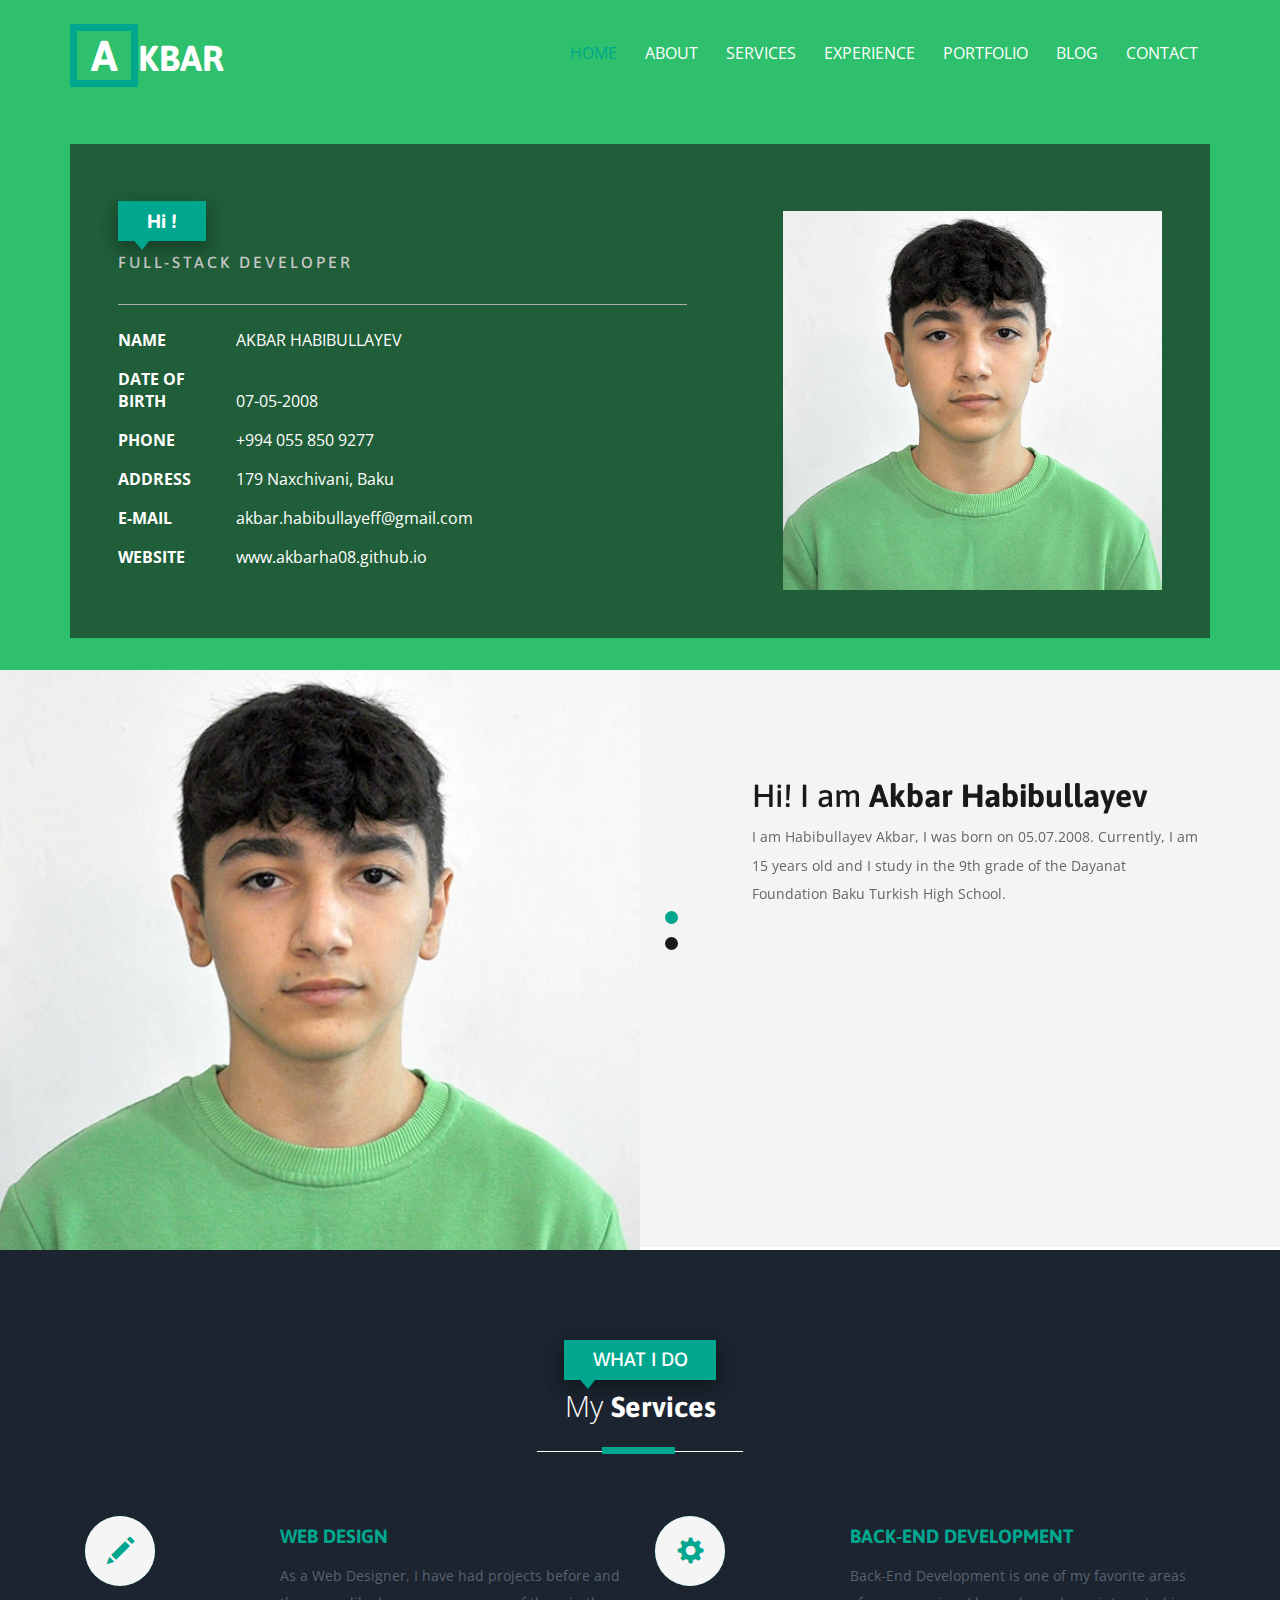
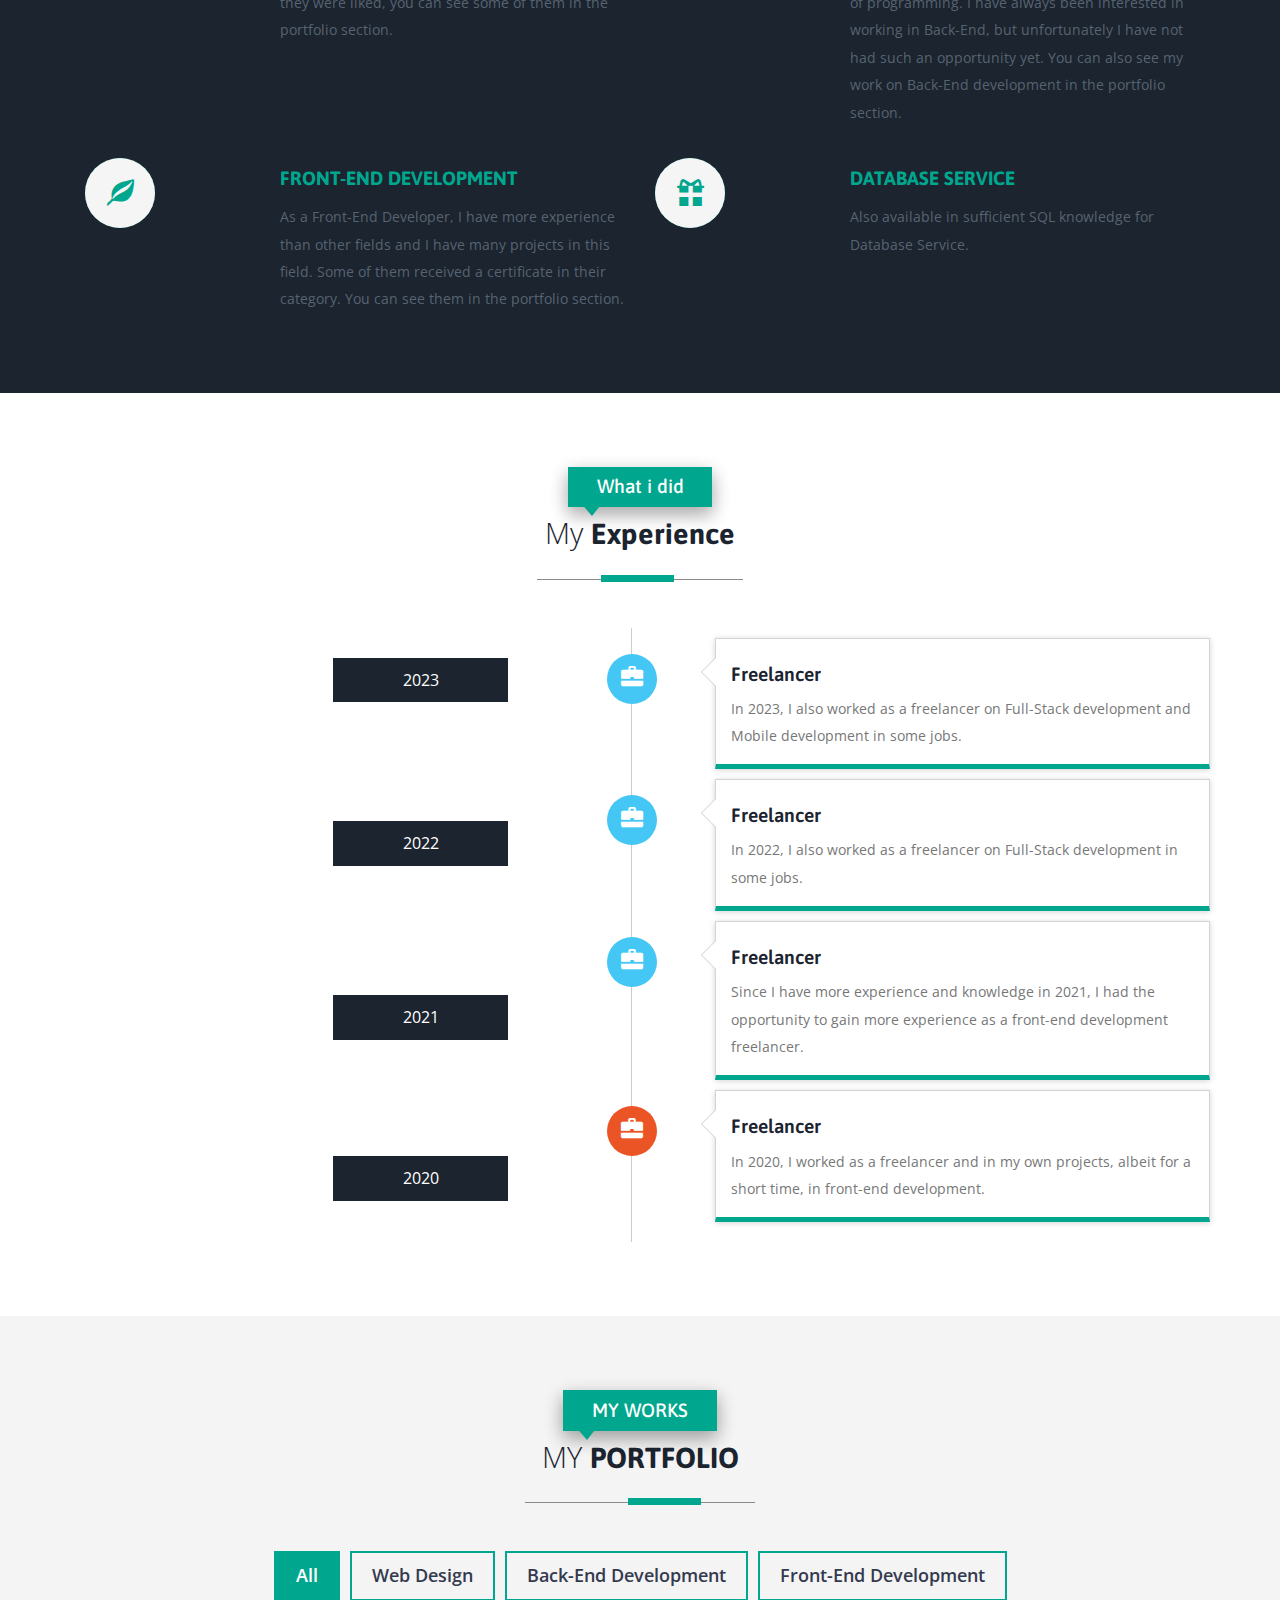
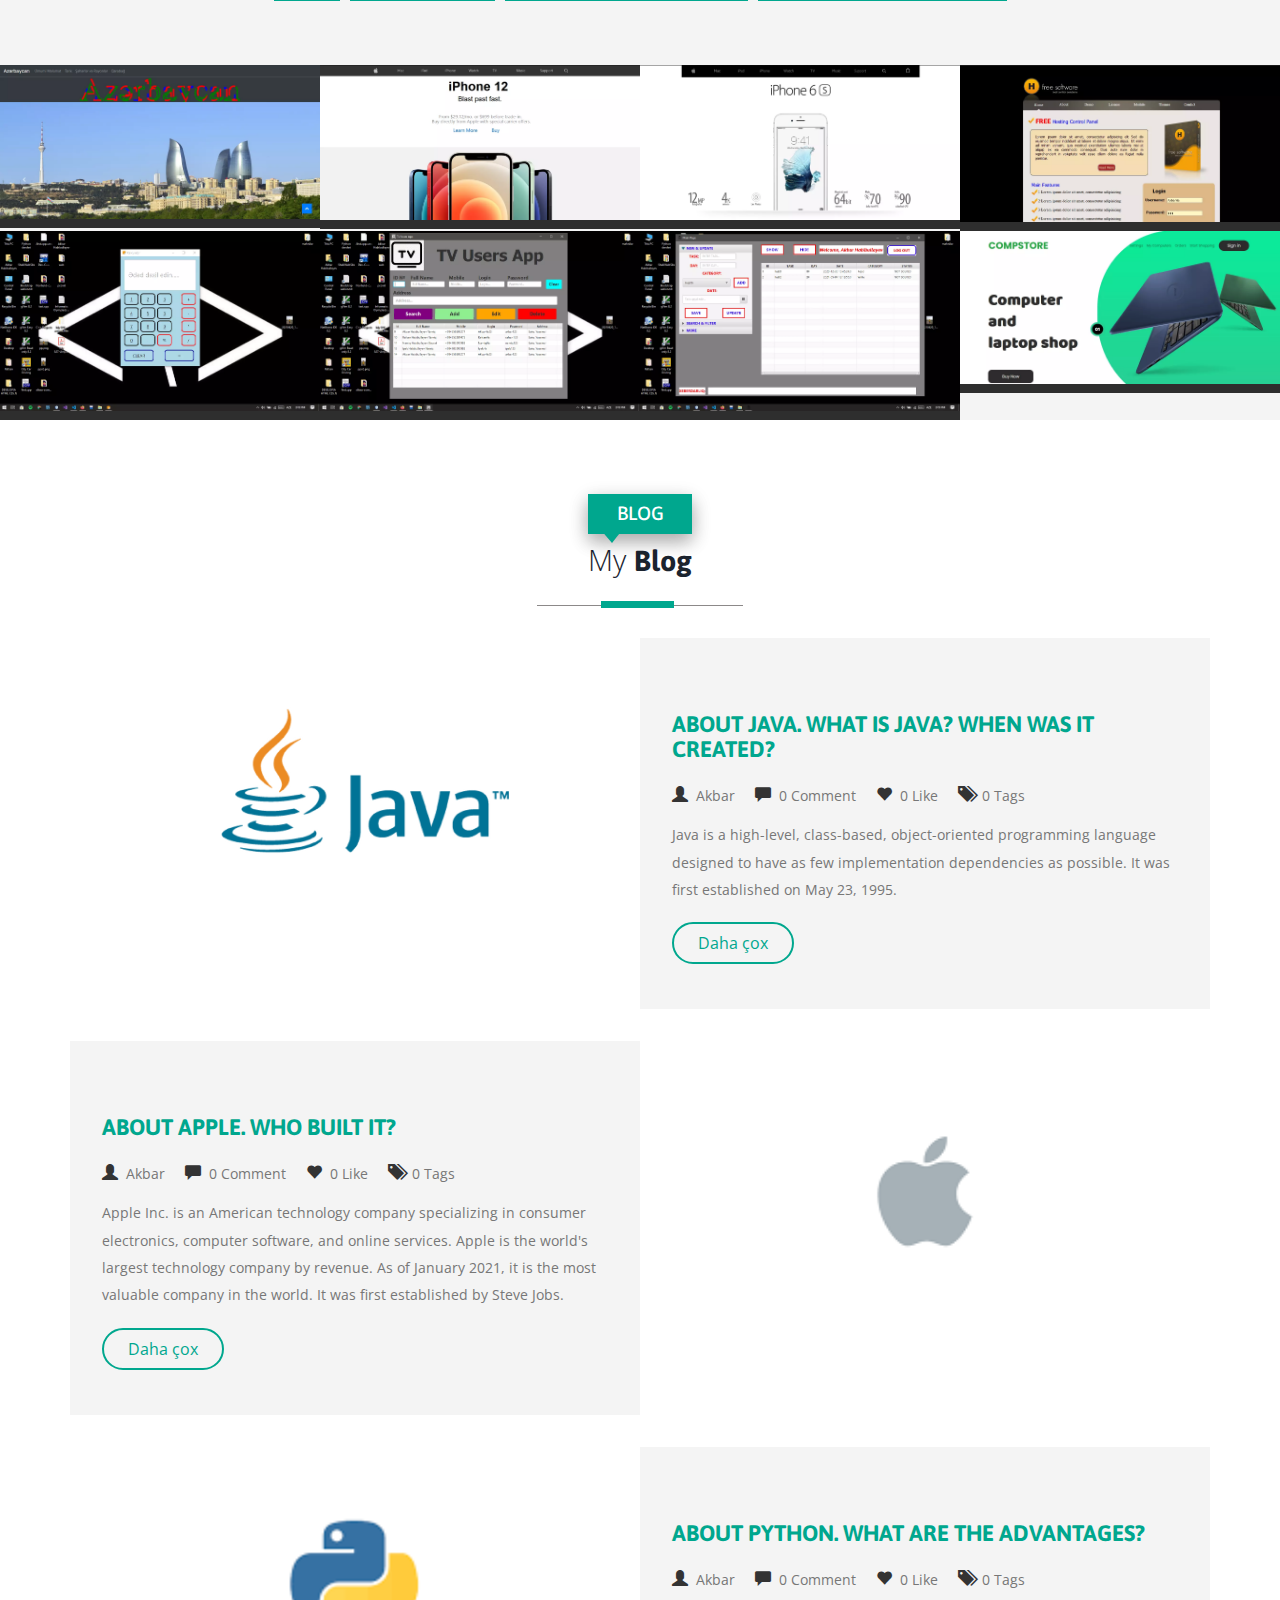
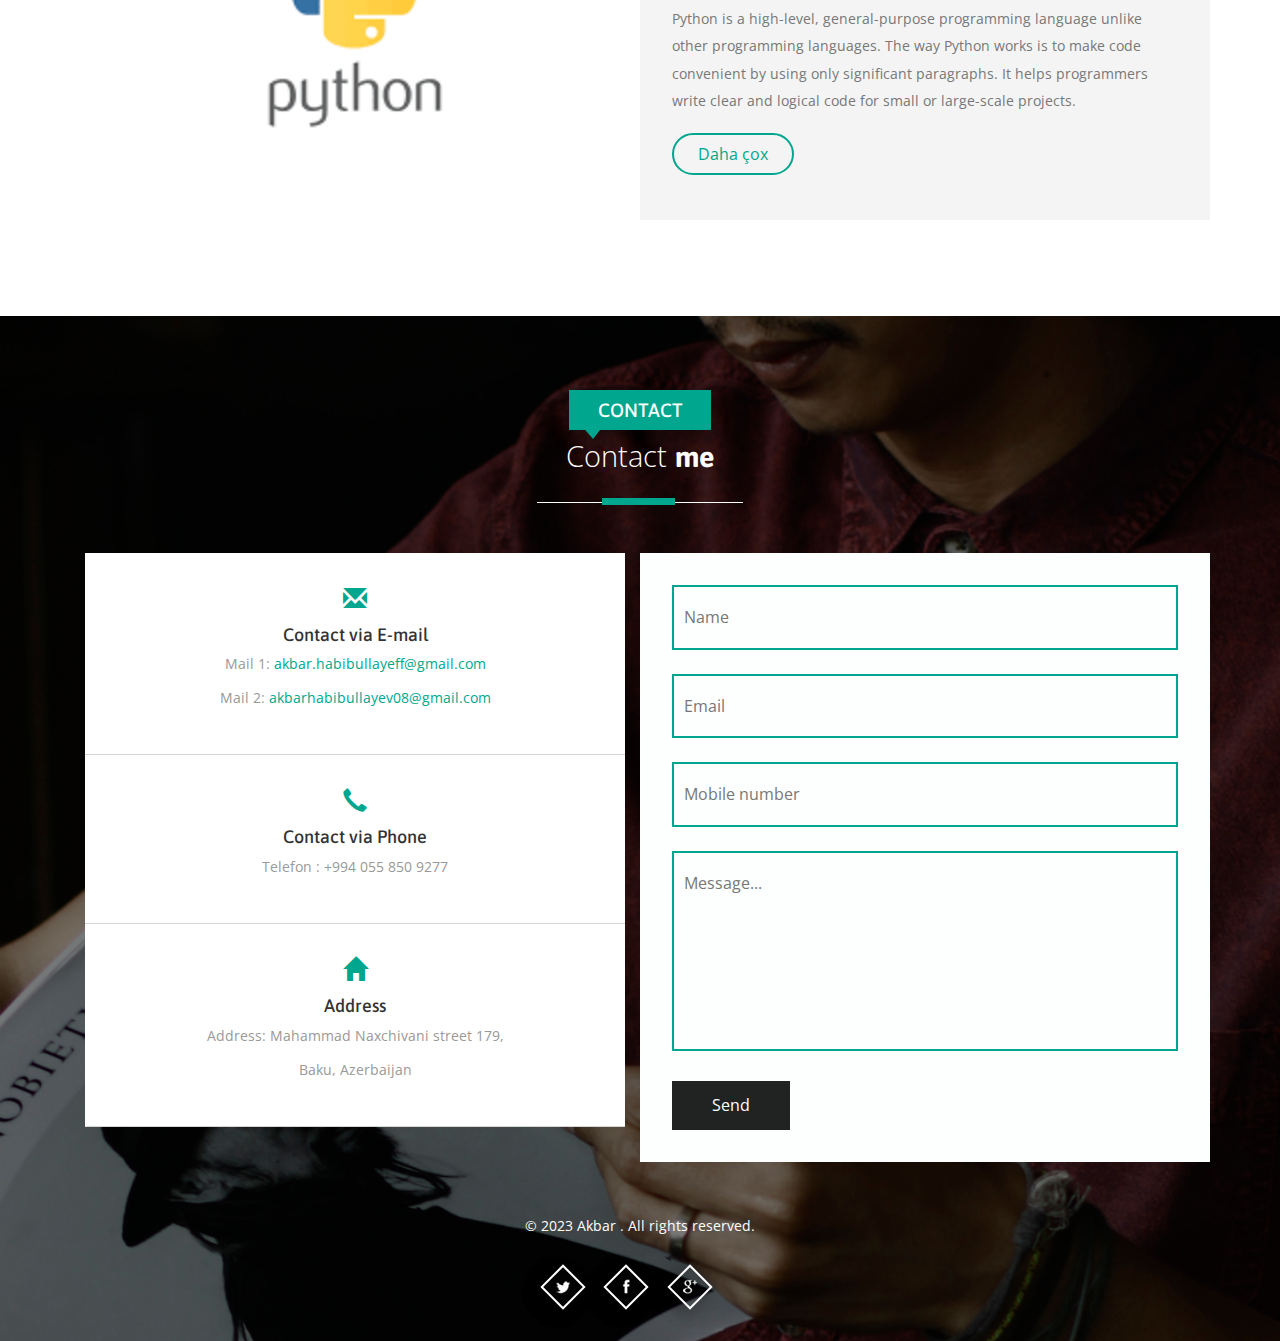
<file: index.html>
<!DOCTYPE HTML>
<html>
<head>
<title>Akbar Habibullayev Web Site</title>
<script async src="https://pagead2.googlesyndication.com/pagead/js/adsbygoogle.js?client=ca-pub-7984724951562771"
     crossorigin="anonymous"></script>
<link href="css/bootstrap.css" rel='stylesheet' type='text/css' />
<!-- jQuery (necessary for Bootstrap's JavaScript plugins) -->
<script src="js/jquery.min.js"></script>
<!-- Custom Theme files -->
<link href="css/style.css" rel='stylesheet' type='text/css' />
 <!-- Custom Theme files -->
 <meta name="viewport" content="width=device-width, initial-scale=1">
 <meta http-equiv="Content-Type" content="text/html; charset=utf-8" />
 <meta name="keywords" content="Preface Responsive web template, Bootstrap Web Templates, Flat Web Templates, Android Compatible web template, 
Smartphone Compatible web template, free webdesigns for Nokia, Samsung, LG, Sony Ericsson, Motorola web design" />
<!-- webfonts -->
	<link href='//fonts.googleapis.com/css?family=Asap:400,700,400italic' rel='stylesheet' type='text/css'>
	<link href='//fonts.googleapis.com/css?family=Open+Sans:400,300,600' rel='stylesheet' type='text/css'>
<!-- webfonts -->
 <!---- start-smoth-scrolling---->
<script type="text/javascript" src="js/move-top.js"></script>
<script type="text/javascript" src="js/easing.js"></script>
	<script type="text/javascript">
			jQuery(document).ready(function($) {
				$(".scroll").click(function(event){		
					event.preventDefault();
					$('html,body').animate({scrollTop:$(this.hash).offset().top},1000);
				});
			});
		</script>
 <!---- start-smoth-scrolling---->
</head>
	<body>
		<!-- container -->
			<!-- header -->
			<div id="home" class="header">
				<div class="container">
				<!-- top-hedader -->
				<div class="top-header">
					<!-- /logo -->
					<!--top-nav---->
					<div class="top-nav">
					<div class="navigation">
					<div class="logo">
						<h1><a href="index.html"><span>A</span>KBAR</a></h1>
					</div>
					<div class="navigation-right">
						<span class="menu"><img src="images/menu.png" alt=" " /></span>
						<nav class="link-effect-3" id="link-effect-3">
							<ul class="nav1 nav nav-wil">
								<li class="active"><a data-hover="Home" href="index.html">Home</a></li>
								<li><a class="scroll" data-hover="About" href="#about">About</a></li>
								<li><a class="scroll" data-hover="Services" href="#services" >Services</a></li>
								<li><a class="scroll" data-hover="Experience" href="#work">Experience</a></li>
								<li><a class="scroll" data-hover="Portfolio" href="#port">Portfolio</a></li>
								<li><a class="scroll" data-hover="Blog" href="#blogs">Blog</a></li>
								<li><a class="scroll" data-hover="Contact" href="#contact">Contact</a></li>
							</ul>
						</nav>
							<!-- script-for-menu -->
								<script>
								   $( "span.menu" ).click(function() {
									 $( "ul.nav1" ).slideToggle( 300, function() {
									 // Animation complete.
									  });
									 });
								</script>
							<!-- /script-for-menu -->
					</div>
					<div class="clearfix"></div>
				</div>
				<!-- /top-hedader -->
				</div>
			<div class="banner-info">
				<div class="col-md-7 header-right">
					<h1>Hi !</h1>
					<h6>Full-Stack Developer</h6>
					<ul class="address">
					
					<li>
							<ul class="address-text">
								<li><b>NAME</b></li>
								<li>AKBAR HABIBULLAYEV</li>
							</ul>
						</li>
						<li>
							<ul class="address-text">
								<li><b>DATE OF BIRTH </b></li>
								<li>07-05-2008</li>
							</ul>
						</li>
						<li>
							<ul class="address-text">
								<li><b>PHONE </b></li>
								<li>+994 055 850 9277</li>
							</ul>
						</li>
						<li>
							<ul class="address-text">
								<li><b>ADDRESS </b></li>
								<li>179 Naxchivani, Baku</li>
							</ul>
						</li>
						<li>
							<ul class="address-text">
								<li><b>E-MAIL </b></li>
								<li><a href="mailto:akbar.habibullayeff@gmail.com"> akbar.habibullayeff@gmail.com</a></li>
							</ul>
						</li>
						<li>
							<ul class="address-text">
								<li><b>WEBSITE </b></li>
								<li><a href="http://akbarha08.github.io/personal-site/">www.akbarha08.github.io</a></li>
							</ul>
						</li>
						
					</ul>
				</div>
				<div class="col-md-5 header-left">
					<img src="images/Ekber.webp" alt="">
				</div>
				<div class="clearfix"> </div>
						
		      </div>
			</div>
		</div>
	</div>
			<!-- about -->
			<div id="about" class="about">
				<div class="col-md-6 about-left">
					<div id="owl-demo1" class="owl-carousel owl-carousel2">
					                <div class="item">
					                	<div class="about-left-grid">
											<h2>Hi! I am <span>Akbar Habibullayev</span></h2>
											<p>I am Habibullayev Akbar, I was born on 05.07.2008. Currently, I am 15 years old and I study in the 9th grade of the Dayanat Foundation Baku Turkish High School.</p>
											<!-- <ul>
												<li><a class="a-btn-a scroll" href="#port">My Work</a></li>
												<li><a class="a-btn-h scroll" href="#contact">Hire Me</a></li>
											</ul> -->
										</div>
					                </div>
					                  <div class="item">
					                	<div class="about-left-grid">
											<h2>Hi! I am <span>Akbar Habibullayev</span></h2>
											<p>My passion for programming started at a young age. When I was still in 2nd grade, I was writing simple programs in MIT - Scratch and I really liked it. I then started a 2-year programming education with a minor at Developia EA to learn more about programming. I learned a lot in this course, mainly about Java, SQL, Web Design, Web Development and now I have many certificates and projects in these fields. </p>
											<!-- <ul>
												<li><a class="a-btn-a scroll" href="#port">My Work</a></li>
												<li><a class="a-btn-h scroll" href="#contact">Hire Me</a></li>
											</ul> -->
										</div>
					                </div>
					                  <!-- <div class="item">
					                	<div class="about-left-grid">
											<h2>Hi! I'm <span>Akbar Habibullayev</span></h2>
											<p>Lorem ipsum dolor sit amet, consectetur adipisicing elit, sed do eiusmod tempor incididunt ut labore et dolore magna aliqua. Ut enim ad minim veniam, quis nostrud exercitation ullamco laboris nisi ut aliquip ex ea commodo consequat. Duis aute irure dolor in reprehenderit in voluptate velit esse cillum dolore eu fugiat nulla pariatur. Excepteur sint occaecat cupidatat non proident, sunt in culpa qui officia deserunt mollit anim id est laborum. Sed ut perspiciatis.</p>
											<ul>
												<li><a class="a-btn-a scroll" href="#port">My Work</a></li>
												<li><a class="a-btn-h scroll" href="#contact">Hire Me</a></li>
											</ul>
										</div>
					                </div> -->
					</div>
				</div>
				<div class="col-md-6 about-right">
					
				</div>
				<div class="clearfix"> </div>
							<link href="css/owl.carousel.css" rel="stylesheet">
							    <script src="js/owl.carousel.js"></script>
			<script>
				$(document).ready(function() {
					$("#owl-demo1").owlCarousel({
						items : 1,
						lazyLoad : false,
						autoPlay : true,
						navigation : false,
						navigationText :  false,
						pagination : true,
					});
				});
			</script>
			<!-- Feedback -->
			<script>
				$(document).ready(function() {
					$("#owl-demo3").owlCarousel({
						items : 1,
						lazyLoad : false,
						autoPlay : true,
						navigation : false,
						navigationText :  true,
						pagination :true,
					});
				});
			</script>
			</div>
			<!-- /about -->
			<!-- services -->
			<div id="services" class="services">
				<div class="container">
					<div class="service-head one text-center ">
						<h4>WHAT I DO</h4>
						<h3>My <span>Services</span></h3>
						<span class="border two"></span>
					</div>
					<!-- services-grids -->
					<div class="wthree_about_right_grids w3l-agile">
				<div class="col-md-6 wthree_about_right_grid">
					<div class="col-xs-4 wthree_about_right_grid_left">
						<div class="hvr-rectangle-in">
							<i class="glyphicon glyphicon-pencil"></i>
						</div>
					</div>
					<div class="col-xs-8 wthree_about_right_grid_right">
						<h4>Web Design</h4>
						<p>As a Web Designer, I have had projects before and they were liked, you can see some of them in the portfolio section.</p>
					</div>
					<div class="clearfix"> </div>
				</div>
				<div class="col-md-6 wthree_about_right_grid">
					<div class="col-xs-4 wthree_about_right_grid_left">
						<div class="hvr-rectangle-in">
							<i class="glyphicon glyphicon-cog"></i>
						</div>
					</div>
					<div class="col-xs-8 wthree_about_right_grid_right">
						<h4>Back-End Development</h4>
						<p>Back-End Development is one of my favorite areas of programming. I have always been interested in working in Back-End, but unfortunately I have not had such an opportunity yet. You can also see my work on Back-End development in the portfolio section. </p>
					</div>
					<div class="clearfix"> </div>
				</div>
				<div class="col-md-6 wthree_about_right_grid">
					<div class="col-xs-4 wthree_about_right_grid_left">
						<div class="hvr-rectangle-in">
							<i class="glyphicon glyphicon-leaf"></i>
						</div>
					</div>
					<div class="col-xs-8 wthree_about_right_grid_right">
						<h4>Front-End Development</h4>
						<p>As a Front-End Developer, I have more experience than other fields and I have many projects in this field. Some of them received a certificate in their category. You can see them in the portfolio section.</p>
					</div>
					<div class="clearfix"> </div>
				</div>
				<div class="col-md-6 wthree_about_right_grid">
					<div class="col-xs-4 wthree_about_right_grid_left">
						<div class="hvr-rectangle-in">
							<i class="glyphicon glyphicon-gift"></i>
						</div>
					</div>
					<div class="col-xs-8 wthree_about_right_grid_right">
						<h4>Database Service</h4>
						<p>Also available in sufficient SQL knowledge for Database Service.</p>
					</div>
					<div class="clearfix"> </div>
				</div>
				<div class="clearfix"> </div>
			</div>

					<!-- services-grids -->
				</div>
			</div>
			<!-- services -->
			<!--work-experience-->
	<div id="work" class="work">
		<div class="container">
			<div class="service-head text-center">
						<h4>What i did</h4>
						<h3>My <span>Experience</span></h3>
						<span class="border one"></span>
					</div>
					<div class="time-main w3l-agile">
							<div class="col-md-6 year-info">
							   <ul class="year">
									<li>2023</li>
								   <li>2022</li>
								   <li>2021</li>
								   <li>2020</li>
								   <!-- <li>2019</li>
								   <li>2018</li>
								   <li>2017</li> -->
								   <div class="clearfix"></div>
								</ul>
							</div> 
					                        <ul class="col-md-6 timeline">

												<li>
													<div class="timeline-badge info"><i class="glyphicon glyphicon-briefcase"></i></div>
													<div class="timeline-panel">
													  <div class="timeline-heading">
														<h4 class="timeline-title">Freelancer</h4>
													  </div>
													  <div class="timeline-body">
														<p>In 2023, I also worked as a freelancer on Full-Stack development and Mobile development in some jobs.</p>
													  </div>
													</div>
												  </li>

												<li>
													<div class="timeline-badge info"><i class="glyphicon glyphicon-briefcase"></i></div>
													<div class="timeline-panel">
													  <div class="timeline-heading">
														<h4 class="timeline-title">Freelancer</h4>
													  </div>
													  <div class="timeline-body">
														<p>In 2022, I also worked as a freelancer on Full-Stack development in some jobs.</p>
													  </div>
													</div>
												  </li>

																<li>
																  <div class="timeline-badge info"><i class="glyphicon glyphicon-briefcase"></i></div>
																  <div class="timeline-panel">
																	<div class="timeline-heading">
																	  <h4 class="timeline-title">Freelancer</h4>
																	</div>
																	<div class="timeline-body">
																	  <p>Since I have more experience and knowledge in 2021, I had the opportunity to gain more experience as a front-end development freelancer.</p>
																	</div>
																  </div>
																</li>
																
																<li>
																  <div class="timeline-badge primary"><i class="glyphicon glyphicon-briefcase"></i></div>
																  <div class="timeline-panel">
																	<div class="timeline-heading">
																	  <h4 class="timeline-title">Freelancer</h4>
																	</div>
																	<div class="timeline-body">
																	  <p>In 2020, I worked as a freelancer and in my own projects, albeit for a short time, in front-end development.</p>
																	</div>
																  </div>
																</li>
																
																
																
																<!-- <li>
																  <div class="timeline-badge danger"><i class="glyphicon glyphicon-briefcase"></i></div>
																  <div class="timeline-panel">
																	<div class="timeline-heading">
																	  <h4 class="timeline-title">COMPANY NAME</h4>
																	</div>
																	<div class="timeline-body">
																	  <p>Lorem ipsum dolor sit amet.Itaque earum rerum hic tenetur a sapiente delectus, ut aut reiciendis voluptatibus maiores alias consequatur aut perferendis doloribus </p>
																	</div>
																  </div>
																</li>
																
																<li>
																  <div class="timeline-badge success"><i class="glyphicon glyphicon-briefcase"></i></div>
																  <div class="timeline-panel">
																	<div class="timeline-heading">
																	  <h4 class="timeline-title">COMPANY NAME</h4>
																	</div>
																	<div class="timeline-body">
																	  <p>Lorem ipsum dolor sit amet.Itaque earum rerum hic tenetur a sapiente delectus, ut aut reiciendis voluptatibus maiores alias consequatur aut perferendis doloribus </p>
																	</div>
																  </div>
																</li>
																<li>
																  <div class="timeline-badge pass"><i class="glyphicon glyphicon-briefcase"></i></div>
																  <div class="timeline-panel">
																	<div class="timeline-heading">
																	  <h4 class="timeline-title">COMPANY NAME</h4>
																	</div>
																	<div class="timeline-body">
																	  <p>Lorem ipsum dolor sit amet.Itaque earum rerum hic tenetur a sapiente delectus, ut aut reiciendis voluptatibus maiores alias consequatur aut perferendis doloribus </p>
																	</div>
																  </div>
																</li> -->
															</ul>
								<div class="clearfix"></div>
								</div>
						</div>
				</div>
	<!--//work-experience-->

		<!-- portfolio -->
<div class="portfolio" id="port">
				<div class="service-head text-center">
						<h4>MY WORKS</h4>
						<h3>MY <span>PORTFOLIO</span></h3>
						<span class="border"></span>
					</div>
			<div class="portfolio-grids">
				<script src="js/easyResponsiveTabs.js" type="text/javascript"></script>
				<script type="text/javascript">
									$(document).ready(function () {
										$('#horizontalTab').easyResponsiveTabs({
											type: 'default', //Types: default, vertical, accordion           
											width: 'auto', //auto or any width like 600px
											fit: true   // 100% fit in a container
										});
									});
									
				</script>
				<div class="sap_tabs">
					<div id="horizontalTab" style="display: block; width: 100%; margin: 0px;">
						<ul class="resp-tabs-list">
							<li class="resp-tab-item" aria-controls="tab_item-0" role="tab"><span>All</span></li> 
							<li class="resp-tab-item" aria-controls="tab_item-1" role="tab"><span>Web Design</span></li> 
							<li class="resp-tab-item" aria-controls="tab_item-2" role="tab"><span>Back-End Development</span></li> 				
							<li class="resp-tab-item" aria-controls="tab_item-3" role="tab"><span>Front-End Development</span></li> 
						</ul>				  	 
						<div class="resp-tabs-container">
							<div class="tab-1 resp-tab-content" aria-labelledby="tab_item-0">
								<div class="col-md-3 team-gd ">
									
										<a href="#portfolioModal1" class="portfolio-link b-link-diagonal b-animate-go" data-toggle="modal"><img src="images/AzerbaijanWebSite.webp" alt="">
										
										</a>
									
								</div>
								<div class="col-md-3 team-gd ">
									
										<a href="#portfolioModal2" class="portfolio-link b-link-diagonal b-animate-go" data-toggle="modal"><img src="images/AppleWebPage1.webp" alt="">
										
										</a>
									
								</div>
								<div class="col-md-3 team-gd ">
									
										<a href="#portfolioModal3" class="portfolio-link b-link-diagonal b-animate-go" data-toggle="modal"><img src="images/AppleWebPage2.webp" alt="">
										
										</a>
									
								</div>
								<div class="col-md-3 team-gd ">
								
										<a href="#portfolioModal4" class="portfolio-link b-link-diagonal b-animate-go" data-toggle="modal"><img src="images/FreeSoftwareWebPage.webp" alt="">
										
										</a>
									
								</div>
								<div class="col-md-3 team-gd yes_marg ">
									
										<a href="#portfolioModal5" class="portfolio-link b-link-diagonal b-animate-go" data-toggle="modal"><img src="images/Calculator.webp" alt="">
										
										</a>
									
								</div>
								<div class="col-md-3 team-gd yes_marg ">
									
										<a href="#portfolioModal6" class="portfolio-link b-link-diagonal b-animate-go" data-toggle="modal"><img src="images/TvUsersApp.webp" alt="">
										
										</a>
									
								</div>
								<div class="col-md-3 team-gd yes_marg ">
									
										<a href="#portfolioModal7" class="portfolio-link b-link-diagonal b-animate-go" data-toggle="modal"><img src="images/ToDoList.webp" alt="">
										
										</a>
								
								</div>
								<div class="col-md-3 team-gd yes_marg ">
									
										<a href="#portfolioModal8" class="portfolio-link b-link-diagonal b-animate-go" data-toggle="modal"><img src="images/CompStoreProject.webp" alt="">
										
										</a>
									
								</div>
								<div class="clearfix"></div>
							</div>
							<div class="tab-1 resp-tab-content" aria-labelledby="tab_item-1">
								<div class="col-md-3 team-gd ">
									<div class="thumb">
										<a href="#portfolioModal1" class="portfolio-link b-link-diagonal b-animate-go" data-toggle="modal"><img src="images/AzerbaijanWebSite.webp" alt="">
										
										</a>
									</div>
								</div>
								<div class="col-md-3 team-gd  ">
									<div class="thumb">
										<a href="#portfolioModal2" class="portfolio-link b-link-diagonal b-animate-go" data-toggle="modal"><img src="images/AppleWebPage1.webp" alt="">
										
										</a>
									</div>
								</div>
								<div class="col-md-3 team-gd ">
									
										<a href="#portfolioModal3" class="portfolio-link b-link-diagonal b-animate-go" data-toggle="modal"><img src="images/AppleWebPage2.webp" alt="">
										
										</a>
									
								</div>
								<div class="col-md-3 team-gd ">
									
									<a href="#portfolioModal4" class="portfolio-link b-link-diagonal b-animate-go" data-toggle="modal"><img src="images/FreeSoftwareWebPage.webp" alt="">
									
									</a>
								
								</div>
								<div class="clearfix"></div>
							</div>
							<div class="tab-1 resp-tab-content" aria-labelledby="tab_item-2">
								<div class="col-md-3 team-gd ">
									
										<a href="#portfolioModal5" class="portfolio-link b-link-diagonal b-animate-go" data-toggle="modal"><img src="images/Calculator.webp" alt="">
										
										</a>
								
								</div>
								<div class="col-md-3 team-gd ">
									
										<a href="#portfolioModal6" class="portfolio-link b-link-diagonal b-animate-go" data-toggle="modal"><img src="images/TvUsersApp.webp" alt="">
										
										</a>
									
								</div>
								<div class="col-md-3 team-gd">
									
										<a href="#portfolioModal7" class="portfolio-link b-link-diagonal b-animate-go" data-toggle="modal"><img src="images/ToDoList.webp" alt="">
										
										</a>
									
								</div>
								<div class="clearfix"></div>
							</div>
								<div class="tab-1 resp-tab-content" aria-labelledby="tab_item-3">
								<div class="col-md-3 team-gd ">
									
										<a href="#portfolioModal8" class="portfolio-link b-link-diagonal b-animate-go" data-toggle="modal"><img src="images/CompStoreProject.webp" alt="">
										
										</a>
									
								</div>
								<div class="clearfix"></div>
							</div>
						</div>
					</div>
				</div>
			</div>
	</div>
	<!-- //portfolio -->
    <!-- top-grids -->
				<div class="blog" id="blogs">
					<div class="container">
						<div class="service-head text-center">
						<h4>BLOG</h4>
						<h3>My <span>Blog</span></h3>
						<span class="border one"></span>
					</div>
					   <div class="news-grid w3l-agile">
					    <div class="col-md-6 news-img">
						  <a href="#" data-toggle="modal" data-target="#myModal1"> <img src="images/java.webp" alt=" " height="343" class="img-responsive"></a>
						 
						</div>
					    <div class="col-md-6 news-text">
						   <h3> <a href="#" data-toggle="modal" data-target="#myModal1">About Java. What is Java? When was it created?</a></h3>
							<ul class="news">
								<li><i class="glyphicon glyphicon-user"></i> <a href="#">Akbar</a></li>
								<li><i class="glyphicon glyphicon-comment"></i> <a href="#">0 Comment</a></li>
								<li><i class="glyphicon glyphicon-heart"></i> <a href="#">0 Like</a></li>
								<li><i class="glyphicon glyphicon-tags"></i> <a href="#">0 Tags</a></li>
							</ul>
							<p>Java is a high-level, class-based, object-oriented programming language designed to have as few implementation dependencies as possible. It was first established on May 23, 1995.</p>
							<a href="#" data-toggle="modal" data-target="#myModal1" class="read hvr-shutter-in-horizontal">Daha çox</a>
					
						</div>
		
						<div class="clearfix"></div>
					 </div>
					  <div class="news-grid">

					    <div class="col-md-6 news-text two">
						   <h3> <a href="#" data-toggle="modal" data-target="#myModal2">About Apple. Who built it?</a></h3>
							<ul class="news">
								<li><i class="glyphicon glyphicon-user"></i> <a href="#">Akbar</a></li>
								<li><i class="glyphicon glyphicon-comment"></i> <a href="#">0 Comment</a></li>
								<li><i class="glyphicon glyphicon-heart"></i> <a href="#">0 Like</a></li>
								<li><i class="glyphicon glyphicon-tags"></i> <a href="#">0 Tags</a></li>
							</ul>
							<p>Apple Inc. is an American technology company specializing in consumer electronics, computer software, and online services. Apple is the world's largest technology company by revenue. As of January 2021, it is the most valuable company in the world. It was first established by Steve Jobs.</p>
								<a href="#" data-toggle="modal" data-target="#myModal2" class="read hvr-shutter-in-horizontal">Daha çox</a>
					
						</div>
						<div class="col-md-6 news-img two">
						   <a href="#" data-toggle="modal" data-target="#myModal1"> <img src="images/apple.webp" alt=" " class="img-responsive"></a>
						 
						</div>
						<div class="clearfix"></div>
					 </div>
					  <div class="news-grid">
					    <div class="col-md-6 news-img">
						  <a href="#" data-toggle="modal" data-target="#myModal3"> <img src="images/python.webp" alt=" " class="img-responsive"></a>
						 
						</div>
					    <div class="col-md-6 news-text">
						   <h3> <a href="#" data-toggle="modal" data-target="#myModal3">About Python. What are the advantages?</a></h3>
							<ul class="news">
								<li><i class="glyphicon glyphicon-user"></i> <a href="#">Akbar</a></li>
								<li><i class="glyphicon glyphicon-comment"></i> <a href="#">0 Comment</a></li>
								<li><i class="glyphicon glyphicon-heart"></i> <a href="#">0 Like</a></li>
								<li><i class="glyphicon glyphicon-tags"></i> <a href="#">0 Tags</a></li>
							</ul>
							<p>Python is a high-level, general-purpose programming language unlike other programming languages. The way Python works is to make code convenient by using only significant paragraphs. It helps programmers write clear and logical code for small or large-scale projects.</p>
							<a href="#" data-toggle="modal" data-target="#myModal3" class="read hvr-shutter-in-horizontal">Daha çox</a>
					
						</div>
		
						<div class="clearfix"></div>
					 </div>
					</div>
				</div>
				<!-- top-grids -->
	<!-- /blog-pop-->
			<div class="modal ab fade" id="myModal1" tabindex="-1" role="dialog" aria-labelledby="myModalLabel">
				<div class="modal-dialog about" role="document">
					<div class="modal-content about">
						<div class="modal-header">
							<button type="button" class="close ab" data-dismiss="modal" aria-label="Close"><span aria-hidden="true">&times;</span></button>						
						</div>
						<div class="modal-body about">
								<div class="about">
									
									  <div class="about-inner">
									   
									      <img src="images/java.webp" alt="about" width="570" height="370"/>
										     <h4 class="tittle">About Java. What is Java? When was it established?</h4>
										   <p>Java is a high-level, class-based, object-oriented programming language designed to have as few implementation dependencies as possible. It was first established on May 23, 1995.</p>
									  </div>
												
								</div>
						</div>
					</div>
				</div>
			</div>

			<div class="modal ab fade" id="myModal2" tabindex="-2" role="dialog" aria-labelledby="myModalLabel">
				<div class="modal-dialog about" role="document">
					<div class="modal-content about">
						<div class="modal-header">
							<button type="button" class="close ab" data-dismiss="modal" aria-label="Close"><span aria-hidden="true">&times;</span></button>						
						</div>
						<div class="modal-body about">
								<div class="about">
									
									  <div class="about-inner">
									   
									      <img src="images/apple.webp" alt="about" width="570" height="370"/>
										     <h4 class="tittle">About Apple. Who built it?</h4>
										   <p>Apple Inc. is an American technology company specializing in consumer electronics, computer software, and online services. Apple is the world's largest technology company by revenue. As of January 2021, it is the most valuable company in the world. It was first established by Steve Jobs.</p>
									  </div>
												
								</div>
						</div>
					</div>
				</div>
			</div>

			<div class="modal ab fade" id="myModal3" tabindex="-3" role="dialog" aria-labelledby="myModalLabel">
				<div class="modal-dialog about" role="document">
					<div class="modal-content about">
						<div class="modal-header">
							<button type="button" class="close ab" data-dismiss="modal" aria-label="Close"><span aria-hidden="true">&times;</span></button>						
						</div>
						<div class="modal-body about">
								<div class="about">
									
									  <div class="about-inner">
									   
									      <img src="images/python.webp" alt="about" width="570" height="370"/>
										     <h4 class="tittle">About Python. What are the advantages?</h4>
										   <p>Python is a high-level, general-purpose programming language unlike other programming languages. The way Python works is to make code convenient by using only significant paragraphs. It helps programmers write clear and logical code for small or large-scale projects.</p>
									  </div>
												
								</div>
						</div>
					</div>
				</div>
			</div>
			<!-- //blog-pop-->

			<!-- /header -->
<div class="footer" id="contact">
	<div class="container">
	<div class="service-head one text-center">
						<h4>CONTACT</h4>
						<h3>Contact <span>me</span></h3>
						<span class="border two"></span>
					</div>
		<div class="mail_us">
			<div class="col-md-6 mail_left">
				<div class="contact-grid1-left">
					<div class="contact-grid1-left1">
						<span class="glyphicon glyphicon-envelope" aria-hidden="true"></span>
						<h4>Contact via E-mail</h4>
						<ul>
							<li>Mail 1: <a href="mailto:akbar.habibullayeff@gmail.com">akbar.habibullayeff@gmail.com</a></li>
							<li>Mail 2: <a href="mailto:akbarhabibullayev08@gmail.com">akbarhabibullayev08@gmail.com</a></li>
						</ul>
					</div>
				</div>
					<div class="contact-grid1-left">
						<div class="contact-grid1-left1">
							<span class="glyphicon glyphicon-earphone" aria-hidden="true"></span>
							<h4>Contact via Phone</h4>
							<ul>
								<li>Telefon : +994 055 850 9277</li>
							</ul>
						</div>
					</div>
					<div class="contact-grid1-left">
						<div class="contact-grid1-left1">
							<span class="glyphicon glyphicon-home" aria-hidden="true"></span>
							<h4>Address</h4>
							<ul>
								<li>Address: Mahammad Naxchivani street 179,</li>
								<li>Baku, Azerbaijan</li>
							</ul>
						</div>
					</div>
				<div class="clearfix"> </div>
			</div>
			
			<div class="col-md-6 mail_right">
				<form action="#" method="post">
					<input type="text" name="Name" value="Name" onfocus="this.value = '';" onblur="if (this.value == '') {this.value = 'Name';}" required="">
					<input type="email" name="Email" value="Email" onfocus="this.value = '';" onblur="if (this.value == '') {this.value = 'Email';}" required="">
					<input type="text" name="Mobile number" value="Mobile number" onfocus="this.value = '';" onblur="if (this.value == '') {this.value = 'Mobile number';}" required="">
					<textarea name="Message..." onfocus="this.value = '';" onblur="if (this.value == '') {this.value = 'Message...';}" required="">Message...</textarea>
					<input type="submit" value="Send">
					
				</form>
			</div>
			<div class="clearfix"></div>
		</div>
		<div class="copy_right text-center">
			<p>&copy; 2023 Akbar . All rights reserved. </p>
			 <ul class="social-icons two">
							<li><a href="https://twitter.com/Akbar33376895" target="_blank"> </a></li>
							<li><a href="https://www.facebook.com/profile.php?id=100030401753465" class="fb" target="_blank"> </a></li>
							<li><a href="https://www.linkedin.com/in/%C9%99kb%C9%99r-h%C9%99bibullayev-064baa1b1/" class="in" target="_blank"> </a></li>
							<!-- <li><a href="#" class="dott"> </a></li> -->
						</ul>
		</div>
	</div>
</div>
			<!-- //footer -->
		<!-- /container -->
		<div class="portfolio-modal modal fade slideanim" id="portfolioModal1" tabindex="-1" role="dialog" aria-hidden="true">
    <div class="modal-content port-modal">
        <div class="close-modal" data-dismiss="modal">
            <div class="lr">
                <div class="rl"></div>
            </div>
        </div>
        <div class="container">
			<div class="row">
                <div class="col-lg-8 col-lg-offset-2 text-center">
                    <div class="modal-body">
						<h3>Azerbaijan Web Site Design</h3>
                        <img src="images/AzerbaijanWebSite.webp" class="img-responsive img-centered" alt="">
                        <p>I built for my country Azerbaijan - Azerbaijan Web Site. This web design project of mine was awarded 3rd place in the patriotism theme at Developia EA.</p>
                    </div>
                </div>
            </div>
        </div>
    </div>
</div>
<div class="portfolio-modal modal fade slideanim" id="portfolioModal2" tabindex="-1" role="dialog" aria-hidden="true">
    <div class="modal-content port-modal">
        <div class="close-modal" data-dismiss="modal">
            <div class="lr">
                <div class="rl"></div>
            </div>
        </div>
        <div class="container">
			<div class="row">
                <div class="col-lg-8 col-lg-offset-2 text-center">
                    <div class="modal-body">
						<h3>Apple Web Design 1</h3>
                        <img src="images/AppleWebPage1.webp" class="img-responsive img-centered" alt="">
                        <p>I set up this Apple website design after 1 month I started learning web design.</p>
                    </div>
                </div>
            </div>
        </div>
    </div>
</div>
<div class="portfolio-modal modal fade slideanim" id="portfolioModal3" tabindex="-1" role="dialog" aria-hidden="true">
    <div class="modal-content port-modal">
        <div class="close-modal" data-dismiss="modal">
            <div class="lr">
                <div class="rl"></div>
            </div>
        </div>
        <div class="container">
			<div class="row">
                <div class="col-lg-8 col-lg-offset-2 text-center">
                    <div class="modal-body">
						<h3>Apple Web Design Version 2</h3>
                        <img src="images/AppleWebPage2.webp" class="img-responsive img-centered" alt="">
                        <p>This design is the 2nd form of apple site website design and is built in more detail.</p>
                    </div>
                </div>
            </div>
        </div>
    </div>
</div>
<div class="portfolio-modal modal fade slideanim" id="portfolioModal4" tabindex="-1" role="dialog" aria-hidden="true">
    <div class="modal-content port-modal">
        <div class="close-modal" data-dismiss="modal">
            <div class="lr">
                <div class="rl"></div>
            </div>
        </div>
        <div class="container">
			<div class="row">
                <div class="col-lg-8 col-lg-offset-2 text-center">
                    <div class="modal-body">
						<h3>Free Software Web Design</h3>
                        <img src="images/FreeSoftwareWebPage.webp" class="img-responsive img-centered" alt="">
                        <p>Free Software Web Design. It is set for only 2 hours.</p>
                    </div>
                </div>
            </div>
        </div>
    </div>
</div>
<div class="portfolio-modal modal fade slideanim" id="portfolioModal5" tabindex="-1" role="dialog" aria-hidden="true">
    <div class="modal-content port-modal">
        <div class="close-modal" data-dismiss="modal">
            <div class="lr">
                <div class="rl"></div>
            </div>
        </div>
        <div class="container">
			<div class="row">
                <div class="col-lg-8 col-lg-offset-2 text-center">
                    <div class="modal-body">
						<h3>Calculator Desktop App</h3>
                        <img src="images/Calculator.webp" class="img-responsive img-centered" alt="">
                        <p>This calculator desktop program is my first desktop program.</p>
                    </div>
                </div>
            </div>
        </div>
    </div>
</div>
<div class="portfolio-modal modal fade slideanim" id="portfolioModal6" tabindex="-1" role="dialog" aria-hidden="true">
    <div class="modal-content port-modal">
        <div class="close-modal" data-dismiss="modal">
            <div class="lr">
                <div class="rl"></div>
            </div>
        </div>
        <div class="container">
			<div class="row">
                <div class="col-lg-8 col-lg-offset-2 text-center">
                    <div class="modal-body">
						<h3>TV Users App</h3>
                        <img src="images/TvUsersApp.webp" class="img-responsive img-centered" alt="">
                        <p>This program shows the user base of TV companies. Built with Java and SQL.</p>
                    </div>
                </div>
            </div>
        </div>
    </div>
</div>
<div class="portfolio-modal modal fade slideanim" id="portfolioModal7" tabindex="-1" role="dialog" aria-hidden="true">
    <div class="modal-content port-modal">
        <div class="close-modal" data-dismiss="modal">
            <div class="lr">
                <div class="rl"></div>
            </div>
        </div>
        <div class="container">
			<div class="row">
                <div class="col-lg-8 col-lg-offset-2 text-center">
                    <div class="modal-body">
						<h3>To Do List App</h3>
                        <img src="images/ToDoList.webp" class="img-responsive img-centered" alt="">
                        <p>In this program you can record, delete and update your daily tasks</p>
                    </div>
                </div>
            </div>
        </div>
    </div>
</div>
<div class="portfolio-modal modal fade slideanim" id="portfolioModal8" tabindex="-1" role="dialog" aria-hidden="true">
    <div class="modal-content port-modal">
        <div class="close-modal" data-dismiss="modal">
            <div class="lr">
                <div class="rl"></div>
            </div>
        </div>
        <div class="container">
			<div class="row">
                <div class="col-lg-8 col-lg-offset-2 text-center">
                    <div class="modal-body">
						<h3>Computer Shopping Store Web Site</h3>
                        <img src="images/CompStoreProject.webp" class="img-responsive img-centered" alt="">
                        <p>I am currently working on this site. This site is about computer trading.</p>
                    </div>
                </div>
            </div>
        </div>
    </div>
</div>
<a href="#home" id="toTop" style="display: block;"> <span id="toTopHover" style="opacity: 1;"> </span></a>
	<!--start-smooth-scrolling-->
						<script type="text/javascript">
									$(document).ready(function() {
										/*
										var defaults = {
								  			containerID: 'toTop', // fading element id
											containerHoverID: 'toTopHover', // fading element hover id
											scrollSpeed: 1200,
											easingType: 'linear' 
								 		};
										*/
										
										$().UItoTop({ easingType: 'easeOutQuart' });
										
									});
								</script>
								<!--end-smooth-scrolling-->
<!-- //for bootstrap working -->
	<script src="js/bootstrap.js"></script>
	

	</body>
</html>
</file>
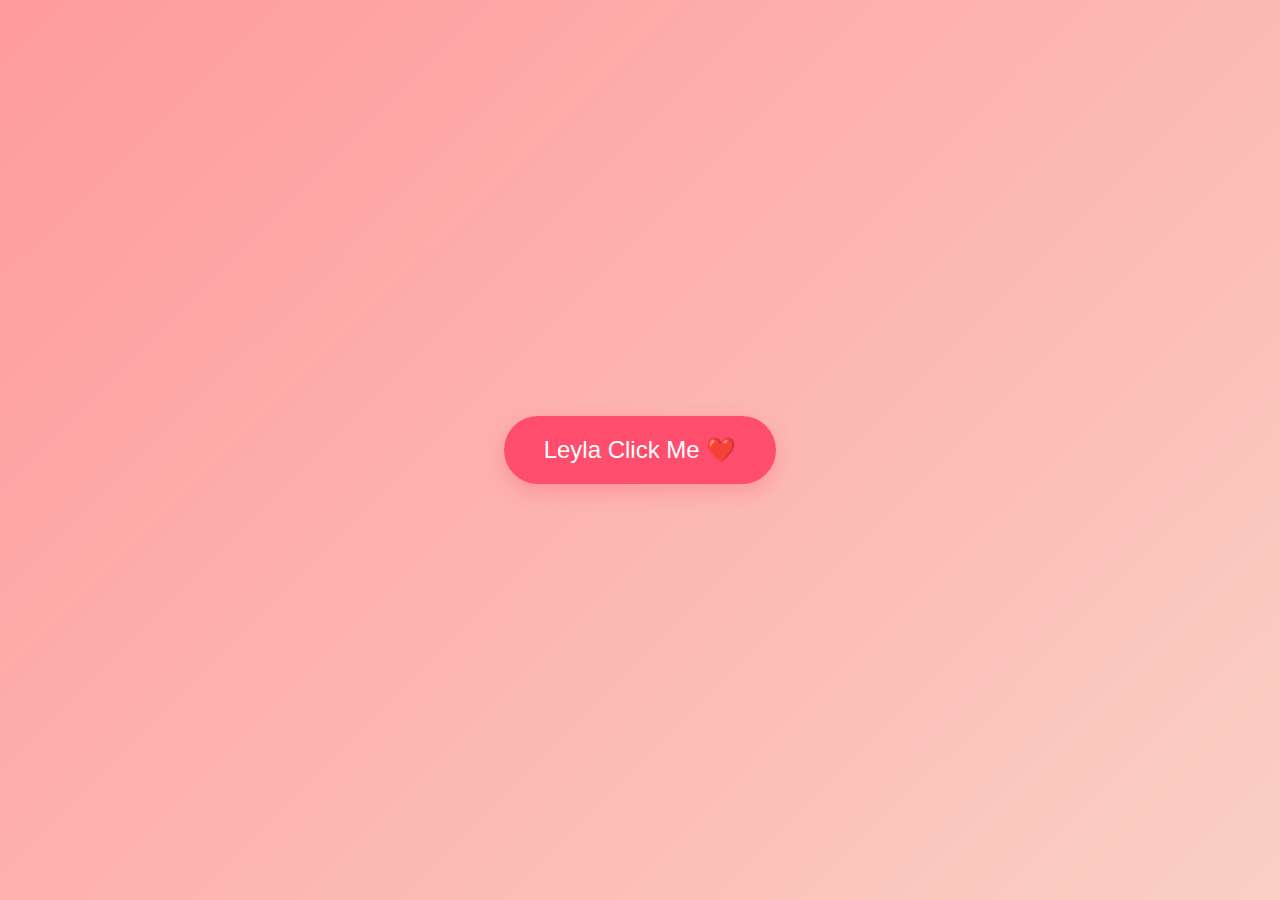
<file: leyla/index.html>
<!DOCTYPE html>
<html lang="en">
<head>
<meta charset="UTF-8">
<meta name="viewport" content="width=device-width, initial-scale=1.0">
<title>Surprise ❤️</title>
<style>
  /* General styling */
  body {
    margin: 0;
    height: 100vh;
    background: linear-gradient(135deg, #ff9a9e, #fad0c4);
    display: flex;
    align-items: center;
    justify-content: center;
    font-family: 'Poppins', sans-serif;
    overflow: hidden;
    user-select: none;
  }

  /* Button */
  .love-btn {
    background-color: #ff4d6d;
    color: white;
    border: none;
    padding: 20px 40px;
    font-size: 1.5rem;
    border-radius: 50px;
    cursor: pointer;
    transition: 0.3s;
    box-shadow: 0 8px 20px rgba(255, 77, 109, 0.3);
  }
  .love-btn:hover {
    background-color: #ff1e50;
    transform: scale(1.05);
  }

  /* Hidden message */
.message {
  position: absolute;
  top: 50%;
  left: 50%;
  transform: translate(-50%, -50%);
  font-size: 3rem;
  color: white;
  opacity: 0;
  transition: opacity 0.5s ease-in-out;
  text-shadow: 0 0 20px rgba(255, 77, 109, 0.7);
  text-align: center;

  /* Add this line to allow clicking elements underneath while hidden */
  pointer-events: none;
}


  /* Heart animation */
  .heart {
    position: absolute;
    color: #ff4d6d;
    font-size: 2rem;
    animation: floatUp 4s linear forwards;
    opacity: 0.8;
  }

  @keyframes floatUp {
    0% {
      transform: translateY(0) scale(1);
      opacity: 1;
    }
    100% {
      transform: translateY(-600px) scale(0.5);
      opacity: 0;
    }
  }
</style>
</head>
<body>

<input class="love-btn" id="loveButton" onclick="showLove()" type="button" value="Leyla Click Me ❤️">
<div class="message" id="message">Ureysen ❤️</div>

<script>
function showLove() {
  // Hide the button after click
  document.getElementById('loveButton').style.display = 'none';

  // Show the message
  const message = document.getElementById('message');
  message.style.opacity = 1;

  // Create floating hearts
  for (let i = 0; i < 20; i++) {
    const heart = document.createElement('div');
    heart.classList.add('heart');
    heart.innerHTML = '❤️';
    heart.style.left = Math.random() * 100 + 'vw';
    heart.style.top = '80%';
    heart.style.fontSize = (Math.random() * 20 + 20) + 'px';
    heart.style.animationDuration = (Math.random() * 2 + 3) + 's';
    document.body.appendChild(heart);

    // Remove heart after animation
    setTimeout(() => {
      heart.remove();
    }, 4000);
  }
}
</script>

</body>
</html>
</file>
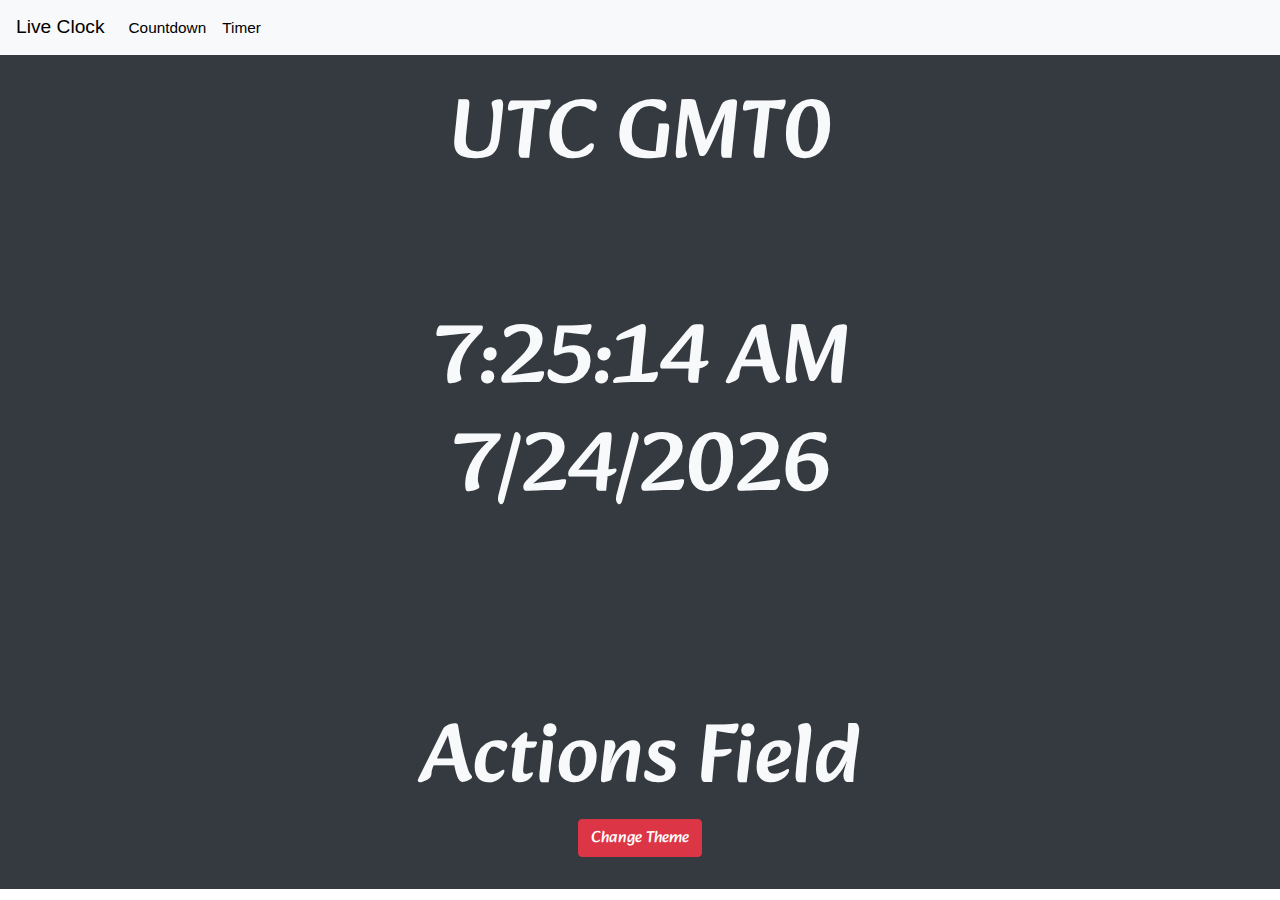
<file: live-clock/index.html>
<!DOCTYPE html>
<html lang="en">
<head>
    <meta charset="UTF-8">
    <meta http-equiv="X-UA-Compatible" content="IE=edge">
    <meta name="viewport" content="width=device-width, initial-scale=1.0">
    <title>Live Clock</title>
    <link rel="stylesheet" href="https://cdn.jsdelivr.net/npm/bootstrap@4.6.2/dist/css/bootstrap.min.css">
    <script src="https://cdn.jsdelivr.net/npm/jquery@3.6.3/dist/jquery.slim.min.js"></script>
    <script src="https://cdn.jsdelivr.net/npm/popper.js@1.16.1/dist/umd/popper.min.js"></script>
    <script src="https://cdn.jsdelivr.net/npm/bootstrap@4.6.2/dist/js/bootstrap.bundle.min.js"></script>
    <link rel="stylesheet" href="css/index.css">
    <link rel="icon" href="images/clock-icon.png">
    <link rel="preconnect" href="https://fonts.googleapis.com">
    <link rel="preconnect" href="https://fonts.gstatic.com" crossorigin>
    <link href="https://fonts.googleapis.com/css2?family=Alkatra&display=swap" rel="stylesheet">
    <script src="js/index.js" defer></script>
</head>
<body>
    <nav class="navbar navbar-expand-sm bg-light" id="navbar-id">
        <ul class="navbar-nav">
            <li class="nav-item">
                <a class="navbar-brand text-color" href="index.html">Live Clock</a>
            </li>
            <li class="nav-item">
                <a class="nav-link text-color" href="countdown/index.html">Countdown</a>
            </li>
            <li class="nav-item">
                <a class="nav-link text-color" href="timer/index.html">Timer</a>
            </li>
        </ul>
    </nav>
    <div class="container-fluid bg-dark clock-area" id="clock-area-id">
        <div id="info-field" class="container">
            <h1 class="text-light" id="info-text"></h1>
        </div>
        <div id="clock-field" class="container">
            <h1 class="text-light" style="margin-top: 1.5em;" id="clock-text">
                
            </h1>
            <h1 class="text-light" id="date-text">
            
            </h1>
        </div>
        <div id="actions-field" class="container">
            <h1 class="text-light" id="actions-text">Actions Field</h1>
            <button class="btn btn-danger" id="change-theme-btn" onclick="changeTheme()" >Change Theme</button>
        </div>
    </div>
</body>
</html>
</file>
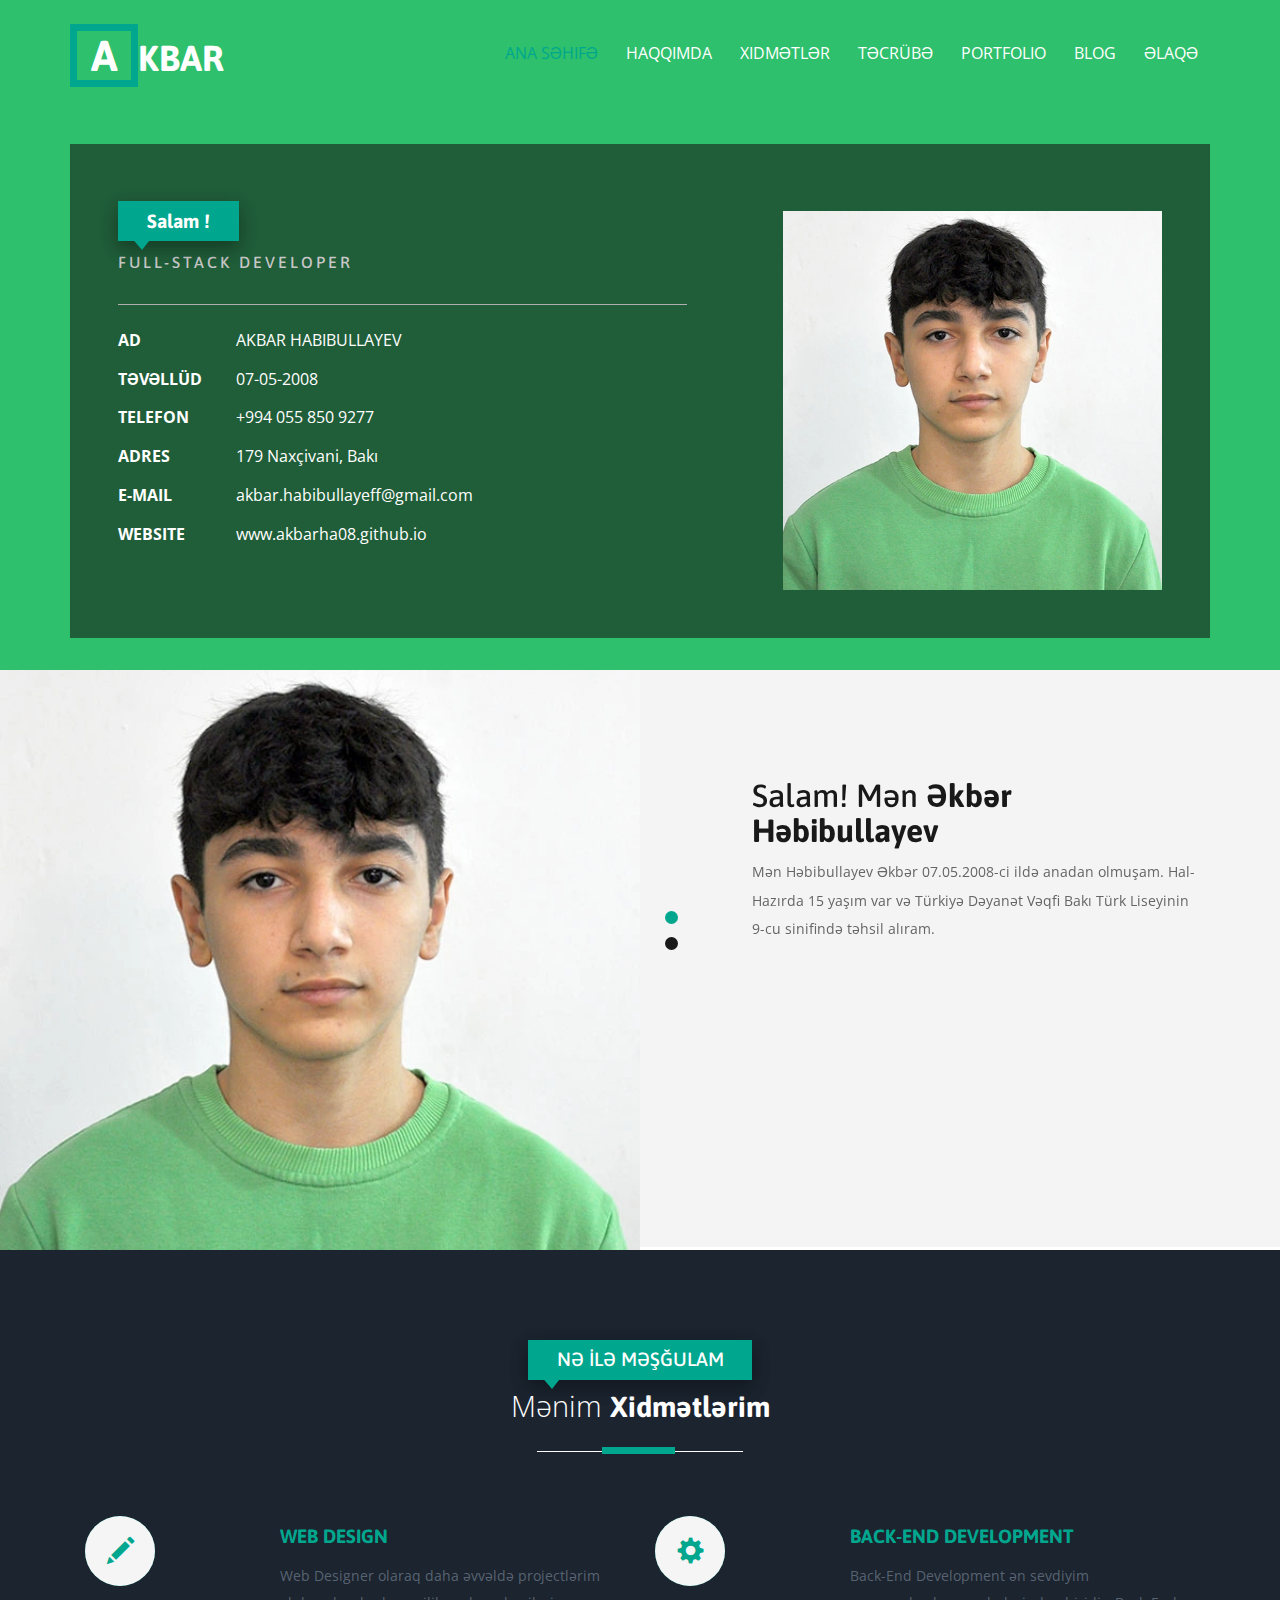
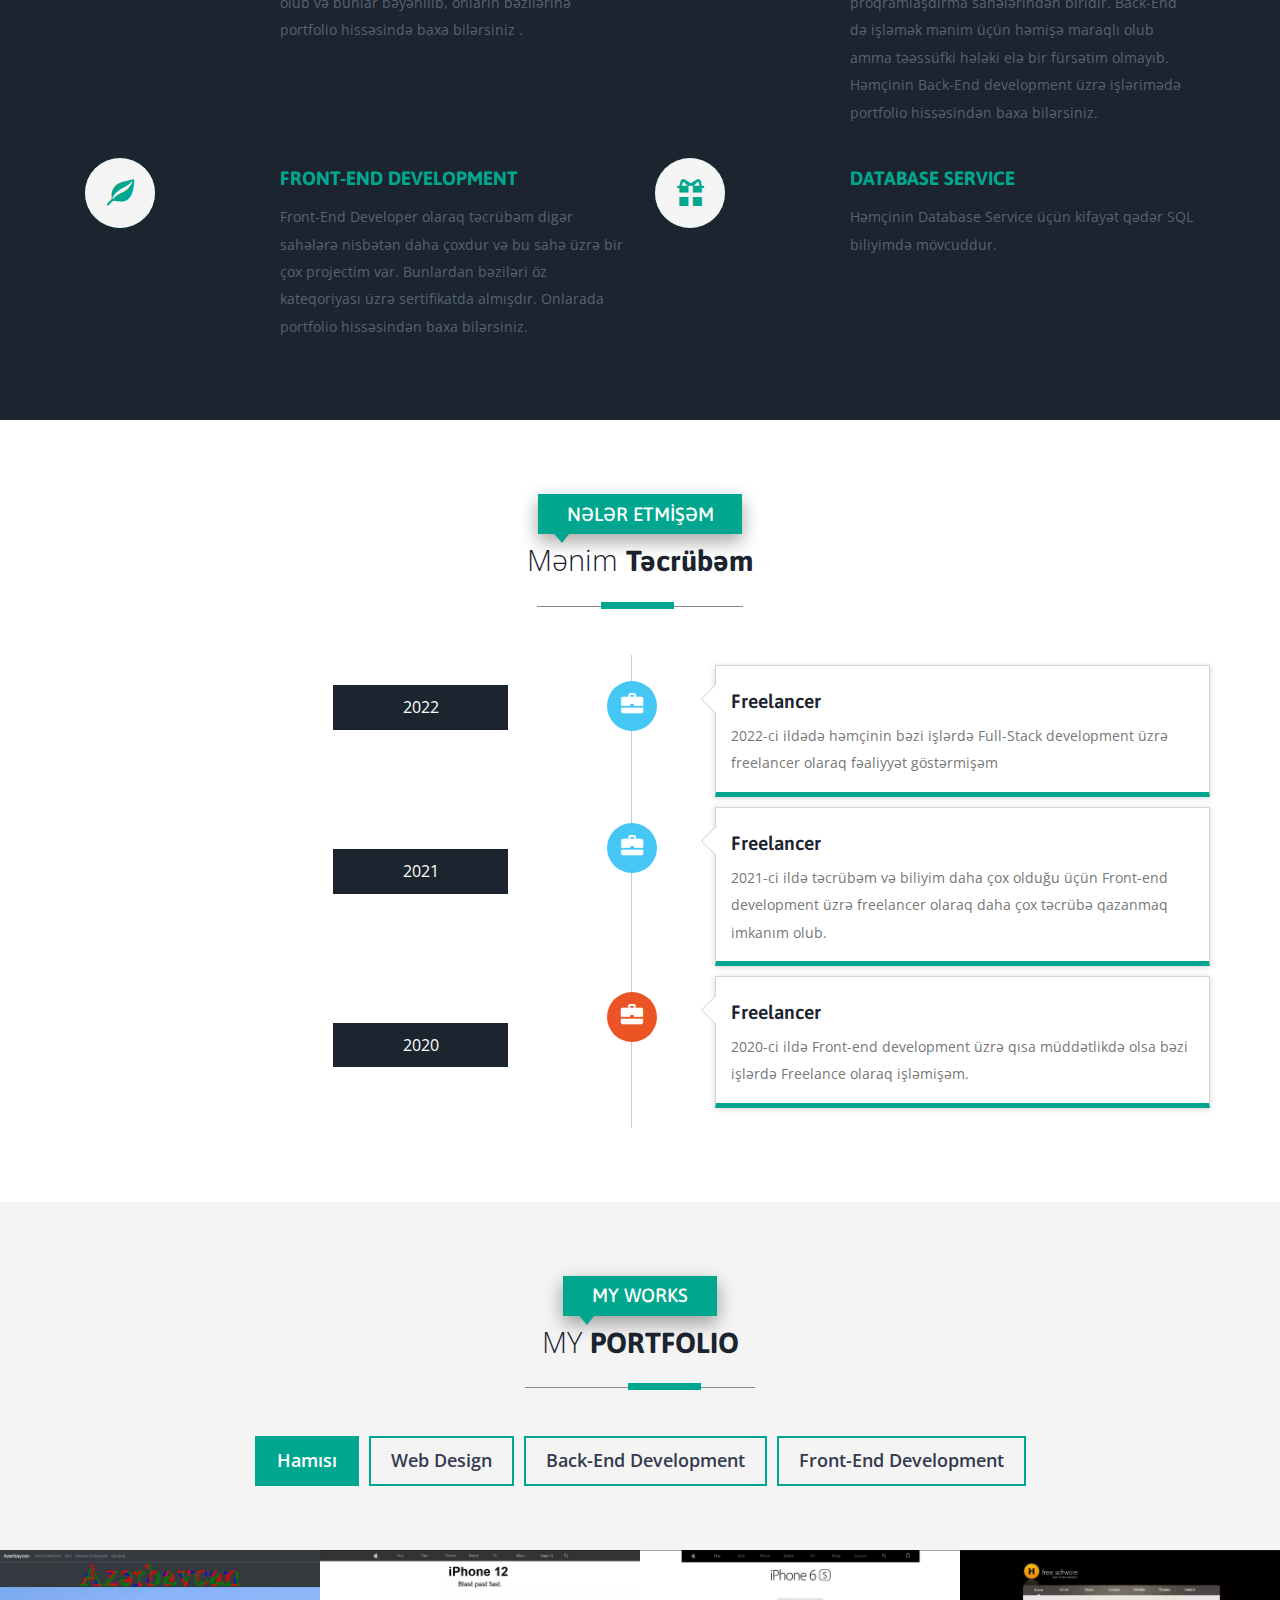
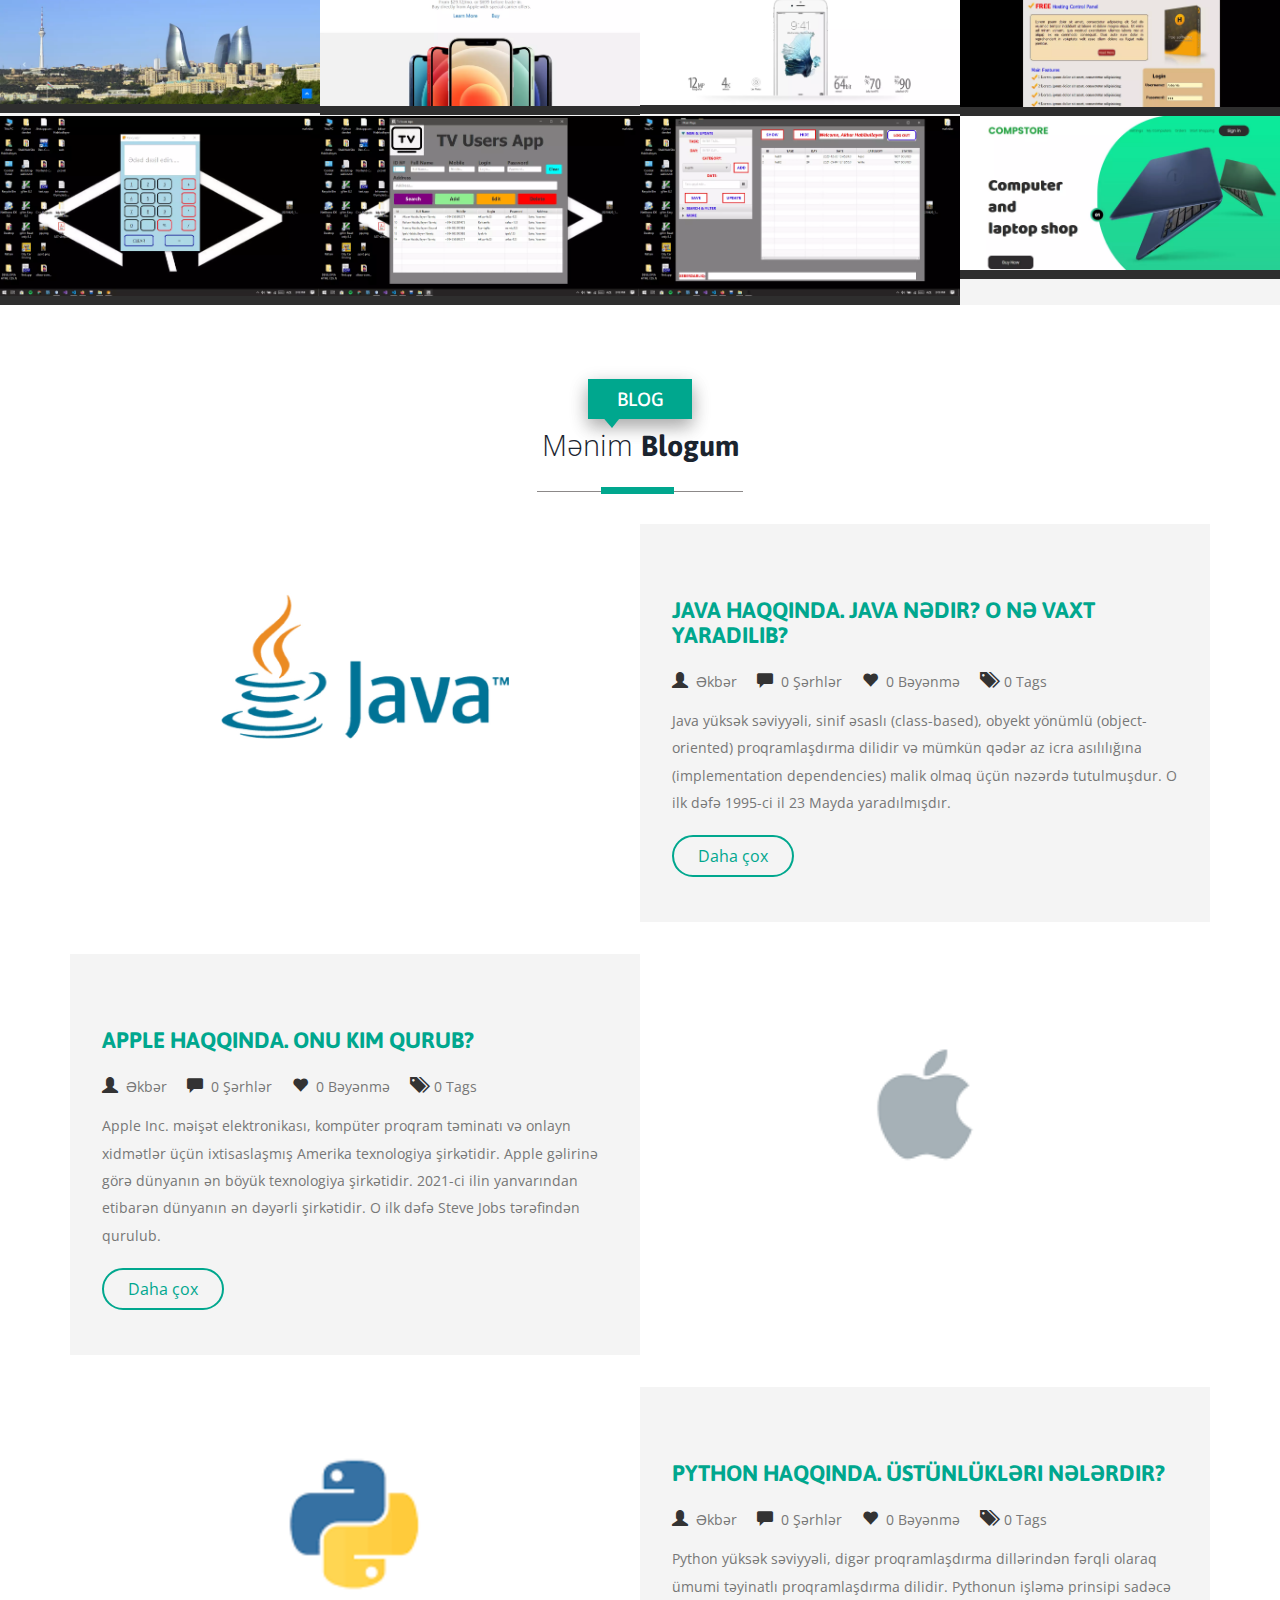
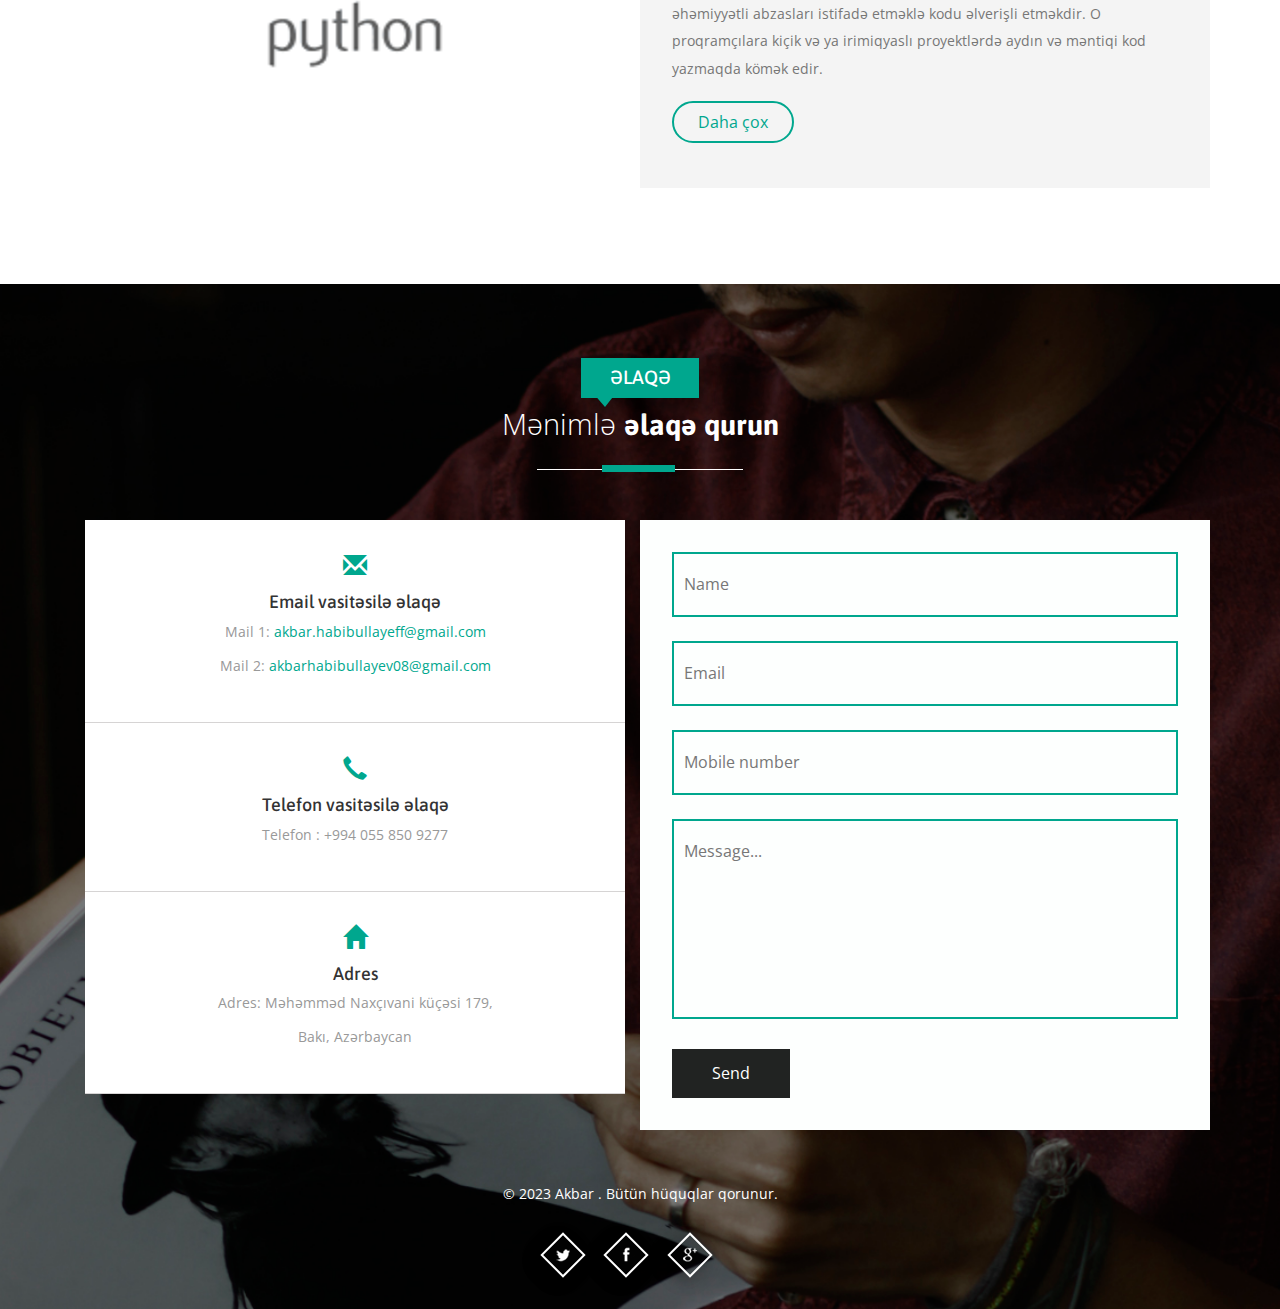
<file: personal-site/index.html>
<!--
Author: W3layouts
Author URL: http://w3layouts.com
License: Creative Commons Attribution 3.0 Unported
License URL: http://creativecommons.org/licenses/by/3.0/
-->
<!DOCTYPE HTML>
<html>
<head>
<title>Akbar Habibullayev Web Site</title>
<link href="css/bootstrap.css" rel='stylesheet' type='text/css' />
<!-- jQuery (necessary for Bootstrap's JavaScript plugins) -->
<script src="js/jquery.min.js"></script>
<!-- Custom Theme files -->
<link href="css/style.css" rel='stylesheet' type='text/css' />
 <!-- Custom Theme files -->
 <meta name="viewport" content="width=device-width, initial-scale=1">
 <meta http-equiv="Content-Type" content="text/html; charset=utf-8" />
 <meta name="keywords" content="Preface Responsive web template, Bootstrap Web Templates, Flat Web Templates, Android Compatible web template, 
Smartphone Compatible web template, free webdesigns for Nokia, Samsung, LG, Sony Ericsson, Motorola web design" />
<!-- webfonts -->
	<link href='//fonts.googleapis.com/css?family=Asap:400,700,400italic' rel='stylesheet' type='text/css'>
	<link href='//fonts.googleapis.com/css?family=Open+Sans:400,300,600' rel='stylesheet' type='text/css'>
<!-- webfonts -->
 <!---- start-smoth-scrolling---->
<script type="text/javascript" src="js/move-top.js"></script>
<script type="text/javascript" src="js/easing.js"></script>
	<script type="text/javascript">
			jQuery(document).ready(function($) {
				$(".scroll").click(function(event){		
					event.preventDefault();
					$('html,body').animate({scrollTop:$(this.hash).offset().top},1000);
				});
			});
		</script>
 <!---- start-smoth-scrolling---->
</head>
	<body>
		<!-- container -->
			<!-- header -->
			<div id="home" class="header">
				<div class="container">
				<!-- top-hedader -->
				<div class="top-header">
					<!-- /logo -->
					<!--top-nav---->
					<div class="top-nav">
					<div class="navigation">
					<div class="logo">
						<h1><a href="index.html"><span>A</span>KBAR</a></h1>
					</div>
					<div class="navigation-right">
						<span class="menu"><img src="images/menu.png" alt=" " /></span>
						<nav class="link-effect-3" id="link-effect-3">
							<ul class="nav1 nav nav-wil">
								<li class="active"><a data-hover="Home" href="index.html">Ana Səhifə</a></li>
								<li><a class="scroll" data-hover="About" href="#about">Haqqımda</a></li>
								<li><a class="scroll" data-hover="Services" href="#services" >Xidmətlər</a></li>
								<li><a class="scroll" data-hover="Experience" href="#work">Təcrübə</a></li>
								<li><a class="scroll" data-hover="Portfolio" href="#port">Portfolio</a></li>
								<li><a class="scroll" data-hover="Blog" href="#blogs">Blog</a></li>
								<li><a class="scroll" data-hover="Contact" href="#contact">Əlaqə</a></li>
							</ul>
						</nav>
							<!-- script-for-menu -->
								<script>
								   $( "span.menu" ).click(function() {
									 $( "ul.nav1" ).slideToggle( 300, function() {
									 // Animation complete.
									  });
									 });
								</script>
							<!-- /script-for-menu -->
					</div>
					<div class="clearfix"></div>
				</div>
				<!-- /top-hedader -->
				</div>
			<div class="banner-info">
				<div class="col-md-7 header-right">
					<h1>Salam !</h1>
					<h6>Full-Stack Developer</h6>
					<ul class="address">
					
					<li>
							<ul class="address-text">
								<li><b>AD</b></li>
								<li>AKBAR HABIBULLAYEV</li>
							</ul>
						</li>
						<li>
							<ul class="address-text">
								<li><b>TƏVƏLLÜD </b></li>
								<li>07-05-2008</li>
							</ul>
						</li>
						<li>
							<ul class="address-text">
								<li><b>TELEFON </b></li>
								<li>+994 055 850 9277</li>
							</ul>
						</li>
						<li>
							<ul class="address-text">
								<li><b>ADRES </b></li>
								<li>179 Naxçivani, Bakı</li>
							</ul>
						</li>
						<li>
							<ul class="address-text">
								<li><b>E-MAIL </b></li>
								<li><a href="mailto:akbar.habibullayeff@gmail.com"> akbar.habibullayeff@gmail.com</a></li>
							</ul>
						</li>
						<li>
							<ul class="address-text">
								<li><b>WEBSITE </b></li>
								<li><a href="http://akbarha08.github.io/personal-site/">www.akbarha08.github.io</a></li>
							</ul>
						</li>
						
					</ul>
				</div>
				<div class="col-md-5 header-left">
					<img src="images/Ekber.webp" alt="">
				</div>
				<div class="clearfix"> </div>
						
		      </div>
			</div>
		</div>
	</div>
			<!-- about -->
			<div id="about" class="about">
				<div class="col-md-6 about-left">
					<div id="owl-demo1" class="owl-carousel owl-carousel2">
					                <div class="item">
					                	<div class="about-left-grid">
											<h2>Salam! Mən <span>Əkbər Həbibullayev</span></h2>
											<p>Mən Həbibullayev Əkbər 07.05.2008-ci ildə anadan olmuşam. Hal-Hazırda 15 yaşım var və Türkiyə Dəyanət Vəqfi Bakı Türk Liseyinin 9-cu sinifində təhsil alıram.</p>
											<!-- <ul>
												<li><a class="a-btn-a scroll" href="#port">My Work</a></li>
												<li><a class="a-btn-h scroll" href="#contact">Hire Me</a></li>
											</ul> -->
										</div>
					                </div>
					                  <div class="item">
					                	<div class="about-left-grid">
											<h2>Salam! Mən <span>Əkbər Həbibullayev</span></h2>
											<p>Mənim proqramlaşdırmaya həvəsim kiçik yaşlarımdan başlayıb. Hələ 2-ci sinifdə oxuyanda MIT - Scratch proqramında sadə proqramlar yazırdım və bu mənim çox xoşuma gəlirdi. Daha sonra proqramlaşdırmanı daha dərin öyrənmək üçün Developia EA kursunda azyaşlılar üçün olan 2 illik proqramlaşdırma təhsilinə başladım. Bu kursda bir çox şey öyrəndim, ən əsasda - Java, SQL, Web Design, Web Development haqqında və hal-hazırda bu sahələr üzrə bir çox serfikat və proyektlərim var. </p>
											<!-- <ul>
												<li><a class="a-btn-a scroll" href="#port">My Work</a></li>
												<li><a class="a-btn-h scroll" href="#contact">Hire Me</a></li>
											</ul> -->
										</div>
					                </div>
					                  <!-- <div class="item">
					                	<div class="about-left-grid">
											<h2>Hi! I'm <span>Akbar Habibullayev</span></h2>
											<p>Lorem ipsum dolor sit amet, consectetur adipisicing elit, sed do eiusmod tempor incididunt ut labore et dolore magna aliqua. Ut enim ad minim veniam, quis nostrud exercitation ullamco laboris nisi ut aliquip ex ea commodo consequat. Duis aute irure dolor in reprehenderit in voluptate velit esse cillum dolore eu fugiat nulla pariatur. Excepteur sint occaecat cupidatat non proident, sunt in culpa qui officia deserunt mollit anim id est laborum. Sed ut perspiciatis.</p>
											<ul>
												<li><a class="a-btn-a scroll" href="#port">My Work</a></li>
												<li><a class="a-btn-h scroll" href="#contact">Hire Me</a></li>
											</ul>
										</div>
					                </div> -->
					</div>
				</div>
				<div class="col-md-6 about-right">
					
				</div>
				<div class="clearfix"> </div>
							<link href="css/owl.carousel.css" rel="stylesheet">
							    <script src="js/owl.carousel.js"></script>
			<script>
				$(document).ready(function() {
					$("#owl-demo1").owlCarousel({
						items : 1,
						lazyLoad : false,
						autoPlay : true,
						navigation : false,
						navigationText :  false,
						pagination : true,
					});
				});
			</script>
			<!-- Feedback -->
			<script>
				$(document).ready(function() {
					$("#owl-demo3").owlCarousel({
						items : 1,
						lazyLoad : false,
						autoPlay : true,
						navigation : false,
						navigationText :  true,
						pagination :true,
					});
				});
			</script>
			</div>
			<!-- /about -->
			<!-- services -->
			<div id="services" class="services">
				<div class="container">
					<div class="service-head one text-center ">
						<h4>NƏ İLƏ MƏŞĞULAM</h4>
						<h3>Mənim <span>Xidmətlərim</span></h3>
						<span class="border two"></span>
					</div>
					<!-- services-grids -->
					<div class="wthree_about_right_grids w3l-agile">
				<div class="col-md-6 wthree_about_right_grid">
					<div class="col-xs-4 wthree_about_right_grid_left">
						<div class="hvr-rectangle-in">
							<i class="glyphicon glyphicon-pencil"></i>
						</div>
					</div>
					<div class="col-xs-8 wthree_about_right_grid_right">
						<h4>Web Design</h4>
						<p>Web Designer olaraq daha əvvəldə projectlərim olub və bunlar bəyənilib, onların bəzilərinə portfolio hissəsində baxa bilərsiniz .</p>
					</div>
					<div class="clearfix"> </div>
				</div>
				<div class="col-md-6 wthree_about_right_grid">
					<div class="col-xs-4 wthree_about_right_grid_left">
						<div class="hvr-rectangle-in">
							<i class="glyphicon glyphicon-cog"></i>
						</div>
					</div>
					<div class="col-xs-8 wthree_about_right_grid_right">
						<h4>Back-End Development</h4>
						<p>Back-End Development ən sevdiyim proqramlaşdırma sahələrindən biridir. Back-End də işləmək mənim üçün həmişə maraqlı olub amma təəssüfki hələki elə bir fürsətim olmayıb. Həmçinin Back-End development üzrə işlərimədə portfolio hissəsindən baxa bilərsiniz. </p>
					</div>
					<div class="clearfix"> </div>
				</div>
				<div class="col-md-6 wthree_about_right_grid">
					<div class="col-xs-4 wthree_about_right_grid_left">
						<div class="hvr-rectangle-in">
							<i class="glyphicon glyphicon-leaf"></i>
						</div>
					</div>
					<div class="col-xs-8 wthree_about_right_grid_right">
						<h4>Front-End Development</h4>
						<p>Front-End Developer olaraq təcrübəm digər sahələrə nisbətən daha çoxdur və bu sahə üzrə bir çox projectim var. Bunlardan bəziləri öz kateqoriyası üzrə sertifikatda almışdır. Onlarada portfolio hissəsindən baxa bilərsiniz.</p>
					</div>
					<div class="clearfix"> </div>
				</div>
				<div class="col-md-6 wthree_about_right_grid">
					<div class="col-xs-4 wthree_about_right_grid_left">
						<div class="hvr-rectangle-in">
							<i class="glyphicon glyphicon-gift"></i>
						</div>
					</div>
					<div class="col-xs-8 wthree_about_right_grid_right">
						<h4>Database Service</h4>
						<p>Həmçinin Database Service üçün kifayət qədər SQL biliyimdə mövcuddur.</p>
					</div>
					<div class="clearfix"> </div>
				</div>
				<div class="clearfix"> </div>
			</div>

					<!-- services-grids -->
				</div>
			</div>
			<!-- services -->
			<!--work-experience-->
	<div id="work" class="work">
		<div class="container">
			<div class="service-head text-center">
						<h4>NƏLƏR ETMİŞƏM</h4>
						<h3>Mənim <span>Təcrübəm</span></h3>
						<span class="border one"></span>
					</div>
					<div class="time-main w3l-agile">
							<div class="col-md-6 year-info">
							   <ul class="year">
								   <li>2022</li>
								   <li>2021</li>
								   <li>2020</li>
								   <!-- <li>2019</li>
								   <li>2018</li>
								   <li>2017</li> -->
								   <div class="clearfix"></div>
								</ul>
							</div> 
					                        <ul class="col-md-6 timeline">

												<li>
													<div class="timeline-badge info"><i class="glyphicon glyphicon-briefcase"></i></div>
													<div class="timeline-panel">
													  <div class="timeline-heading">
														<h4 class="timeline-title">Freelancer</h4>
													  </div>
													  <div class="timeline-body">
														<p>2022-ci ildədə həmçinin bəzi işlərdə Full-Stack development üzrə freelancer olaraq fəaliyyət göstərmişəm</p>
													  </div>
													</div>
												  </li>

																<li>
																  <div class="timeline-badge info"><i class="glyphicon glyphicon-briefcase"></i></div>
																  <div class="timeline-panel">
																	<div class="timeline-heading">
																	  <h4 class="timeline-title">Freelancer</h4>
																	</div>
																	<div class="timeline-body">
																	  <p>2021-ci ildə təcrübəm və biliyim daha çox olduğu üçün Front-end development üzrə freelancer olaraq daha çox təcrübə qazanmaq imkanım olub.</p>
																	</div>
																  </div>
																</li>
																
																<li>
																  <div class="timeline-badge primary"><i class="glyphicon glyphicon-briefcase"></i></div>
																  <div class="timeline-panel">
																	<div class="timeline-heading">
																	  <h4 class="timeline-title">Freelancer</h4>
																	</div>
																	<div class="timeline-body">
																	  <p>2020-ci ildə Front-end development üzrə qısa müddətlikdə olsa bəzi işlərdə Freelance olaraq işləmişəm.</p>
																	</div>
																  </div>
																</li>
																
																
																
																<!-- <li>
																  <div class="timeline-badge danger"><i class="glyphicon glyphicon-briefcase"></i></div>
																  <div class="timeline-panel">
																	<div class="timeline-heading">
																	  <h4 class="timeline-title">COMPANY NAME</h4>
																	</div>
																	<div class="timeline-body">
																	  <p>Lorem ipsum dolor sit amet.Itaque earum rerum hic tenetur a sapiente delectus, ut aut reiciendis voluptatibus maiores alias consequatur aut perferendis doloribus </p>
																	</div>
																  </div>
																</li>
																
																<li>
																  <div class="timeline-badge success"><i class="glyphicon glyphicon-briefcase"></i></div>
																  <div class="timeline-panel">
																	<div class="timeline-heading">
																	  <h4 class="timeline-title">COMPANY NAME</h4>
																	</div>
																	<div class="timeline-body">
																	  <p>Lorem ipsum dolor sit amet.Itaque earum rerum hic tenetur a sapiente delectus, ut aut reiciendis voluptatibus maiores alias consequatur aut perferendis doloribus </p>
																	</div>
																  </div>
																</li>
																<li>
																  <div class="timeline-badge pass"><i class="glyphicon glyphicon-briefcase"></i></div>
																  <div class="timeline-panel">
																	<div class="timeline-heading">
																	  <h4 class="timeline-title">COMPANY NAME</h4>
																	</div>
																	<div class="timeline-body">
																	  <p>Lorem ipsum dolor sit amet.Itaque earum rerum hic tenetur a sapiente delectus, ut aut reiciendis voluptatibus maiores alias consequatur aut perferendis doloribus </p>
																	</div>
																  </div>
																</li> -->
															</ul>
								<div class="clearfix"></div>
								</div>
						</div>
				</div>
	<!--//work-experience-->

		<!-- portfolio -->
<div class="portfolio" id="port">
				<div class="service-head text-center">
						<h4>MY WORKS</h4>
						<h3>MY <span>PORTFOLIO</span></h3>
						<span class="border"></span>
					</div>
			<div class="portfolio-grids">
				<script src="js/easyResponsiveTabs.js" type="text/javascript"></script>
				<script type="text/javascript">
									$(document).ready(function () {
										$('#horizontalTab').easyResponsiveTabs({
											type: 'default', //Types: default, vertical, accordion           
											width: 'auto', //auto or any width like 600px
											fit: true   // 100% fit in a container
										});
									});
									
				</script>
				<div class="sap_tabs">
					<div id="horizontalTab" style="display: block; width: 100%; margin: 0px;">
						<ul class="resp-tabs-list">
							<li class="resp-tab-item" aria-controls="tab_item-0" role="tab"><span>Hamısı</span></li> 
							<li class="resp-tab-item" aria-controls="tab_item-1" role="tab"><span>Web Design</span></li> 
							<li class="resp-tab-item" aria-controls="tab_item-2" role="tab"><span>Back-End Development</span></li> 				
							<li class="resp-tab-item" aria-controls="tab_item-3" role="tab"><span>Front-End Development</span></li> 
						</ul>				  	 
						<div class="resp-tabs-container">
							<div class="tab-1 resp-tab-content" aria-labelledby="tab_item-0">
								<div class="col-md-3 team-gd ">
									
										<a href="#portfolioModal1" class="portfolio-link b-link-diagonal b-animate-go" data-toggle="modal"><img src="images/AzerbaijanWebSite.webp" alt="">
										
										</a>
									
								</div>
								<div class="col-md-3 team-gd ">
									
										<a href="#portfolioModal2" class="portfolio-link b-link-diagonal b-animate-go" data-toggle="modal"><img src="images/AppleWebPage1.webp" alt="">
										
										</a>
									
								</div>
								<div class="col-md-3 team-gd ">
									
										<a href="#portfolioModal3" class="portfolio-link b-link-diagonal b-animate-go" data-toggle="modal"><img src="images/AppleWebPage2.webp" alt="">
										
										</a>
									
								</div>
								<div class="col-md-3 team-gd ">
								
										<a href="#portfolioModal4" class="portfolio-link b-link-diagonal b-animate-go" data-toggle="modal"><img src="images/FreeSoftwareWebPage.webp" alt="">
										
										</a>
									
								</div>
								<div class="col-md-3 team-gd yes_marg ">
									
										<a href="#portfolioModal5" class="portfolio-link b-link-diagonal b-animate-go" data-toggle="modal"><img src="images/Calculator.webp" alt="">
										
										</a>
									
								</div>
								<div class="col-md-3 team-gd yes_marg ">
									
										<a href="#portfolioModal6" class="portfolio-link b-link-diagonal b-animate-go" data-toggle="modal"><img src="images/TvUsersApp.webp" alt="">
										
										</a>
									
								</div>
								<div class="col-md-3 team-gd yes_marg ">
									
										<a href="#portfolioModal7" class="portfolio-link b-link-diagonal b-animate-go" data-toggle="modal"><img src="images/ToDoList.webp" alt="">
										
										</a>
								
								</div>
								<div class="col-md-3 team-gd yes_marg ">
									
										<a href="#portfolioModal8" class="portfolio-link b-link-diagonal b-animate-go" data-toggle="modal"><img src="images/CompStoreProject.webp" alt="">
										
										</a>
									
								</div>
								<div class="clearfix"></div>
							</div>
							<div class="tab-1 resp-tab-content" aria-labelledby="tab_item-1">
								<div class="col-md-3 team-gd ">
									<div class="thumb">
										<a href="#portfolioModal1" class="portfolio-link b-link-diagonal b-animate-go" data-toggle="modal"><img src="images/AzerbaijanWebSite.webp" alt="">
										
										</a>
									</div>
								</div>
								<div class="col-md-3 team-gd  ">
									<div class="thumb">
										<a href="#portfolioModal2" class="portfolio-link b-link-diagonal b-animate-go" data-toggle="modal"><img src="images/AppleWebPage1.webp" alt="">
										
										</a>
									</div>
								</div>
								<div class="col-md-3 team-gd ">
									
										<a href="#portfolioModal3" class="portfolio-link b-link-diagonal b-animate-go" data-toggle="modal"><img src="images/AppleWebPage2.webp" alt="">
										
										</a>
									
								</div>
								<div class="col-md-3 team-gd ">
									
									<a href="#portfolioModal4" class="portfolio-link b-link-diagonal b-animate-go" data-toggle="modal"><img src="images/FreeSoftwareWebPage.webp" alt="">
									
									</a>
								
								</div>
								<div class="clearfix"></div>
							</div>
							<div class="tab-1 resp-tab-content" aria-labelledby="tab_item-2">
								<div class="col-md-3 team-gd ">
									
										<a href="#portfolioModal5" class="portfolio-link b-link-diagonal b-animate-go" data-toggle="modal"><img src="images/Calculator.webp" alt="">
										
										</a>
								
								</div>
								<div class="col-md-3 team-gd ">
									
										<a href="#portfolioModal6" class="portfolio-link b-link-diagonal b-animate-go" data-toggle="modal"><img src="images/TvUsersApp.webp" alt="">
										
										</a>
									
								</div>
								<div class="col-md-3 team-gd">
									
										<a href="#portfolioModal7" class="portfolio-link b-link-diagonal b-animate-go" data-toggle="modal"><img src="images/ToDoList.webp" alt="">
										
										</a>
									
								</div>
								<div class="clearfix"></div>
							</div>
								<div class="tab-1 resp-tab-content" aria-labelledby="tab_item-3">
								<div class="col-md-3 team-gd ">
									
										<a href="#portfolioModal8" class="portfolio-link b-link-diagonal b-animate-go" data-toggle="modal"><img src="images/CompStoreProject.webp" alt="">
										
										</a>
									
								</div>
								<div class="clearfix"></div>
							</div>
						</div>
					</div>
				</div>
			</div>
	</div>
	<!-- //portfolio -->
    <!-- top-grids -->
				<div class="blog" id="blogs">
					<div class="container">
						<div class="service-head text-center">
						<h4>BLOG</h4>
						<h3>Mənim <span>Blogum</span></h3>
						<span class="border one"></span>
					</div>
					   <div class="news-grid w3l-agile">
					    <div class="col-md-6 news-img">
						  <a href="#" data-toggle="modal" data-target="#myModal1"> <img src="images/java.webp" alt=" " height="343" class="img-responsive"></a>
						 
						</div>
					    <div class="col-md-6 news-text">
						   <h3> <a href="#" data-toggle="modal" data-target="#myModal1">Java haqqında. Java nədir? O nə vaxt yaradılıb?</a></h3>
							<ul class="news">
								<li><i class="glyphicon glyphicon-user"></i> <a href="#">Əkbər</a></li>
								<li><i class="glyphicon glyphicon-comment"></i> <a href="#">0 Şərhlər</a></li>
								<li><i class="glyphicon glyphicon-heart"></i> <a href="#">0 Bəyənmə</a></li>
								<li><i class="glyphicon glyphicon-tags"></i> <a href="#">0 Tags</a></li>
							</ul>
							<p>Java yüksək səviyyəli, sinif əsaslı (class-based), obyekt yönümlü (object-oriented) proqramlaşdırma dilidir və mümkün qədər az icra asılılığına (implementation dependencies) malik olmaq üçün nəzərdə tutulmuşdur. O ilk dəfə 1995-ci il 23 Mayda yaradılmışdır.</p>
							<a href="#" data-toggle="modal" data-target="#myModal1" class="read hvr-shutter-in-horizontal">Daha çox</a>
					
						</div>
		
						<div class="clearfix"></div>
					 </div>
					  <div class="news-grid">

					    <div class="col-md-6 news-text two">
						   <h3> <a href="#" data-toggle="modal" data-target="#myModal2">Apple Haqqında. Onu kim qurub?</a></h3>
							<ul class="news">
								<li><i class="glyphicon glyphicon-user"></i> <a href="#">Əkbər</a></li>
								<li><i class="glyphicon glyphicon-comment"></i> <a href="#">0 Şərhlər</a></li>
								<li><i class="glyphicon glyphicon-heart"></i> <a href="#">0 Bəyənmə</a></li>
								<li><i class="glyphicon glyphicon-tags"></i> <a href="#">0 Tags</a></li>
							</ul>
							<p>Apple Inc. məişət elektronikası, kompüter proqram təminatı və onlayn xidmətlər üçün ixtisaslaşmış Amerika texnologiya şirkətidir. Apple gəlirinə görə dünyanın ən böyük texnologiya şirkətidir. 2021-ci ilin yanvarından etibarən dünyanın ən dəyərli şirkətidir. O ilk dəfə Steve Jobs tərəfindən qurulub.</p>
								<a href="#" data-toggle="modal" data-target="#myModal2" class="read hvr-shutter-in-horizontal">Daha çox</a>
					
						</div>
						<div class="col-md-6 news-img two">
						   <a href="#" data-toggle="modal" data-target="#myModal1"> <img src="images/apple.webp" alt=" " class="img-responsive"></a>
						 
						</div>
						<div class="clearfix"></div>
					 </div>
					  <div class="news-grid">
					    <div class="col-md-6 news-img">
						  <a href="#" data-toggle="modal" data-target="#myModal3"> <img src="images/python.webp" alt=" " class="img-responsive"></a>
						 
						</div>
					    <div class="col-md-6 news-text">
						   <h3> <a href="#" data-toggle="modal" data-target="#myModal3">Python haqqında. Üstünlükləri nələrdir?</a></h3>
							<ul class="news">
								<li><i class="glyphicon glyphicon-user"></i> <a href="#">Əkbər</a></li>
								<li><i class="glyphicon glyphicon-comment"></i> <a href="#">0 Şərhlər</a></li>
								<li><i class="glyphicon glyphicon-heart"></i> <a href="#">0 Bəyənmə</a></li>
								<li><i class="glyphicon glyphicon-tags"></i> <a href="#">0 Tags</a></li>
							</ul>
							<p>Python yüksək səviyyəli, digər proqramlaşdırma dillərindən fərqli olaraq ümumi təyinatlı proqramlaşdırma dilidir. Pythonun işləmə prinsipi sadəcə əhəmiyyətli abzasları istifadə etməklə kodu əlverişli etməkdir. O proqramçılara kiçik və ya irimiqyaslı proyektlərdə aydın və məntiqi kod yazmaqda kömək edir.</p>
							<a href="#" data-toggle="modal" data-target="#myModal3" class="read hvr-shutter-in-horizontal">Daha çox</a>
					
						</div>
		
						<div class="clearfix"></div>
					 </div>
					</div>
				</div>
				<!-- top-grids -->
	<!-- /blog-pop-->
			<div class="modal ab fade" id="myModal1" tabindex="-1" role="dialog" aria-labelledby="myModalLabel">
				<div class="modal-dialog about" role="document">
					<div class="modal-content about">
						<div class="modal-header">
							<button type="button" class="close ab" data-dismiss="modal" aria-label="Close"><span aria-hidden="true">&times;</span></button>						
						</div>
						<div class="modal-body about">
								<div class="about">
									
									  <div class="about-inner">
									   
									      <img src="images/java.webp" alt="about" width="570" height="370"/>
										     <h4 class="tittle">Java haqqında. Java nədir? O nə vaxt qurulub?</h4>
										   <p>Java yüksək səviyyəli, sinif əsaslı (class-based), obyekt yönümlü (object-oriented) proqramlaşdırma dilidir və mümkün qədər az icra asılılığına (implementation dependencies) malik olmaq üçün nəzərdə tutulmuşdur. O ilk dəfə 1995-ci il 23 Mayda yaradılmışdır.</p>
									  </div>
												
								</div>
						</div>
					</div>
				</div>
			</div>

			<div class="modal ab fade" id="myModal2" tabindex="-2" role="dialog" aria-labelledby="myModalLabel">
				<div class="modal-dialog about" role="document">
					<div class="modal-content about">
						<div class="modal-header">
							<button type="button" class="close ab" data-dismiss="modal" aria-label="Close"><span aria-hidden="true">&times;</span></button>						
						</div>
						<div class="modal-body about">
								<div class="about">
									
									  <div class="about-inner">
									   
									      <img src="images/apple.webp" alt="about" width="570" height="370"/>
										     <h4 class="tittle">Apple Haqqında. Onu kim qurub?</h4>
										   <p>Apple Inc. məişət elektronikası, kompüter proqram təminatı və onlayn xidmətlər üçün ixtisaslaşmış Amerika texnologiya şirkətidir. Apple gəlirinə görə dünyanın ən böyük texnologiya şirkətidir. 2021-ci ilin yanvarından etibarən dünyanın ən dəyərli şirkətidir. O ilk dəfə Steve Jobs tərəfindən qurulub.</p>
									  </div>
												
								</div>
						</div>
					</div>
				</div>
			</div>

			<div class="modal ab fade" id="myModal3" tabindex="-3" role="dialog" aria-labelledby="myModalLabel">
				<div class="modal-dialog about" role="document">
					<div class="modal-content about">
						<div class="modal-header">
							<button type="button" class="close ab" data-dismiss="modal" aria-label="Close"><span aria-hidden="true">&times;</span></button>						
						</div>
						<div class="modal-body about">
								<div class="about">
									
									  <div class="about-inner">
									   
									      <img src="images/python.webp" alt="about" width="570" height="370"/>
										     <h4 class="tittle">Python haqqında. Üstünlükləri nələrdir?</h4>
										   <p>Python yüksək səviyyəli, digər proqramlaşdırma dillərindən fərqli olaraq ümumi təyinatlı proqramlaşdırma dilidir. Pythonun işləmə prinsipi sadəcə əhəmiyyətli abzasları istifadə etməklə kodu əlverişli etməkdir. O proqramçılara kiçik və ya irimiqyaslı proyektlərdə aydın və məntiqi kod yazmaqda kömək edir.</p>
									  </div>
												
								</div>
						</div>
					</div>
				</div>
			</div>
			<!-- //blog-pop-->

			<!-- /header -->
<div class="footer" id="contact">
	<div class="container">
	<div class="service-head one text-center">
						<h4>ƏLAQƏ</h4>
						<h3>Mənimlə <span>əlaqə qurun</span></h3>
						<span class="border two"></span>
					</div>
		<div class="mail_us">
			<div class="col-md-6 mail_left">
				<div class="contact-grid1-left">
					<div class="contact-grid1-left1">
						<span class="glyphicon glyphicon-envelope" aria-hidden="true"></span>
						<h4>Email vasitəsilə əlaqə</h4>
						<ul>
							<li>Mail 1: <a href="mailto:akbar.habibullayeff@gmail.com">akbar.habibullayeff@gmail.com</a></li>
							<li>Mail 2: <a href="mailto:akbarhabibullayev08@gmail.com">akbarhabibullayev08@gmail.com</a></li>
						</ul>
					</div>
				</div>
					<div class="contact-grid1-left">
						<div class="contact-grid1-left1">
							<span class="glyphicon glyphicon-earphone" aria-hidden="true"></span>
							<h4>Telefon vasitəsilə əlaqə</h4>
							<ul>
								<li>Telefon : +994 055 850 9277</li>
							</ul>
						</div>
					</div>
					<div class="contact-grid1-left">
						<div class="contact-grid1-left1">
							<span class="glyphicon glyphicon-home" aria-hidden="true"></span>
							<h4>Adres</h4>
							<ul>
								<li>Adres: Məhəmməd Naxçıvani küçəsi 179,</li>
								<li>Bakı, Azərbaycan</li>
							</ul>
						</div>
					</div>
				<div class="clearfix"> </div>
			</div>
			
			<div class="col-md-6 mail_right">
				<form action="#" method="post">
					<input type="text" name="Name" value="Name" onfocus="this.value = '';" onblur="if (this.value == '') {this.value = 'Name';}" required="">
					<input type="email" name="Email" value="Email" onfocus="this.value = '';" onblur="if (this.value == '') {this.value = 'Email';}" required="">
					<input type="text" name="Mobile number" value="Mobile number" onfocus="this.value = '';" onblur="if (this.value == '') {this.value = 'Mobile number';}" required="">
					<textarea name="Message..." onfocus="this.value = '';" onblur="if (this.value == '') {this.value = 'Message...';}" required="">Message...</textarea>
					<input type="submit" value="Send">
					
				</form>
			</div>
			<div class="clearfix"></div>
		</div>
		<div class="copy_right text-center">
			<p>&copy; 2023 Akbar . Bütün hüquqlar qorunur. </p>
			 <ul class="social-icons two">
							<li><a href="https://twitter.com/Akbar33376895" target="_blank"> </a></li>
							<li><a href="https://www.facebook.com/profile.php?id=100030401753465" class="fb" target="_blank"> </a></li>
							<li><a href="https://www.linkedin.com/in/%C9%99kb%C9%99r-h%C9%99bibullayev-064baa1b1/" class="in" target="_blank"> </a></li>
							<!-- <li><a href="#" class="dott"> </a></li> -->
						</ul>
		</div>
	</div>
</div>
			<!-- //footer -->
		<!-- /container -->
		<div class="portfolio-modal modal fade slideanim" id="portfolioModal1" tabindex="-1" role="dialog" aria-hidden="true">
    <div class="modal-content port-modal">
        <div class="close-modal" data-dismiss="modal">
            <div class="lr">
                <div class="rl"></div>
            </div>
        </div>
        <div class="container">
			<div class="row">
                <div class="col-lg-8 col-lg-offset-2 text-center">
                    <div class="modal-body">
						<h3>Azərbaycan Web Site Dizaynı</h3>
                        <img src="images/AzerbaijanWebSite.webp" class="img-responsive img-centered" alt="">
                        <p>Öz ölkəm Azərbaycan üçün qurduğum - Azərbaycan Web Site-ı. Bu web design layihəm Developia EA-da vətənpərvərlik mövzusu üzrə 3-cü yerə layiq görülüb.</p>
                    </div>
                </div>
            </div>
        </div>
    </div>
</div>
<div class="portfolio-modal modal fade slideanim" id="portfolioModal2" tabindex="-1" role="dialog" aria-hidden="true">
    <div class="modal-content port-modal">
        <div class="close-modal" data-dismiss="modal">
            <div class="lr">
                <div class="rl"></div>
            </div>
        </div>
        <div class="container">
			<div class="row">
                <div class="col-lg-8 col-lg-offset-2 text-center">
                    <div class="modal-body">
						<h3>Apple Web Design 1</h3>
                        <img src="images/AppleWebPage1.webp" class="img-responsive img-centered" alt="">
                        <p>I set up this Apple website design after 1 month I started learning web design.</p>
                    </div>
                </div>
            </div>
        </div>
    </div>
</div>
<div class="portfolio-modal modal fade slideanim" id="portfolioModal3" tabindex="-1" role="dialog" aria-hidden="true">
    <div class="modal-content port-modal">
        <div class="close-modal" data-dismiss="modal">
            <div class="lr">
                <div class="rl"></div>
            </div>
        </div>
        <div class="container">
			<div class="row">
                <div class="col-lg-8 col-lg-offset-2 text-center">
                    <div class="modal-body">
						<h3>Apple Web Design Version 2</h3>
                        <img src="images/AppleWebPage2.webp" class="img-responsive img-centered" alt="">
                        <p>This design is the 2nd form of apple site website design and is built in more detail.</p>
                    </div>
                </div>
            </div>
        </div>
    </div>
</div>
<div class="portfolio-modal modal fade slideanim" id="portfolioModal4" tabindex="-1" role="dialog" aria-hidden="true">
    <div class="modal-content port-modal">
        <div class="close-modal" data-dismiss="modal">
            <div class="lr">
                <div class="rl"></div>
            </div>
        </div>
        <div class="container">
			<div class="row">
                <div class="col-lg-8 col-lg-offset-2 text-center">
                    <div class="modal-body">
						<h3>Free Software Web Design</h3>
                        <img src="images/FreeSoftwareWebPage.webp" class="img-responsive img-centered" alt="">
                        <p>Free Software Web Design. It is set for only 2 hours.</p>
                    </div>
                </div>
            </div>
        </div>
    </div>
</div>
<div class="portfolio-modal modal fade slideanim" id="portfolioModal5" tabindex="-1" role="dialog" aria-hidden="true">
    <div class="modal-content port-modal">
        <div class="close-modal" data-dismiss="modal">
            <div class="lr">
                <div class="rl"></div>
            </div>
        </div>
        <div class="container">
			<div class="row">
                <div class="col-lg-8 col-lg-offset-2 text-center">
                    <div class="modal-body">
						<h3>Calculator Desktop App</h3>
                        <img src="images/Calculator.webp" class="img-responsive img-centered" alt="">
                        <p>This calculator desktop program is my first desktop program.</p>
                    </div>
                </div>
            </div>
        </div>
    </div>
</div>
<div class="portfolio-modal modal fade slideanim" id="portfolioModal6" tabindex="-1" role="dialog" aria-hidden="true">
    <div class="modal-content port-modal">
        <div class="close-modal" data-dismiss="modal">
            <div class="lr">
                <div class="rl"></div>
            </div>
        </div>
        <div class="container">
			<div class="row">
                <div class="col-lg-8 col-lg-offset-2 text-center">
                    <div class="modal-body">
						<h3>TV Users App</h3>
                        <img src="images/TvUsersApp.webp" class="img-responsive img-centered" alt="">
                        <p>This program shows the user base of TV companies. Built with Java and SQL.</p>
                    </div>
                </div>
            </div>
        </div>
    </div>
</div>
<div class="portfolio-modal modal fade slideanim" id="portfolioModal7" tabindex="-1" role="dialog" aria-hidden="true">
    <div class="modal-content port-modal">
        <div class="close-modal" data-dismiss="modal">
            <div class="lr">
                <div class="rl"></div>
            </div>
        </div>
        <div class="container">
			<div class="row">
                <div class="col-lg-8 col-lg-offset-2 text-center">
                    <div class="modal-body">
						<h3>To Do List App</h3>
                        <img src="images/ToDoList.webp" class="img-responsive img-centered" alt="">
                        <p>In this program you can record, delete and update your daily tasks</p>
                    </div>
                </div>
            </div>
        </div>
    </div>
</div>
<div class="portfolio-modal modal fade slideanim" id="portfolioModal8" tabindex="-1" role="dialog" aria-hidden="true">
    <div class="modal-content port-modal">
        <div class="close-modal" data-dismiss="modal">
            <div class="lr">
                <div class="rl"></div>
            </div>
        </div>
        <div class="container">
			<div class="row">
                <div class="col-lg-8 col-lg-offset-2 text-center">
                    <div class="modal-body">
						<h3>Computer Shopping Store Web Site</h3>
                        <img src="images/CompStoreProject.webp" class="img-responsive img-centered" alt="">
                        <p>I am currently working on this site. This site is about computer trading.</p>
                    </div>
                </div>
            </div>
        </div>
    </div>
</div>
<a href="#home" id="toTop" style="display: block;"> <span id="toTopHover" style="opacity: 1;"> </span></a>
	<!--start-smooth-scrolling-->
						<script type="text/javascript">
									$(document).ready(function() {
										/*
										var defaults = {
								  			containerID: 'toTop', // fading element id
											containerHoverID: 'toTopHover', // fading element hover id
											scrollSpeed: 1200,
											easingType: 'linear' 
								 		};
										*/
										
										$().UItoTop({ easingType: 'easeOutQuart' });
										
									});
								</script>
								<!--end-smooth-scrolling-->
<!-- //for bootstrap working -->
	<script src="js/bootstrap.js"></script>
	

	</body>
</html>
</file>
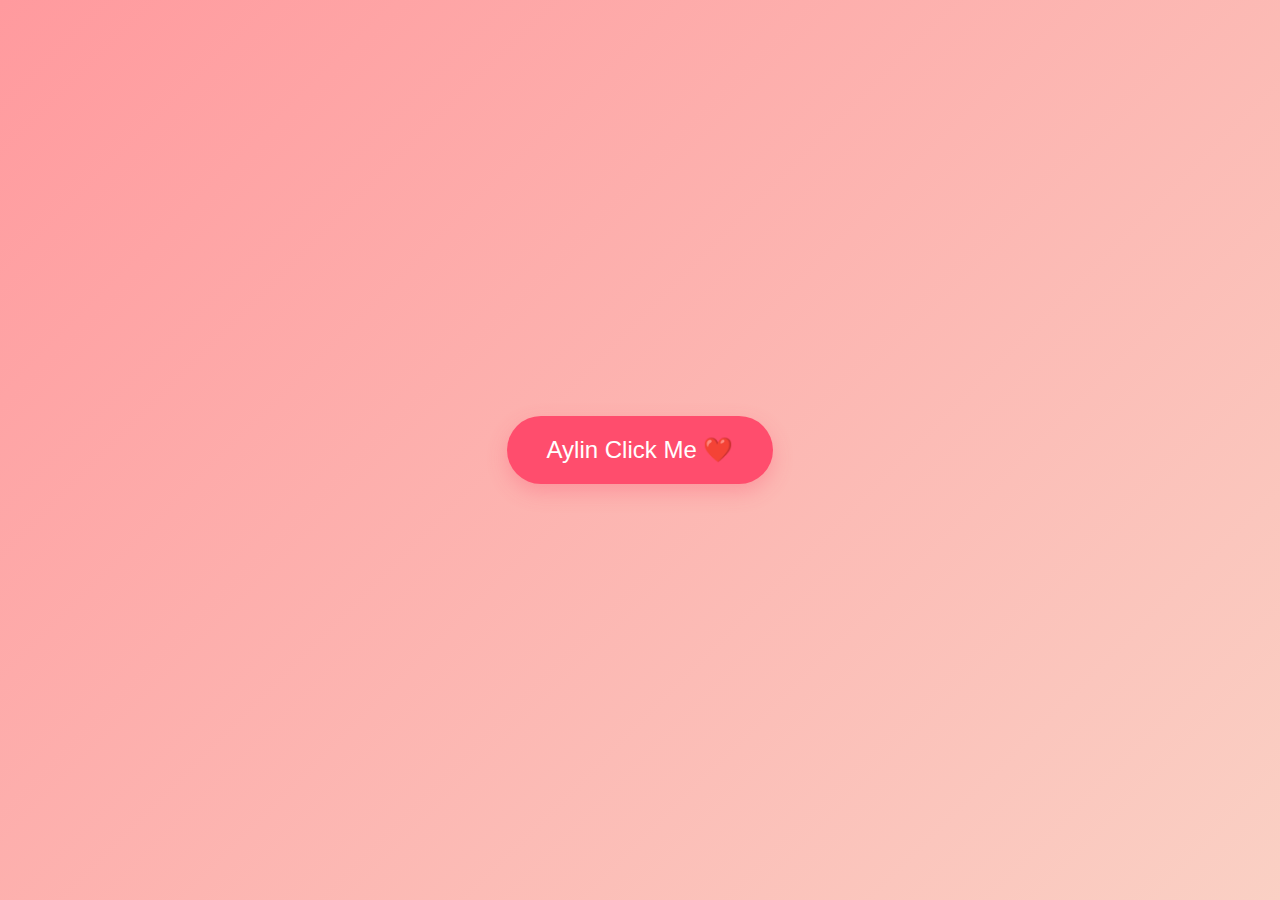
<file: salam/index.html>
<!DOCTYPE html>
<html lang="en">
<head>
<meta charset="UTF-8">
<meta name="viewport" content="width=device-width, initial-scale=1.0">
<title>Surprise ❤️</title>
<style>
  /* General styling */
  body {
    margin: 0;
    height: 100vh;
    background: linear-gradient(135deg, #ff9a9e, #fad0c4);
    display: flex;
    align-items: center;
    justify-content: center;
    font-family: 'Poppins', sans-serif;
    overflow: hidden;
    user-select: none;
  }

  /* Button */
  .love-btn {
    background-color: #ff4d6d;
    color: white;
    border: none;
    padding: 20px 40px;
    font-size: 1.5rem;
    border-radius: 50px;
    cursor: pointer;
    transition: 0.3s;
    box-shadow: 0 8px 20px rgba(255, 77, 109, 0.3);
  }
  .love-btn:hover {
    background-color: #ff1e50;
    transform: scale(1.05);
  }

  /* Hidden message */
.message {
  position: absolute;
  top: 50%;
  left: 50%;
  transform: translate(-50%, -50%);
  font-size: 3rem;
  color: white;
  opacity: 0;
  transition: opacity 0.5s ease-in-out;
  text-shadow: 0 0 20px rgba(255, 77, 109, 0.7);
  text-align: center;

  /* Add this line to allow clicking elements underneath while hidden */
  pointer-events: none;
}


  /* Heart animation */
  .heart {
    position: absolute;
    color: #ff4d6d;
    font-size: 2rem;
    animation: floatUp 4s linear forwards;
    opacity: 0.8;
  }

  @keyframes floatUp {
    0% {
      transform: translateY(0) scale(1);
      opacity: 1;
    }
    100% {
      transform: translateY(-600px) scale(0.5);
      opacity: 0;
    }
  }
</style>
</head>
<body>

<input class="love-btn" id="loveButton" onclick="showLove()" type="button" value="Aylin Click Me ❤️">
<div class="message" id="message">Ureysen ❤️</div>

<script>
function showLove() {
  // Hide the button after click
  document.getElementById('loveButton').style.display = 'none';

  // Show the message
  const message = document.getElementById('message');
  message.style.opacity = 1;

  // Create floating hearts
  for (let i = 0; i < 20; i++) {
    const heart = document.createElement('div');
    heart.classList.add('heart');
    heart.innerHTML = '❤️';
    heart.style.left = Math.random() * 100 + 'vw';
    heart.style.top = '80%';
    heart.style.fontSize = (Math.random() * 20 + 20) + 'px';
    heart.style.animationDuration = (Math.random() * 2 + 3) + 's';
    document.body.appendChild(heart);

    // Remove heart after animation
    setTimeout(() => {
      heart.remove();
    }, 4000);
  }
}
</script>

</body>
</html>
</file>
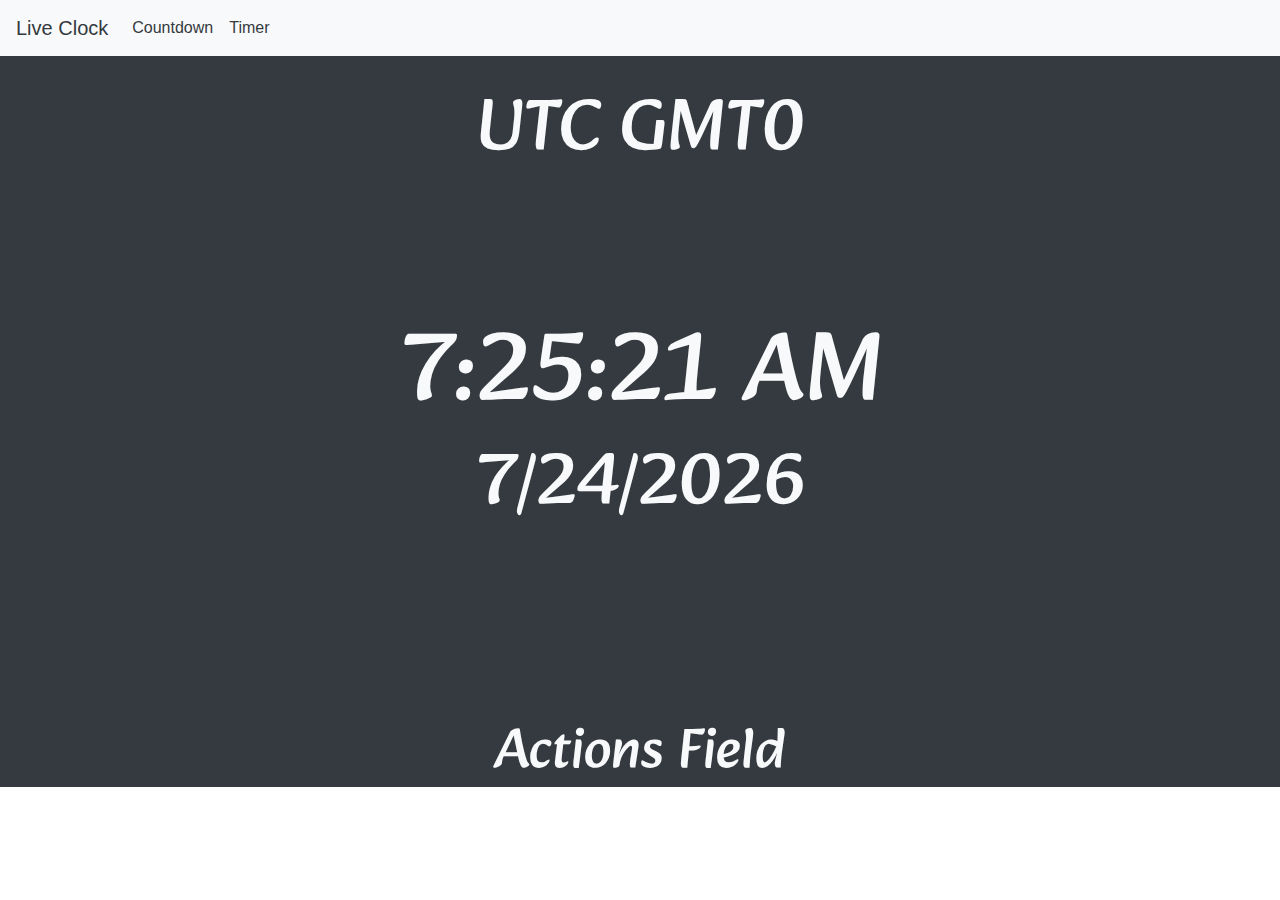
<file: live-clock/frontend/index.html>
<!DOCTYPE html>
<html lang="en">
<head>
    <meta charset="UTF-8">
    <meta http-equiv="X-UA-Compatible" content="IE=edge">
    <meta name="viewport" content="width=device-width, initial-scale=1.0">
    <title>Live Clock</title>
    <link rel="stylesheet" href="https://cdn.jsdelivr.net/npm/bootstrap@4.6.2/dist/css/bootstrap.min.css">
    <script src="https://cdn.jsdelivr.net/npm/jquery@3.6.3/dist/jquery.slim.min.js"></script>
    <script src="https://cdn.jsdelivr.net/npm/popper.js@1.16.1/dist/umd/popper.min.js"></script>
    <script src="https://cdn.jsdelivr.net/npm/bootstrap@4.6.2/dist/js/bootstrap.bundle.min.js"></script>
    <link rel="stylesheet" href="css/index.css">
    <link rel="preconnect" href="https://fonts.googleapis.com">
    <link rel="preconnect" href="https://fonts.gstatic.com" crossorigin>
    <link href="https://fonts.googleapis.com/css2?family=Alkatra&display=swap" rel="stylesheet">
    <script src="js/index.js" defer></script>
</head>
<body>
    <nav class="navbar navbar-expand-sm bg-light">
        <ul class="navbar-nav">
            <li class="nav-item">
                <a class="navbar-brand text-dark" href="#">Live Clock</a>
            </li>
            <li class="nav-item">
                <a class="nav-link text-dark" href="#">Countdown</a>
            </li>
            <li class="nav-item">
                <a class="nav-link text-dark" href="#">Timer</a>
            </li>
        </ul>
    </nav>
    <div class="container-fluid bg-dark clock-area">
        <div id="info-field" class="container">
            <h1 class="display-3 text-light" id="info-text"></h1>
        </div>
        <div id="clock-field" class="container">
            <h1 class="display-1 text-light" style="margin-top: 1.5em;" id="clock-text">
                
            </h1>
            <h1 class="display-3 text-light" id="date-text">
            
            </h1>
        </div>
        <div id="actions-field" class="container">
            <h1 class="display-4 text-light" id="actions-text">Actions Field</h1>
            
        </div>
    </div>
</body>
</html>
</file>
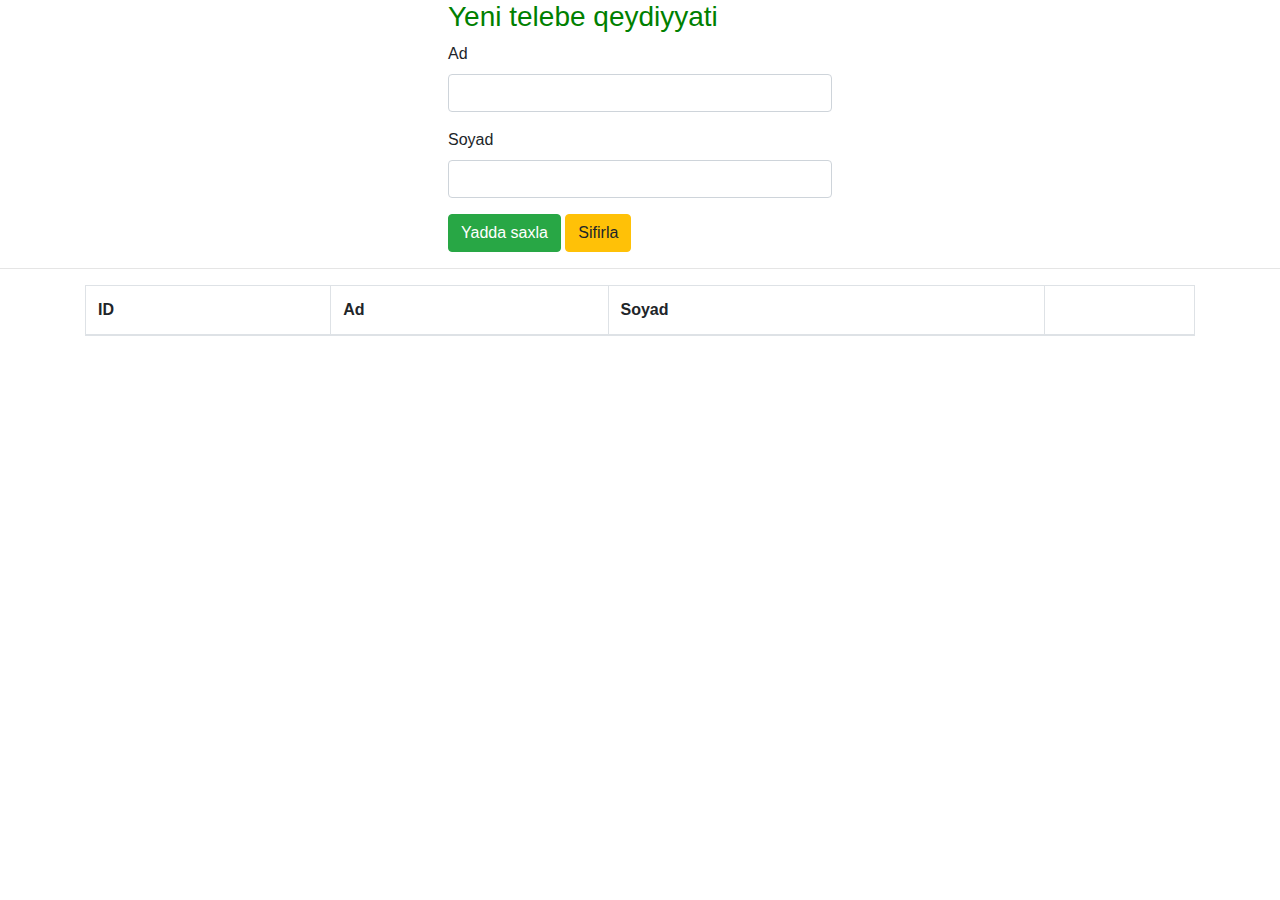
<file: projects-student-crud/frontend/students.html>
<!DOCTYPE html>
<html lang="en">

<head>
    <meta charset="UTF-8">
    <meta http-equiv="X-UA-Compatible" content="IE=edge">
    <meta name="viewport" content="width=device-width, initial-scale=1.0">
    <title>Tələbələr</title>
    <link rel="stylesheet" href="https://cdn.jsdelivr.net/npm/bootstrap@4.6.1/dist/css/bootstrap.min.css">
    <script src="https://cdn.jsdelivr.net/npm/jquery@3.5.1/dist/jquery.slim.min.js"></script>
    <script src="https://cdn.jsdelivr.net/npm/popper.js@1.16.1/dist/umd/popper.min.js"></script>
    <script src="https://cdn.jsdelivr.net/npm/bootstrap@4.6.1/dist/js/bootstrap.bundle.min.js"></script>

    <script src="https://ajax.googleapis.com/ajax/libs/jquery/3.5.1/jquery.min.js"></script>

    <link rel="stylesheet" type="text/css" href="https://cdn.datatables.net/1.10.22/css/jquery.dataTables.css">

    <script type="text/javascript" charset="utf8"
        src="https://cdn.datatables.net/1.10.22/js/jquery.dataTables.js"></script>

    <link rel="stylesheet" href="css/students.css">
</head>

<body>

    <script>
       
    </script>



    <div style="width: 30%; margin: auto;">
        <h3 id="header-text"></h3>
        <form onsubmit="onSaveStudent(event)">

            <div class="form-group">
                <label for="student-name">Ad</label>
                <input id="student-name" class="form-control">
                <div id="name-error" class="error"></div>

            </div>
            <div class="form-group">
                <label for="student-surname">Soyad</label>
                <input id="student-surname" class="form-control">
                <div id="surname-error" class="error"></div>
            </div>
            <input type="submit" value="Yadda saxla" class="btn btn-success">
            <input type="reset" onclick="resetErrors()" value="Sifirla" class="btn btn-warning">
        </form>
    </div>
    <hr>
    <div class="container">
        <table class="table table-bordered" id="students-table">
            <thead>
                <tr>
                    <th>ID</th>
                    <th>Ad</th>
                    <th>Soyad</th>
                    <th></th>
                </tr>
            </thead>
            <tbody id="students-tbody">

            </tbody>
        </table>
    </div>


    <script>
        localStorage.setItem('API_URL', 'http://localhost:8070');
    </script>


    <div class="modal fade" id="noteModal">
        <div class="modal-dialog">
            <div class="modal-content">

                <!-- Modal Header -->
                <div class="modal-header">
                    <h4 class="modal-title">Telebeye qeyd yaz</h4>
                    <button type="button" class="close" data-dismiss="modal">&times;</button>
                </div>

                <!-- Modal body -->
                <div class="modal-body">

                    <form onsubmit="onSaveStudentNote(event)">

                        <div class="form-group">
                            <label for="student-note">Qeyd</label>
                            <input id="student-note" class="form-control" placeholder="Qeydinizi yazin...">


                        </div>

                        <input type="submit" value="Yadda saxla" class="btn btn-success">
                        <input type="reset" value="Sifirla" class="btn btn-warning">
                    </form>

                </div>

                <!-- Modal footer -->
                <div class="modal-footer">
                    <button type="button" class="btn btn-danger" data-dismiss="modal">Close</button>
                </div>

            </div>
        </div>
    </div>





    <div class="modal fade" id="notesListModal">
        <div class="modal-dialog">
            <div class="modal-content">

                <!-- Modal Header -->
                <div class="modal-header">
                    <h4 class="modal-title">Telebeye yazilmis qeydler</h4>
                    <button type="button" class="close" data-dismiss="modal">&times;</button>
                </div>

                <!-- Modal body -->
                <div class="modal-body">

                    <table class="table table-bordered" id="">
                        <thead>
                            <tr>
                                <th>ID</th>
                                <th>Qeyd</th>
                            </tr>
                        </thead>
                        <tbody id="notes-tbody">

                        </tbody>
                    </table>

                </div>

                <!-- Modal footer -->
                <div class="modal-footer">
                    <button type="button" class="btn btn-danger" data-dismiss="modal">Close</button>
                </div>

            </div>
        </div>
    </div>


    <script src="js/students.js"></script>


</body>

</html>
</file>
<file: css/style.css>
/*--
Author: W3layouts
Author URL: http://w3layouts.com
License: Creative Commons Attribution 3.0 Unported
License URL: http://creativecommons.org/licenses/by/3.0/
--*/
html, body{
    font-family: 'Open Sans', sans-serif;
    font-size: 100%;
  	background: #FFf;
}
body a{
	transition:0.5s all;
	-webkit-transition:0.5s all;
	-moz-transition:0.5s all;
	-o-transition:0.5s all;
	-ms-transition:0.5s all;
}
body h1,h2,h3,h4,h5,h6{
	    font-family: 'Asap', sans-serif;
}
/*-- header --*/
#home {
    background: #2ec06c no-repeat center top;
    background-size: cover;
    -webkit-background-size: cover;
    -moz-background-size: cover;
    -o-background-size: cover;
    -ms-background-size: cover;
    min-height:650px;
	position: relative;
}
.top-header {
	padding: 2em 0;
}
.logo h1 {
    margin: 0;
    text-transform: uppercase;
    font-weight: bold;
     color:#fff;
}
.logo h1 a{
	text-decoration:none;
	 color:#fff;
}
.logo span {
    border: 7px solid #00a78e;
    padding: 0px 14px;
    font-size: 1.2em;
    color: #fff;
}
.logo{
	float:left;
}
.navigation-right{
	float:right;
}
.navigation-right ul li{
	display:inline-block;
}
.navigation-right ul li a{
	color:#fff;
    font-size:1em;
    text-decoration: none;
    padding: 10px 0;
	text-transform:uppercase;
    font-family: 'Open Sans', sans-serif;
}
.navigation-right ul li.active a{
	    color: #00a78e;
}
span.menu{
	display:none;
}
/*-- nav-hover --*/
.link-effect-3 a {
	padding: 10px 0;
	margin: 0 12px;
	color: #797878;
	text-shadow: none;
	position: relative;  
    font-family: 'Open Sans', sans-serif;
}
.link-effect-3 a::before {
	position: absolute;
	top: 0;
	left: 0;
	overflow: hidden;
	padding: 10px 0;
	max-width: 0;
	border-bottom: 3px solid #00a78e;
    color: #00a78e;
	content: attr(data-hover);
	-webkit-transition: max-width 0.5s;
	-moz-transition: max-width 0.5s;
	transition: max-width 0.5s;
}
.link-effect-3 a:hover::before {
	max-width: 100%;
}
/*--banner-info--*/
.banner-info {
    background:rgba(23, 20, 20, 0.58);
    margin-top: 4em;
}
.header-left {
    padding: 3em;
}
.header-right {
    padding: 3em;
}
ul.address-text {
    padding: 0;
}
ul.address {
    padding: 0;
}
.header-left img {
    width: 100%;
     margin-top: 19px;
}
.header-right {
    padding-left: 3em;
}
.header-right h1 {
    font-size: 2.5em;
    color: #fff;
    margin: 0.5em 0 0;
    font-weight: bold;
}
.header-right h1 {
    font-size: 1.2em;
    color: #FFF;
    background: #00a78e;
    display: inline-block;
    padding: .5em 1.5em;
    position: relative;
	    box-shadow: 0 8px 17px 0 rgba(0,0,0,0.2),0 6px 20px 0 rgba(0,0,0,0.19);
}
.header-right h1:before {
       width: 0;
    height: 0;
    position: absolute;
    content: '';
    bottom: -9px;
    left: 12px;
    border-style: solid;
    border-width: 14px 11px 0 12px;
    border-color: #00a78e transparent transparent transparent;
}
.service-head h4 {
    font-size: 1.2em;
    color: #FFF;
    background: #00a78e;
    display: inline-block;
    padding: .5em 1.5em;
    position: relative;
	    box-shadow: 0 8px 17px 0 rgba(0,0,0,0.2),0 6px 20px 0 rgba(0,0,0,0.19);
}
.service-head h4:before {
    width: 0;
    height: 0;
    position: absolute;
    content: '';
    bottom: -9px;
    left: 12px;
    border-style: solid;
    border-width: 14px 11px 0 12px;
    border-color: #00a78e transparent transparent transparent;
	
}
.header-right h6 {
       font-size: 1em;
    color: #C7C7C7;
    margin-top: 0.8em;
    letter-spacing: 3px;
    text-transform: uppercase;
}
ul.address {
    margin-top: 2em;
    border-top: 1px solid #AFAFAF;
    padding-top: 0.5em;
}
ul.address li {
    display: block;
}
ul.address li ul.address-text li {
    display: inline-block;
    font-size: 1em;
    color: #fff;
    margin-top: 1em;
	font-weight: 400;
}
ul.address li ul.address-text li:nth-child(1){
	width: 20%;
}
ul.address li ul.address-text li a {
    color: #fff;
	text-decoration:none;
}
ul.address li ul.address-text li a:hover{
        color: #00a78e;
}
ul.address-text b {
    color:#fff;
}
/*--social-icons--*/
ul.social-icons{
	    display: block;
    padding: 0;
    background:#00a78e;
    padding:1.3em 0;
    text-align: center;
	margin:0;
}
.social-icons li {
    display: inline-block;
    margin-right: 1%;
}
.social-icons li a{  
    background: url(../images/social-icons2.png) no-repeat 3px 3px;
    display: block;
    height: 32px;
    width: 32px;
	margin-right: 1em;
	-webkit-transition: .5s all;
    transition: .5s all;
    -moz-transition: .5s all;
}
.social-icons li a:before {
	content: '';
    display: block;
    height: 32px;
    width: 32px;
       border: 2px solid #fff;
	-webkit-transform: rotate(45deg);
	transform: rotate(45deg);
	-moz-transform: rotate(45deg);
	-o-transform: rotate(45deg);
	-ms-transform: rotate(45deg); 
    box-shadow: 0 8px 17px 0 rgba(0,0,0,0.2),0 6px 20px 0 rgba(0,0,0,0.19);	
}
.social-icons li a.fb{
	background-position: 3px -30px;
}
.social-icons li a.in{
      background-position: 3px -62px;
}
.social-icons li a.dott {
background-position: 3px -94px;
}
.social-icons li a:hover::before {
    border-color: #00a78e;
	    box-shadow: 0 8px 17px 0 rgba(0,0,0,0.2),0 6px 20px 0 rgba(0,0,0,0.19);
}
/*-- wellcome-note --*/
.welcome-note{
	margin:3em 0;
}
.note{
	
}
.note h1{
	color:#FFF;
	font-size:2.5em;
	font-weight:400;
}
.note h1 span{
	font-weight:700;
}
/*-- /blogs --*/
.news-text {
    float: right;
    padding: 3.38em 2em;
    background: #f4f4f4;
}
.news-img {
    float: left;
    position: relative;
    padding: 0;
}
.news-text.two {
    float:left;
}
.news-img img,.news-img.two  img{
    width: 100%;
}
.news-img.two {
    float:right;
}
.news-text h3   {
    font-size: 1.4em;
    color: #333333;
    text-transform: uppercase;
        margin-bottom: 1em;
		font-weight:bold;
}
.news-text p {
    font-size: 0.9em;
    line-height: 1.9em;
    margin: 1em 0 2em 0;
    color: #777;
}
.news-text h3  a,ul.news li:hover  i{
	 color:#00a78e;
	 text-decoration:none;
}
ul.news li {
    display: inline-block;
       margin-right: 1em;
}
ul.news li i {
    margin-right: 4px;
}
ul.news li a{
    font-size: 0.9em;
    color: #777;
}
ul.news li i{
	color:#333;
}
a.read {
    padding: 0.5em 1.5em;
    font-size: 1em;
    color: #00a78e;
    border: 2px solid #00a78e;
    text-decoration: none;
    border-radius: 1.5em;
    -webkit-border-radius: 1.5em;
    -moz-border-radius: 1.5em;
    -o-border-radius: 1.5em;
    -ms-border-radius: 1.5em;
}
a.read:hover {
	background:#00a78e;
	color:#fff;
}
ul.news {
    padding: 0;
}
.news-grid {
    margin: 2em 0;
}
.news-grid:hover{
		transition:0.5s all;
	-webkit-transition:0.5s all;
	-moz-transition:0.5s all;
	-o-transition:0.5s all;
	-ms-transition:0.5s all;
   box-shadow: 0 8px 17px 0 rgba(0,0,0,0.2),0 6px 20px 0 rgba(0,0,0,0.19);
   -webkit-box-shadow: 0 8px 17px 0 rgba(0,0,0,0.2),0 6px 20px 0 rgba(0,0,0,0.19);
   -moz-box-shadow: 0 8px 17px 0 rgba(0,0,0,0.2),0 6px 20px 0 rgba(0,0,0,0.19);
   -o-box-shadow: 0 8px 17px 0 rgba(0,0,0,0.2),0 6px 20px 0 rgba(0,0,0,0.19);
}
.blog {
    padding:5em 0;
}
.about-inner p {
    color: #777;
    line-height: 1.8em;
    font-size:0.9em;
}
h4.tittle  {
    color: #00a78e;
    text-decoration: none;
    font-size: 1.4em;
    margin: 1em 0 0.5em 0;
    text-transform: uppercase;
    font-weight: bold;
}
.modal-dialog.about {
    width: 757px;
    margin:3.5em auto 0;
}
.modal-content.about {
    background-color: #fff;
    border-radius: 0px!important;
}
.modal-body {
    position: relative;
    padding: 20px;
    text-align: center;
}
/*-- about-us --*/
span.border {
    width: 18%;
    background: #8C8989;
    height: 1px;
    display: block;
    margin-top: 26px;
    position: relative;
    margin: 23px auto 0px;
}
 span.border:after {
       content: ' ';
    position: absolute;
    background: #00a78e;
    height: 7px;
    display: block;
    width: 73px;
    top: -4px;
    left: 103px;
}
span.border.one:after {
    content: ' ';
    position: absolute;
    background: #00a78e;
    height: 7px;
    display: block;
    width: 73px;
    top: -4px;
    left: 64px;
}
.about-left-grid h3{
	font-size:2.5em;
	color:#FFF;
}
.about-left-grid{
	width:70%;
	float:right;
    margin-right: 10em;
	min-height:433px;
}
.about-left-grid h2{
	color:#191919;
	font-size:2em;
}
.about-left-grid h2 span{
	font-weight:700;
}
.about-left-grid p{
    color: #666666;
    font-size:1em;
    line-height: 2em;
    margin-top: 1.5em;
} 
.about-left-grid ul{
	margin:3em 0 0 0;
	padding:0;
}
.about-left-grid ul li{
	display:inline-block;
}
.about-left-grid ul li:nth-child(1){
	margin-right: 0.2em;
}
.about-left {
      padding: 4.5em 0 4.7em 0;
    float: right;
    background: #f4f4f4;
}
.about-left-grid ul li a {
       padding: 0.6em 2em;
    font-size: 1.2em;
    color: #00a78e;
    border: 2px solid #00a78e;
    text-decoration: none;
    border-radius: 1.5em;
    -webkit-border-radius: 1.5em;
    -moz-border-radius: 1.5em;
    -o-border-radius: 1.5em;
    -ms-border-radius: 1.5em;
}
.about-left-grid ul li a:hover{
	background:#00a78e;
	color:#FFF;
	border-radius:1.5em;
	-webkit-border-radius:1.5em;
	-moz-border-radius:1.5em;
	-o-border-radius:1.5em;
	-ms-border-radius:1.5em;
}
.about-right{
	    float: left;
	padding:0;
	background:url(../images/Ekber.webp) 0px 0px;
	min-height:580px;
	background-size: cover;
   -o-background-size: cover;
   -webkit-background-size: cover;
   -moz-background-size: cover;
   -ms-background-size: cover;
}
/*-- services --*/
.service-head h3{
	color: #1b242f;
    font-size: 2em;
    font-weight:300;
     font-family: 'Open Sans', sans-serif;
    margin: 0;
    padding: 0 0 0.2em 0;
}
.service-head h3 span{
	font-weight:700;
 font-family: 'Asap', sans-serif;
}
.wthree_about_left,.wthree_about_right{
	padding:0;
}
.wthree_about_right{
	background:#f5f5f5;
	padding:3.27em 8em;
}
.wthree_about_right h3{
	text-align:left;
}
.wthree_about_right h3 span:before,.wthree_about_right h3 span:after{
	content: '';
    position: absolute;
    bottom: 0%;
}
.wthree_about_right h3 span:before{
	left:0%;
    width:30%;
	height: 1px;
	background: #212121;
}
.wthree_about_right h3 span:after{
	right:85.5%;
    width: 2%;
    background: #EE692D;
    height: 4px;
}
.wthree_about_right p{
	margin:2em 0 3em;
	color:#999;
	line-height:1.8em;
}
.wthree_about_right p i{
	display:block;
	margin:1em 0 0;
}
.wthree_about_right_grid_left{
	padding: 0;
}
.wthree_about_right_grid_left i{
	font-size: 1.7em;
	color:#00a78e;
	top:.8em;
}
.wthree_about_right_grid:hover .wthree_about_right_grid_left i{
	color:#fff;
}
.wthree_about_right_grid_right h4{
	text-transform: uppercase;
    font-size: 1.2em;
    color: #00a78e;
    font-weight: bold;
}
.wthree_about_right_grid_right p{
	    margin: 1em 0 0;
    color: #586371;
    line-height: 1.9em;
    font-size: 0.9em;
}
.wthree_about_right_grid_right {
    padding-right: 0;
}
.wthree_about_right_grid:nth-child(2) {
    margin-bottom: 2em;
}
/* Rectangle In */
.hvr-rectangle-in {
  display: inline-block;
  vertical-align: middle;
  -webkit-transform: translateZ(0);
  transform: translateZ(0);
  box-shadow: 0 0 1px rgba(0, 0, 0, 0);
  -webkit-backface-visibility: hidden;
  backface-visibility: hidden;
  -moz-osx-font-smoothing: grayscale;
  position: relative;
  background:#00a78e;
  -webkit-transition-property: color;
  transition-property: color;
  -webkit-transition-duration: 0.3s;
  transition-duration: 0.3s;
  width: 70px;
    height: 70px;
    text-align: center;
	    border-radius: 50%;
}
.hvr-rectangle-in:before {
  content: "";
  position: absolute;
  z-index: -1;
  top: 0;
  left: 0;
  right: 0;
  bottom: 0;
  background:#F5F5F5;
  -webkit-transform: scale(1);
  transform: scale(1);
  -webkit-transition-property: transform;
  transition-property: transform;
  -webkit-transition-duration: 0.3s;
  transition-duration: 0.3s;
  -webkit-transition-timing-function: ease-out;
  transition-timing-function: ease-out;
      border-radius: 50%;
}
.hvr-rectangle-in:hover, .hvr-rectangle-in:focus, .hvr-rectangle-in:active {
  color: white;
}
.hvr-rectangle-in:hover:before, .hvr-rectangle-in:focus:before, .hvr-rectangle-in:active:before,.wthree_about_right_grid:hover .hvr-rectangle-in:before,.agileits_services_grid:hover .hvr-rectangle-in:before{
  -webkit-transform: scale(0);
  transform: scale(0);
}
.wthree_about_right_grids {
     margin-top: 4em;
}
#services {
    padding: 5em 0;
    background: #1b242f;
}
.service-head.one h3{
	color:#fff;
}
/*-- clients --*/

#work {
    padding: 5em 0;
}
.timeline {
  list-style: none;
      padding: 10px 0 10px;
  position: relative;
}
.timeline:before {
      top: 0;
    bottom: 0;
    position: absolute;
    content: " ";
    width: 1px;
    background-color: #ccc;
       left: -9px;
    margin-right: -1.5px;
}

.timeline > li {
  margin-bottom:10px;
  position: relative;
}

.timeline > li:before,
.timeline > li:after {
  content: " ";
  display: table;
}

.timeline > li:after {
  clear: both;
}

.timeline > li > .timeline-panel {
  width: calc( 100% - 75px );
    float: right;
    border: 1px solid #d4d4d4;
     padding: 15px 15px;
    position: relative;
  -webkit-box-shadow: 0 1px 6px rgba(0, 0, 0, 0.175);
  box-shadow: 0 1px 6px rgba(0, 0, 0, 0.175);
      background: #fff;
	  border-bottom: 5px solid #00a78e;
}
h4.timeline-title a {
    margin: 0;
    padding: 5px 0;
    color:#333;
}
h4.timeline-title a:hover {
    color: #00C6D7;
}
.timeline-body p {
    font-size: 0.9em;
    margin: 0;
    padding: 0;
    color: #777;
    line-height: 1.9em;
}
.timeline > li > .timeline-panel:before {
  position: absolute;
  top: 18px;
  left: -15px;
  display: inline-block;
  border-top: 15px solid transparent;
  border-right: 15px solid #ccc;
  border-left: 0 solid #ccc;
  border-bottom: 15px solid transparent;
  content: " ";
}

.timeline > li > .timeline-panel:after {
  position: absolute;
  top:19px;
  left: -14px;
  display: inline-block;
  border-top: 14px solid transparent;
  border-right: 14px solid #fff;
  border-left: 0 solid #fff;
  border-bottom: 14px solid transparent;
  content: " ";
}

.timeline > li > .timeline-badge {
  color: #fff;
  width: 50px;
  height: 50px;
  line-height: 50px;
  font-size: 1.4em;
  text-align: center;
  position: absolute;
  top: 16px;
  left: -33px;
  margin-right: -25px;
  background-color: #999999;
  z-index: 100;
  border-top-right-radius: 50%;
  border-top-left-radius: 50%;
  border-bottom-right-radius: 50%;
  border-bottom-left-radius: 50%;
}

.timeline-badge.primary {
  background-color: #eb5424 !important;
}

.timeline-badge.success {
  background-color: #237f52 !important;
}

.timeline-badge.warning {
  background-color: #f0ad4e !important;
}

.timeline-badge.danger {
  background-color: #bb1e10 !important;
}
.timeline-badge.pass {
  background-color: #fdbd10 !important;
}
.timeline-badge.info {
  background-color: #44c7f4 !important;
}
h4.timeline-title {
       color: #1b242f;
    font-size: 1.2em;
        font-weight: 600;
}
ul.year {
    text-align: right;
	    margin-left: 13em;
}
ul.year li {
     list-style: none;
    margin-top:30px;
    font-size: 1em;
    color: #fff;
    text-align: center;
    background: #1b242f;
    padding: 11px 0;
    width:60%;
    display: block;
}
ul.year li:nth-child(2){
	    margin-top: 119px;
}
ul.year li:nth-child(3){
	    margin-top: 129px;
}
ul.year li:nth-child(4){
	    margin-top: 116px;
}
ul.year li:nth-child(5){
	    margin-top: 112px;
}
.timeline-badge.success i {
    font-size: 0.9em;
}
.time-main {
    margin-top: 3em;
}
/*--//work--*/
/*-- portfolio --*/
.portfolio-head h2{
	color: #202020;
	font-size: 1.8em;
	font-family: 'Asap', sans-serif;
	margin:0;
	padding:0;
}
.portfolio-head h2 span{
	font-weight:700;
	color:#2ec06c;
}
.portfolio-head p:nth-child(2){
	font-size:1.1em;
	line-height:1.8em;
	color:#666666;
	width:80%;
	margin:1em auto 0 auto;
}
.portfolio-grid{
	margin-bottom:1.8em;
}
.portfolio-grid-pic{
	position:relative;
}
.portfolio-grid-pic img{
	width:100%;
}
.portfolio-grid-pic-caption{
	position:absolute;
	background:rgba(70, 194, 122, 0.82);
	top:0px;
	bottom:0;
	text-align:center;
	width:100%;
	display:none;
}
.portfolio-grid-pic-caption a{
	color:#FFF;
	text-align:center;
	border:1px solid #FFF;
	font-size:1em;
	padding:0.7em 1.8em;
	display:inline-block;
	text-decoration:none;
	border-radius: 0.3em;
	-webkit-border-radius: 0.3em;
	-moz-border-radius: 0.3em;
	-o-border-radius: 0.3em;
	-ms-border-radius: 0.3em;
	margin-top:8em;
	font-family: 'Asap', sans-serif;
}
.portfolio-grid-pic-caption a:hover{
	border-color:#202020;
	color:#202020;
}
.portfolio-grid:hover div.portfolio-grid-pic-caption{
	display:block;
}
.portfolio-grid-info h5{
	color: #202020;
	font-size: 1.4em;
	font-family: 'Asap', sans-serif;
	padding: 0.875em 0;
	margin: 0;
}
.portfolio-grid-info{
	background:#eeeeee;
	border-bottom-left-radius: 0.8em;
	border-bottom-right-radius: 0.8em;
}
.portfolio-grids{
	margin-top:3em;
}
.portfolio{
	padding:3.5em 0;
}
/*-- feedback --*/
.feedback{
	background: url(../images/feedback-bg.jpg) no-repeat 0px 0px;
	background-size: cover;
	min-height: 300px;
	padding: 6em 0 0 0;
}
.feedback-grid p{
	color: #FFf;
	font-size: 1.2em;
	line-height: 1.5em;
	width: 90%;
	margin: 0 auto;
}
.feedback-grid h4{
	color:#2ec06c;
	font-weight:700;
	font-family: 'Asap', sans-serif;
	font-size:1.3em;
	margin:1em 0 0 0;
}
.feedback-grid h4 span{
	color:#FFF;
	font-weight:400;
	font-size:0.7em;
	font-style:italic;
}
/*-- /portfolio --*/
.sap_tabs{
	clear:both;
	padding: 0em 0 0em;
}
.resp-tabs-list {
	text-align:center;
    list-style: none;
    margin: 3em 0 4em 0;
    padding: 0;
}
.resp-tab-item{
       margin: 0 3px;
    padding: 10px 20px;
    text-decoration: none;
    color: #343A4E;
    cursor: pointer;
    font-size: 18px;
    text-transform: uppercase;
    border: 2px solid #00a78e;
    display: inline-block;
    text-align: center;
    list-style: none;
    outline: none;
    -webkit-transition: all 0.3s ease-out;
    -moz-transition: all 0.3s ease-out;
    -ms-transition: all 0.3s ease-out;
    -o-transition: all 0.3s ease-out;
    transition: all 0.3s ease-out;
    text-transform: Capitalize;
    font-weight: 600;
}
.resp-tab-active,.resp-tab-item:hover{
	color: #fff;
       border: 2px solid #00a78e;
    background:#00a78e;
}
.resp-tabs-container {
	padding: 0px;
	clear: left;	
}
h2.resp-accordion {
	cursor: pointer;
	padding: 5px;
	display: none;
}
.resp-tab-content {
	display: none;
}
.resp-content-active, .resp-accordion-active {
   display: block;
}

.modal-header {
    border: none;
}
button.close{
	outline:none;
}
.modal-dialog {
    width: 600px;
    margin: 13em auto 0;
}
.port-modal{
	background:none;
	box-shadow:none;
	border:none;
	outline:none;
}
div#portfolioModal1,div#portfolioModal2,div#portfolioModal3,div#portfolioModal4,div#portfolioModal5,div#portfolioModal6,div#portfolioModal7,div#portfolioModal8,div#portfolioModal9,div#portfolioModal10 {
   
   background: rgba(0, 0, 0, 0.55);
}
.team-gd img {
    width: 100%;
	border-bottom: 9px solid rgba(0, 0, 0, 0.81);
}
/*-- portfolio --*/

#portfolio .portfolio-item {
    right: 0;
    margin: 0 0 15px;
}
#portfolio .portfolio-item .portfolio-link {
    display: block;
    position: relative;
    margin: 0 auto;
    max-width: 400px;
}
#portfolio .portfolio-item .portfolio-link .caption {
    position: absolute;
    width: 100%;
    height: 100%;
    opacity: 0;
    background: rgba(24,188,156,.9);
    -webkit-transition: all ease .5s;
    -moz-transition: all ease .5s;
    transition: all ease .5s;
}
#portfolio .portfolio-item .portfolio-link .caption:hover {
    opacity: 1;
}
#portfolio .portfolio-item .portfolio-link .caption .caption-content {
    position: absolute;
    top: 50%;
    width: 100%;
    height: 20px;
    margin-top: -12px;
    text-align: center;
    font-size: 20px;
    color: #fff;
}
#portfolio .portfolio-item .portfolio-link .caption .caption-content i {
    margin-top: -12px;
	font-size: 35px;
}
#portfolio * {
    z-index: 2;
}
@media(min-width:767px) {
    #portfolio .portfolio-item {
    margin: 0 0 30px;
    }
}

.portfolio-modal .modal-content h3 {
    margin: 0 0 44px 0px;
    font-size: 2em;
    color: #fff;
}
.portfolio-modal .modal-content img {
    margin: 0 auto;
}
.portfolio-modal .modal-content p {
	font-size: 14px;
    padding: 2em 0;
    line-height: 1.8em;
    color: #fff;
}
.portfolio-modal .close-modal {
    position: absolute;
    top: 25px;
    right: 25px;
   width: 45px;
    height: 45px
    background-color: transparent;
    cursor: pointer;
    z-index: 1;
}
.portfolio-modal .close-modal:hover {
    opacity: .7;
}
.col-lg-offset-2 {
    margin-left: 0;
	margin:30px auto 0;
	float:none;
}
.portfolio-modal .close-modal .lr {
    z-index: 1051;
    width: 1px;
    height:45px;
    margin-left: 35px;
    background-color: #fff;
    -webkit-transform: rotate(45deg);
    -ms-transform: rotate(45deg);
    transform: rotate(45deg);
}
.portfolio-modal .close-modal .lr .rl {
    z-index: 1052;
    width: 1px;
    height:45px;
    background-color: #fff;
    -webkit-transform: rotate(90deg);
    -ms-transform: rotate(90deg);
    transform: rotate(90deg);
}
.team-gd {
    padding: 0;
	position:relative;
}
.bottom-top {
    margin: 0 auto;
    text-align: center;
}

#port {
    padding:5em 0 0 0;
	    background: #f4f4f4;
}
/*-- //portfolio --*/
/*-- contact --*/
.mail_us{
	    margin-bottom: 50px;
    margin-top: 50px;
}
.contact-grid1-left {
    width: 100%;
}
.contact-grid1-left1 {
    padding: 2em;
    border-bottom: 1px ridge rgb(214, 212, 212);
    background:#fff;
    text-align: center;
}
.contact-grid1-left1 span {
    font-size: 1.5em;
      color: #00a78e;
}
.contact-grid1-left1 ul{
	padding:0;
}
.contact-grid1-left1 ul li {
    list-style-type: none;
    margin-bottom: 1em;
    font-size: 14px;
    color: #999;
}
.contact-grid1-left1 a:hover {
    color: #999;
}
.contact-grid1-left1 a {
      font-size: 14px;
    color: #00a78e;
    text-decoration: none;
}
ul.social-icons.two {
    display: block;
    padding: 0;
    margin: 2em 0;
    background: none;
}
.navbar-default .navbar-nav > li > a.active {
    color: #F2593A !important;
}
.mail_left img{
	width:100%;
}
.mail_right input[type="text"], .mail_right input[type="email"], .mail_right textarea {
       background: none;
    width: 100%;
    color: #777;
    padding: 19px 10px;
    margin-bottom: 24px;
    outline: none;
    border: 2px solid #00a78e;
}
.mail_right textarea {
	height:200px; 
	resize:none;	
}
.mail_right input[type="submit"] {
        border: none;
    outline: none;
    color: #fff;
    background: #212322;
    font-size: 16px;
    padding: 13px 40px;
}
.mail_right input[type="submit"]:hover{
 background: #00a78e;
	    transition: 0.5s all ease;
    -webkit-transition: 0.5s all ease;
    -moz-transition: 0.5s all ease;
    -o-transition: 0.5s all ease;
    -ms-transition: 0.5s all ease;
	color:#fff;
}
.contact iframe{
	width:100%;
	height:400px;
	outline:none;
}
.mail_right {
    background: #FDFFFE;
    padding: 2em;
}
span.border.two {
    width: 18%;
    background: #fff;
    height: 1px;
    display: block;
    margin-top: 26px;
    position: relative;
    margin: 23px auto 0px;
}
span.border.two:after {
    content: ' ';
    position: absolute;
    background: #00a78e;
    height: 7px;
    display: block;
    width: 73px;
    top: -4px;
    left:65px;
}
/*-- footer --*/
.footer {
    background: url(../images/contact.jpeg) no-repeat center top;
    background-size: cover;
    -webkit-background-size: cover;
    -moz-background-size: cover;
    -o-background-size: cover;
    -ms-background-size: cover;
    min-height: 650px;
    padding:5em 0 0em 0;
}
.footer_top ul li{
	font-size:22px;
	line-height:2em;
	list-style-type:none;
	text-transform:uppercase;
	display:inline-block;
	margin:0 20px;	
}
.footer_top ul {
    margin: 45px 0 45px;
	border-bottom:1px solid #fff;
    padding-bottom: 30px;
}
.footer_top ul li a{
	color:#B3B3B3;
	text-decoration:none;
	
}
/*-- //footer --*/
.copy_right p {
      color: #fff;
    font-size: 0.9em;
    line-height: 1.9em;
    margin: 1em 0;
}
.copy_right p a{
    color: #00a78e;
	text-decoration:none;
}
/*-- //contact --*/
#toTop {
	display: none;
	text-decoration: none;
	position: fixed;
	bottom: 14px;
	right: 3%;
	overflow: hidden;
	width: 32px;
	height: 32px;
	border: none;
	text-indent: 100%;
	background: url("../images/movetop.png") no-repeat 0px 0px;
}
#toTopHover {
	width: 32px;
	height: 32px;
	display: block;
	overflow: hidden;
	float: right;
	opacity: 0;
	-moz-opacity: 0;
	filter: alpha(opacity=0);
}
/*-- responsive-design --*/
@media(max-width:1366px){
	.about-left-grid {
		width: 70%;
		float: right;
		margin-right: 5em;
		min-height: 433px;
	}
	#work,.blog{
		padding:4em 0;
	}
	.footer {
		min-height: 650px;
		padding: 4em 0 0em 0;
	}
	#port {
      padding:4em 0 0 0;
	}
	.thumb .team_pos {
		bottom: -83px;
		left: 0;
		margin-top: -17px;
		padding: 6px 0;
	}
	
}
@media(max-width:1280px){
	
	.thumb .team_pos {
		bottom: -83px;
		left: 0;
		margin-top: -28px;
		padding: 6px 0;
	}
	.service-head h3 {
       font-size: 1.8em;
	}
	.about-left {
        padding: 5.5em 0 3.5em 0;
	}
	.about-left-grid p {
		font-size:0.9em;
		line-height: 2em;
		margin-top: 0.5em;
	}
}
@media(max-width:1024px){
	.about-left {
        padding:4em 0 3.5em 0;
	}
	.about-left-grid {
		width: 70%;
		float: right;
		margin-right:5em;
		min-height: 459px;
	}
	.news-text {
		float: right;
		padding: 0.7em 2em 2em 2em;
	}
	#work,.blog,#services {
		padding: 3em 0;
	}
	#port {
		padding: 3em 0 0 0;
	}
	.footer {
		min-height: 587px;
		padding: 3em 0 0em 0;
	}
	ul.year li:nth-child(2) {
		margin-top: 157px;
	}
	ul.year li:nth-child(3) {
		margin-top: 145px;
	}
	ul.year li:nth-child(4) {
		margin-top: 149px;
	}
	ul.year li:nth-child(5) {
		margin-top: 147px;
	}
	.thumb .team_pos {
		bottom: -83px;
		left: 0;
		margin-top: -50px;
		padding: 6px 0;
	}
}
@media(max-width:991px){
	.navigation-right ul li a {
       font-size: 0.9em;
	}
	.link-effect-3 a {
		padding: 10px 0;
		margin: 6px 4px;
	}
	.header-left {
		padding: 2em 2em 0em 0;
		float: right;
		width: 49%;
	}
	.header-right {
		padding-left: 3em;
		float: left;
		width: 50%;
		padding: 2em;
	}
	.banner-info {
		background: rgba(47, 44, 44, 0.58);
		margin-top:3em;
	}
	ul.address li ul.address-text li {
		display: inline-block;
		font-size: 0.9em;
		margin-top: 1em;
	}
	ul.address li ul.address-text li:nth-child(1) {
		width: 26%;
	}
	.about-right {
    float: none;
    min-height: 517px;
	}
	.about-left {
		padding: 3em 0 3em 0;
		float: none;
		background: #f4f4f4;
	}
	.about-left-grid {
		width:80%;
		float: none;
		margin-right: 0;
		min-height: 306px;
		margin-left: 7em;
	}
	#home {
	   min-height: 563px;  
	}
	span.border {
      width: 29%;
	}
	span.border.two {
		width: 27%;
	}
	ul.year {
		text-align: center;
		margin-left: 0;
		margin: 0 auto 2em 0;
		padding:0;
	}
	ul.year li {
		margin-top:10px;
		font-size: 1em;
		padding: 11px 0;
		width: 29%;
		display: block;
		margin: 0 auto;
		    margin-bottom: 1em;
	}
	ul.year li:nth-child(2){
		margin-top: 0px!important;
	}
	ul.year li:nth-child(3){
		margin-top: 0px!important;
	}
	ul.year li:nth-child(4){
		margin-top: 0px!important;
	}
	ul.year li:nth-child(5){
		margin-top: 0px!important;
		    margin-bottom: 0em;
	}
	.timeline > li > .timeline-badge {
		color: #fff;
		width: 50px;
		height: 50px;
		line-height: 50px;
		font-size: 1.4em;
		position: absolute;
		top: 16px;
		left: -3px;
	}
	.timeline:before {
		top: 0;
		bottom: 0;
		position: absolute;
		content: " ";
		width: 1px;
		background-color: #ccc;
		left: 20px;
		margin-right: -1.5px;
	}
	.team-gd {
		padding: 0;
		width: 33%;
		float: left;
	}
	.thumb:hover ul li {
		margin: 113px 0px 0;
	}
	.news-img,.news-img.two {
		float: none;
		position: relative;
		padding: 0;
	}
	.mail_right {
		padding: 2em;
		margin-top: 1em;
	}
	.about-left-grid ul li a {
		padding: 0.6em 2em;
		font-size: 1em;
	}
}
@media(max-width:800px){
	.thumb:hover ul li {
		margin: 113px 0px 0;
	}
	.about-left-grid {
		width: 80%;
		float: none;
		margin-right: 0;
		min-height: 367px;
		margin-left: 7em;
	}
	.resp-tab-item {
		margin: 0 3px;
		padding: 6px 17px;
		font-size: 16px;
	}
	.resp-tabs-list {
		margin: 2em 0 2em 0;
		padding: 0;
	}
	span.border:after {
		height: 7px;
		width: 73px;
		top: -4px;
		left: 74px;
	}
}
@media(max-width:768px){
	.about-right {
		float: none;
		min-height: 424px;
	}
	.about-left-grid {
		width: 80%;
		float: none;
		margin-right: 0;
		min-height: 367px;
		margin-left: 7em;
	}
}
@media(max-width:640px){
	.mail_right input[type="text"], .mail_right input[type="email"], .mail_right textarea {
		background: none;
		width: 100%;
		color: #777;
		padding: 10px 10px;
		margin-bottom: 12px;
		outline: none;
		border: 2px solid #00a78e;
		font-size: 0.9em;
	}
	.mail_right textarea {
		height: 100px;
		resize: none;
	}
	.mail_right input[type="submit"] {
		font-size: 15px;
		padding: 11px 40px;
	}
	.contact-grid1-left1 {
      padding: 1em;
	}
	.mail_left {
		padding: 0;
	}
	.mail_us {
		margin-bottom:12px;
		margin-top: 27px;
	}
	.news-text h3 {
		font-size: 1.1em;
		margin-bottom: 0.5em;
		line-height: 1.45em;
	}
	.news-grid:nth-child(3) {
		margin: 0;
	}
	.team-gd {
		padding: 0;
		width: 50%;
		float: left;
	}
	.wthree_about_right_grids {
		margin-top:2em;
	}
	span.menu {
		display: block;
		cursor: pointer;
		width: 100%;
		position: relative;
		text-align: center;
		margin: 0px;
	}
	.navigation-right ul {
		position: absolute;
		left: 2%;
		width: 96%;
		z-index: 999;
		text-align: center;
		padding: 0px;
		margin: 13px 0px 0px;
	}
	.navigation-right ul.nav1 li {
		display: inline-block;
		width: 100%;
		margin: 0px;
		padding: 10px 0em;
	}
	ul.nav1 {
		display: none;
		margin-top: 2em;
		    background: rgba(27, 26, 26, 0.98);
	}
	.navigation-right {
		margin: 0.7em 0 0;
	}
	.navigation-right ul li a {
		display: inline-block;
	}
	.navigation-right ul.nav1 li {
		padding: 0px 0;
	}
	.navigation-right ul.nav1 li:nth-child(7){
		padding-bottom:10px;
	}
	.about-left-grid {
		width: 80%;
		float: none;
		margin-right: 0;
		min-height: 390px;
		margin-left: 7em;
	}
	span.border:after {
		height: 7px;
		width: 73px;
		top: -4px;
		left: 53px;
	}
	span.border.one:after {
		content: ' ';
		position: absolute;
		background: #00a78e;
		height: 7px;
		display: block;
		width: 73px;
		top: -4px;
		left: 46px;
	}
	span.border.two:after {
		content: ' ';
		position: absolute;
		background: #00a78e;
		height: 7px;
		display: block;
		width: 73px;
		top: -4px;
		left: 43px;
	}
	.modal-dialog.about {
		width: 611px;
		margin: 2em auto 0;
	}
	.about-inner img{
		width:100%;
	}
	.banner-info {
		margin-top: 2em;
	}
	.wthree_about_right_grid:nth-child(2) {
		margin-bottom: 1em;
	}
}
@media(max-width:600px){
	.modal-dialog.about {
		width: 518px;
		margin: 2em auto 0;
	}
	.portfolio-grids {
		margin-top: 1.5em;
	}
	.about-left-grid {
		width: 80%;
		float: none;
		margin-right: 0;
		min-height: 418px;
		margin-left: 7em;
	}
}
@media(max-width:480px){
	.wthree_about_right_grids {
		margin-top:1.5em;
	}
	h4.timeline-title {
      font-size: 1em;
	}
	#work, .blog, #services {
		padding: 2em 0;
	}
	.service-head h3 {
		font-size: 1.3em;
	}
	.service-head h4 {
		font-size: 0.9em;
		padding: .5em 1.2em
	}
	span.border {
		    width: 40%;
		background: #8C8989;
		height: 1px;
		display: block;
		margin: 11px auto 0px;
	}
	span.border.two {
		width: 39%;
	}
	.time-main {
		margin-top: 1.5em;
	}
	.mail_right {
		padding: 1em;
		margin-top: 1em;
	}
	.resp-tab-item {
		margin: 0 0 5px 0px;
		padding: 6px 11px;
		font-size: 14px;
	}
	.thumb .team_pos {
		bottom: -83px;
		left: 0;
		margin-top: -79px;
		padding: 6px 0;
	}
	ul.news li {
		display: inline-block;
		margin-right: 0.5em;
	}
	.about-right {
		float: none;
		min-height: 334px;
	}
	.about-left-grid ul {
		margin: 1.5em 0 0 0;
		padding: 0;
	}
	.about-left-grid {
		width: 93%;
		float: none;
		margin-right: 0;
		min-height: 390px;
		margin-left: 2em;
	}
	.about-left-grid ul li a {
		padding: 0.6em 2em;
		font-size: 0.9em;
	}
	.modal-dialog.about {
		width: 442px;
		margin: 2em auto 0;
	}
	.header-right {
	    padding-left:0em;
		float: left;
		width: 100%;
		padding: 1em 1em 0em 1em;
	}
	.header-right h1 {
		font-size: 1em;
		padding: .4em 1em;
	}
	.header-left {
		padding: 0em 1em 1em 1em;
		float: right;
		width: 100%;
	}
	.header-left img {
		width: 100%;
		margin-top: 3px;
	}
	.logo h1 {
		margin: 0;
		font-size: 1.8em;
	}
	.logo span {
		border: 7px solid #00a78e;
		padding: 0px 10px;
		font-size: 1.2em;
	}
	.top-header {
		padding: 1.5em 0 0 0;
	}
	.navigation-right {
		margin: 0em 0 0;
	}
	ul.year li {
		margin-top: 10px;
		font-size: 1em;
		padding: 11px 0;
		width: 100%;
		display: block;
		margin: 0 auto;
		margin-bottom: 1em;
	}
	.resp-tabs-list {
		margin: 0em 0 1em 0;
		padding: 0;
	}
}
@media(max-width:414px){
	span.menu img {
		width: 91%;
		margin-top: 8px;
	}
	.thumb:hover ul li {
		margin: 99px 0px 0;
	}
	ul.social-icons.two {
		display: block;
		padding: 0;
		margin: 1em 0;
		background: none;
	}
	.wthree_about_right_grid {
		text-align: center;
		width: 100%;
	}
	.wthree_about_right_grid_left {
		padding: 0;
		float: none;
		text-align: center;
		    width: 100%;
	}
	.wthree_about_right_grid_right {
		padding-right: 0;
		float: none;
		width: 100%;
		margin-bottom: 1em;
		    padding: 0;
	}
   .about-right {
		float: none;
		min-height: 255px;
	}
	.about-left {
		padding: 1em 0 1em 0;
	}
	span.border,	span.border.one {
      width: 44%;
	}
	span.border.two {
		width: 42%;
	}
	.about-left-grid {
		width: 93%;
		float: none;
		margin-right: 0;
		min-height: 454px;
		margin-left: 2em;
	}
	.about-right {
		float: none;
		min-height: 234px;
	}
	#port {
		padding: 1.5em 0 0 0;
	}
	ul.news li {
		display: inline-block;
		margin-right: 0em;
	    margin-bottom:10px;
	}
	ul.news li:nth-child(4) {
		margin-bottom:0;
	}
	.about-left-grid h2 {
		font-size: 1.5em;
	}
	.modal-dialog.about {
		width: 354px;
		margin: 2em auto 0;
	}
}
@media(max-width:384px){
	ul.year li {
		margin-top: 10px;
		font-size: 1em;
		padding: 11px 0;
		width: 100%;
		display: block;
		margin: 0 auto;
		margin-bottom: 0.5em;
	}
	a.read {
       padding: 0.5em 1.5em;
       font-size: 0.9em;
	}
	.service-head h3 {
		font-size: 1.4em;
	}
	.mail_right input[type="text"], .mail_right input[type="email"], .mail_right textarea {
		background: none;
		padding: 7px 10px;
		margin-bottom: 6px;
	}
	.team-gd {
		padding: 0;
		width: 100%;
		float: left;
	}
	.thumb .team_pos {
		bottom: -83px;
		left: 0;
		margin-top: -35px;
		padding: 6px 0;
	}
	.logo h1 {
		font-size: 1.9em;
	}
	.thumb:hover ul li {
		margin: 123px 0px 0;
	}
	.news-text h3 {
      font-size: 1.1em;
	}
	span.border, span.border.one {
		width: 49%;
	}
	 span.border.two {
		     width: 49%;
	 }
	 .about-left-grid {
		width: 97%;
		float: none;
		margin-right: 0;
		min-height: 454px;
		margin-left: 1em;
	}
	.portfolio-grids {
		margin-top: 1.2em;
	}
	.portfolio-modal .modal-content h3 {
		margin: 0 0 14px 0px;
		font-size: 1.5em;
	}
}
@media(max-width:375px){
	.banner-info {
		margin-top: 1.2em;
	}
	.about-left-grid {
		width: 97%;
		float: none;
		margin-right: 0;
		min-height: 473px;
		margin-left: 1em;
	}
	.about-left-grid ul li a {
		padding: 0.4em 1em;
		font-size: 0.9em;
	}
	.logo h1 {
		font-size: 1.7em;
	}
	span.menu img {
		width:85%;
		margin-top: 8px;
	}
	.news-text {
		float: right;
		padding: 0.5em 1em 1.5em 1em;
	}
}
@media(max-width:320px){
	.resp-tab-item {
		margin: 0 0px 4px 0;
		padding: 6px 9px;
		font-size: 13px;
	}
	.about-left-grid {
		width: 94%;
		float: none;
		margin-right: 0;
		min-height: 544px;
		margin-left: 1em;
	}
	ul.address {
		margin-top: 1em;
	}
	.header-right {
		padding-left: 0em;
		float: left;
		width: 100%;
		padding: 0.5em 0.5em 0em 0.5em;
	}
	ul.address-text b {
		font-size: 0.9em;
	}
	.logo h1 {
		font-size: 1.7em;
	}
	span.menu img {
		width:80%;
		margin-top: 8px;
	}
	#work, .blog, #services {
    padding: 1.2em 0;
	}
	span.border, span.border.one {
		width: 61%;
	}
	span.border.two {
		width: 58%;
	}
	.thumb .team_pos {
		bottom: -83px;
		left: 0;
		margin-top: -62px;
		padding: 6px 0;
	}
}
</file>
<file: live-clock/css/index.css>
.clock-area{
    font-family: Alkatra;
    text-align: center;
    align-items: center;
    height: auto;
    width: 100%;
    padding-bottom: 2em;
}

nav a{
    font-size: 1.2vw;
    color: black;
}

.navbar-brand{
    font-size: 1.5vw;
}

.clock-area h1{
    font-size: 6.5vw;
}

#info-field{
    padding-top: 2em;
}

#actions-field{
    margin-top: 12em;
}

btn{
    font-size: 1.5vw;
}
</file>
<file: personal-site/css/style.css>
/*--
Author: W3layouts
Author URL: http://w3layouts.com
License: Creative Commons Attribution 3.0 Unported
License URL: http://creativecommons.org/licenses/by/3.0/
--*/
html, body{
    font-family: 'Open Sans', sans-serif;
    font-size: 100%;
  	background: #FFf;
}
body a{
	transition:0.5s all;
	-webkit-transition:0.5s all;
	-moz-transition:0.5s all;
	-o-transition:0.5s all;
	-ms-transition:0.5s all;
}
body h1,h2,h3,h4,h5,h6{
	    font-family: 'Asap', sans-serif;
}
/*-- header --*/
#home {
    background: #2ec06c no-repeat center top;
    background-size: cover;
    -webkit-background-size: cover;
    -moz-background-size: cover;
    -o-background-size: cover;
    -ms-background-size: cover;
    min-height:650px;
	position: relative;
}
.top-header {
	padding: 2em 0;
}
.logo h1 {
    margin: 0;
    text-transform: uppercase;
    font-weight: bold;
     color:#fff;
}
.logo h1 a{
	text-decoration:none;
	 color:#fff;
}
.logo span {
    border: 7px solid #00a78e;
    padding: 0px 14px;
    font-size: 1.2em;
    color: #fff;
}
.logo{
	float:left;
}
.navigation-right{
	float:right;
}
.navigation-right ul li{
	display:inline-block;
}
.navigation-right ul li a{
	color:#fff;
    font-size:1em;
    text-decoration: none;
    padding: 10px 0;
	text-transform:uppercase;
    font-family: 'Open Sans', sans-serif;
}
.navigation-right ul li.active a{
	    color: #00a78e;
}
span.menu{
	display:none;
}
/*-- nav-hover --*/
.link-effect-3 a {
	padding: 10px 0;
	margin: 0 12px;
	color: #797878;
	text-shadow: none;
	position: relative;  
    font-family: 'Open Sans', sans-serif;
}
.link-effect-3 a::before {
	position: absolute;
	top: 0;
	left: 0;
	overflow: hidden;
	padding: 10px 0;
	max-width: 0;
	border-bottom: 3px solid #00a78e;
    color: #00a78e;
	content: attr(data-hover);
	-webkit-transition: max-width 0.5s;
	-moz-transition: max-width 0.5s;
	transition: max-width 0.5s;
}
.link-effect-3 a:hover::before {
	max-width: 100%;
}
/*--banner-info--*/
.banner-info {
    background:rgba(23, 20, 20, 0.58);
    margin-top: 4em;
}
.header-left {
    padding: 3em;
}
.header-right {
    padding: 3em;
}
ul.address-text {
    padding: 0;
}
ul.address {
    padding: 0;
}
.header-left img {
    width: 100%;
     margin-top: 19px;
}
.header-right {
    padding-left: 3em;
}
.header-right h1 {
    font-size: 2.5em;
    color: #fff;
    margin: 0.5em 0 0;
    font-weight: bold;
}
.header-right h1 {
    font-size: 1.2em;
    color: #FFF;
    background: #00a78e;
    display: inline-block;
    padding: .5em 1.5em;
    position: relative;
	    box-shadow: 0 8px 17px 0 rgba(0,0,0,0.2),0 6px 20px 0 rgba(0,0,0,0.19);
}
.header-right h1:before {
       width: 0;
    height: 0;
    position: absolute;
    content: '';
    bottom: -9px;
    left: 12px;
    border-style: solid;
    border-width: 14px 11px 0 12px;
    border-color: #00a78e transparent transparent transparent;
}
.service-head h4 {
    font-size: 1.2em;
    color: #FFF;
    background: #00a78e;
    display: inline-block;
    padding: .5em 1.5em;
    position: relative;
	    box-shadow: 0 8px 17px 0 rgba(0,0,0,0.2),0 6px 20px 0 rgba(0,0,0,0.19);
}
.service-head h4:before {
    width: 0;
    height: 0;
    position: absolute;
    content: '';
    bottom: -9px;
    left: 12px;
    border-style: solid;
    border-width: 14px 11px 0 12px;
    border-color: #00a78e transparent transparent transparent;
	
}
.header-right h6 {
       font-size: 1em;
    color: #C7C7C7;
    margin-top: 0.8em;
    letter-spacing: 3px;
    text-transform: uppercase;
}
ul.address {
    margin-top: 2em;
    border-top: 1px solid #AFAFAF;
    padding-top: 0.5em;
}
ul.address li {
    display: block;
}
ul.address li ul.address-text li {
    display: inline-block;
    font-size: 1em;
    color: #fff;
    margin-top: 1em;
	font-weight: 400;
}
ul.address li ul.address-text li:nth-child(1){
	width: 20%;
}
ul.address li ul.address-text li a {
    color: #fff;
	text-decoration:none;
}
ul.address li ul.address-text li a:hover{
        color: #00a78e;
}
ul.address-text b {
    color:#fff;
}
/*--social-icons--*/
ul.social-icons{
	    display: block;
    padding: 0;
    background:#00a78e;
    padding:1.3em 0;
    text-align: center;
	margin:0;
}
.social-icons li {
    display: inline-block;
    margin-right: 1%;
}
.social-icons li a{  
    background: url(../images/social-icons2.png) no-repeat 3px 3px;
    display: block;
    height: 32px;
    width: 32px;
	margin-right: 1em;
	-webkit-transition: .5s all;
    transition: .5s all;
    -moz-transition: .5s all;
}
.social-icons li a:before {
	content: '';
    display: block;
    height: 32px;
    width: 32px;
       border: 2px solid #fff;
	-webkit-transform: rotate(45deg);
	transform: rotate(45deg);
	-moz-transform: rotate(45deg);
	-o-transform: rotate(45deg);
	-ms-transform: rotate(45deg); 
    box-shadow: 0 8px 17px 0 rgba(0,0,0,0.2),0 6px 20px 0 rgba(0,0,0,0.19);	
}
.social-icons li a.fb{
	background-position: 3px -30px;
}
.social-icons li a.in{
      background-position: 3px -62px;
}
.social-icons li a.dott {
background-position: 3px -94px;
}
.social-icons li a:hover::before {
    border-color: #00a78e;
	    box-shadow: 0 8px 17px 0 rgba(0,0,0,0.2),0 6px 20px 0 rgba(0,0,0,0.19);
}
/*-- wellcome-note --*/
.welcome-note{
	margin:3em 0;
}
.note{
	
}
.note h1{
	color:#FFF;
	font-size:2.5em;
	font-weight:400;
}
.note h1 span{
	font-weight:700;
}
/*-- /blogs --*/
.news-text {
    float: right;
    padding: 3.38em 2em;
    background: #f4f4f4;
}
.news-img {
    float: left;
    position: relative;
    padding: 0;
}
.news-text.two {
    float:left;
}
.news-img img,.news-img.two  img{
    width: 100%;
}
.news-img.two {
    float:right;
}
.news-text h3   {
    font-size: 1.4em;
    color: #333333;
    text-transform: uppercase;
        margin-bottom: 1em;
		font-weight:bold;
}
.news-text p {
    font-size: 0.9em;
    line-height: 1.9em;
    margin: 1em 0 2em 0;
    color: #777;
}
.news-text h3  a,ul.news li:hover  i{
	 color:#00a78e;
	 text-decoration:none;
}
ul.news li {
    display: inline-block;
       margin-right: 1em;
}
ul.news li i {
    margin-right: 4px;
}
ul.news li a{
    font-size: 0.9em;
    color: #777;
}
ul.news li i{
	color:#333;
}
a.read {
    padding: 0.5em 1.5em;
    font-size: 1em;
    color: #00a78e;
    border: 2px solid #00a78e;
    text-decoration: none;
    border-radius: 1.5em;
    -webkit-border-radius: 1.5em;
    -moz-border-radius: 1.5em;
    -o-border-radius: 1.5em;
    -ms-border-radius: 1.5em;
}
a.read:hover {
	background:#00a78e;
	color:#fff;
}
ul.news {
    padding: 0;
}
.news-grid {
    margin: 2em 0;
}
.news-grid:hover{
		transition:0.5s all;
	-webkit-transition:0.5s all;
	-moz-transition:0.5s all;
	-o-transition:0.5s all;
	-ms-transition:0.5s all;
   box-shadow: 0 8px 17px 0 rgba(0,0,0,0.2),0 6px 20px 0 rgba(0,0,0,0.19);
   -webkit-box-shadow: 0 8px 17px 0 rgba(0,0,0,0.2),0 6px 20px 0 rgba(0,0,0,0.19);
   -moz-box-shadow: 0 8px 17px 0 rgba(0,0,0,0.2),0 6px 20px 0 rgba(0,0,0,0.19);
   -o-box-shadow: 0 8px 17px 0 rgba(0,0,0,0.2),0 6px 20px 0 rgba(0,0,0,0.19);
}
.blog {
    padding:5em 0;
}
.about-inner p {
    color: #777;
    line-height: 1.8em;
    font-size:0.9em;
}
h4.tittle  {
    color: #00a78e;
    text-decoration: none;
    font-size: 1.4em;
    margin: 1em 0 0.5em 0;
    text-transform: uppercase;
    font-weight: bold;
}
.modal-dialog.about {
    width: 757px;
    margin:3.5em auto 0;
}
.modal-content.about {
    background-color: #fff;
    border-radius: 0px!important;
}
.modal-body {
    position: relative;
    padding: 20px;
    text-align: center;
}
/*-- about-us --*/
span.border {
    width: 18%;
    background: #8C8989;
    height: 1px;
    display: block;
    margin-top: 26px;
    position: relative;
    margin: 23px auto 0px;
}
 span.border:after {
       content: ' ';
    position: absolute;
    background: #00a78e;
    height: 7px;
    display: block;
    width: 73px;
    top: -4px;
    left: 103px;
}
span.border.one:after {
    content: ' ';
    position: absolute;
    background: #00a78e;
    height: 7px;
    display: block;
    width: 73px;
    top: -4px;
    left: 64px;
}
.about-left-grid h3{
	font-size:2.5em;
	color:#FFF;
}
.about-left-grid{
	width:70%;
	float:right;
    margin-right: 10em;
	min-height:433px;
}
.about-left-grid h2{
	color:#191919;
	font-size:2em;
}
.about-left-grid h2 span{
	font-weight:700;
}
.about-left-grid p{
    color: #666666;
    font-size:1em;
    line-height: 2em;
    margin-top: 1.5em;
} 
.about-left-grid ul{
	margin:3em 0 0 0;
	padding:0;
}
.about-left-grid ul li{
	display:inline-block;
}
.about-left-grid ul li:nth-child(1){
	margin-right: 0.2em;
}
.about-left {
      padding: 4.5em 0 4.7em 0;
    float: right;
    background: #f4f4f4;
}
.about-left-grid ul li a {
       padding: 0.6em 2em;
    font-size: 1.2em;
    color: #00a78e;
    border: 2px solid #00a78e;
    text-decoration: none;
    border-radius: 1.5em;
    -webkit-border-radius: 1.5em;
    -moz-border-radius: 1.5em;
    -o-border-radius: 1.5em;
    -ms-border-radius: 1.5em;
}
.about-left-grid ul li a:hover{
	background:#00a78e;
	color:#FFF;
	border-radius:1.5em;
	-webkit-border-radius:1.5em;
	-moz-border-radius:1.5em;
	-o-border-radius:1.5em;
	-ms-border-radius:1.5em;
}
.about-right{
	    float: left;
	padding:0;
	background:url(../images/Ekber.webp) 0px 0px;
	min-height:580px;
	background-size: cover;
   -o-background-size: cover;
   -webkit-background-size: cover;
   -moz-background-size: cover;
   -ms-background-size: cover;
}
/*-- services --*/
.service-head h3{
	color: #1b242f;
    font-size: 2em;
    font-weight:300;
     font-family: 'Open Sans', sans-serif;
    margin: 0;
    padding: 0 0 0.2em 0;
}
.service-head h3 span{
	font-weight:700;
 font-family: 'Asap', sans-serif;
}
.wthree_about_left,.wthree_about_right{
	padding:0;
}
.wthree_about_right{
	background:#f5f5f5;
	padding:3.27em 8em;
}
.wthree_about_right h3{
	text-align:left;
}
.wthree_about_right h3 span:before,.wthree_about_right h3 span:after{
	content: '';
    position: absolute;
    bottom: 0%;
}
.wthree_about_right h3 span:before{
	left:0%;
    width:30%;
	height: 1px;
	background: #212121;
}
.wthree_about_right h3 span:after{
	right:85.5%;
    width: 2%;
    background: #EE692D;
    height: 4px;
}
.wthree_about_right p{
	margin:2em 0 3em;
	color:#999;
	line-height:1.8em;
}
.wthree_about_right p i{
	display:block;
	margin:1em 0 0;
}
.wthree_about_right_grid_left{
	padding: 0;
}
.wthree_about_right_grid_left i{
	font-size: 1.7em;
	color:#00a78e;
	top:.8em;
}
.wthree_about_right_grid:hover .wthree_about_right_grid_left i{
	color:#fff;
}
.wthree_about_right_grid_right h4{
	text-transform: uppercase;
    font-size: 1.2em;
    color: #00a78e;
    font-weight: bold;
}
.wthree_about_right_grid_right p{
	    margin: 1em 0 0;
    color: #586371;
    line-height: 1.9em;
    font-size: 0.9em;
}
.wthree_about_right_grid_right {
    padding-right: 0;
}
.wthree_about_right_grid:nth-child(2) {
    margin-bottom: 2em;
}
/* Rectangle In */
.hvr-rectangle-in {
  display: inline-block;
  vertical-align: middle;
  -webkit-transform: translateZ(0);
  transform: translateZ(0);
  box-shadow: 0 0 1px rgba(0, 0, 0, 0);
  -webkit-backface-visibility: hidden;
  backface-visibility: hidden;
  -moz-osx-font-smoothing: grayscale;
  position: relative;
  background:#00a78e;
  -webkit-transition-property: color;
  transition-property: color;
  -webkit-transition-duration: 0.3s;
  transition-duration: 0.3s;
  width: 70px;
    height: 70px;
    text-align: center;
	    border-radius: 50%;
}
.hvr-rectangle-in:before {
  content: "";
  position: absolute;
  z-index: -1;
  top: 0;
  left: 0;
  right: 0;
  bottom: 0;
  background:#F5F5F5;
  -webkit-transform: scale(1);
  transform: scale(1);
  -webkit-transition-property: transform;
  transition-property: transform;
  -webkit-transition-duration: 0.3s;
  transition-duration: 0.3s;
  -webkit-transition-timing-function: ease-out;
  transition-timing-function: ease-out;
      border-radius: 50%;
}
.hvr-rectangle-in:hover, .hvr-rectangle-in:focus, .hvr-rectangle-in:active {
  color: white;
}
.hvr-rectangle-in:hover:before, .hvr-rectangle-in:focus:before, .hvr-rectangle-in:active:before,.wthree_about_right_grid:hover .hvr-rectangle-in:before,.agileits_services_grid:hover .hvr-rectangle-in:before{
  -webkit-transform: scale(0);
  transform: scale(0);
}
.wthree_about_right_grids {
     margin-top: 4em;
}
#services {
    padding: 5em 0;
    background: #1b242f;
}
.service-head.one h3{
	color:#fff;
}
/*-- clients --*/

#work {
    padding: 5em 0;
}
.timeline {
  list-style: none;
      padding: 10px 0 10px;
  position: relative;
}
.timeline:before {
      top: 0;
    bottom: 0;
    position: absolute;
    content: " ";
    width: 1px;
    background-color: #ccc;
       left: -9px;
    margin-right: -1.5px;
}

.timeline > li {
  margin-bottom:10px;
  position: relative;
}

.timeline > li:before,
.timeline > li:after {
  content: " ";
  display: table;
}

.timeline > li:after {
  clear: both;
}

.timeline > li > .timeline-panel {
  width: calc( 100% - 75px );
    float: right;
    border: 1px solid #d4d4d4;
     padding: 15px 15px;
    position: relative;
  -webkit-box-shadow: 0 1px 6px rgba(0, 0, 0, 0.175);
  box-shadow: 0 1px 6px rgba(0, 0, 0, 0.175);
      background: #fff;
	  border-bottom: 5px solid #00a78e;
}
h4.timeline-title a {
    margin: 0;
    padding: 5px 0;
    color:#333;
}
h4.timeline-title a:hover {
    color: #00C6D7;
}
.timeline-body p {
    font-size: 0.9em;
    margin: 0;
    padding: 0;
    color: #777;
    line-height: 1.9em;
}
.timeline > li > .timeline-panel:before {
  position: absolute;
  top: 18px;
  left: -15px;
  display: inline-block;
  border-top: 15px solid transparent;
  border-right: 15px solid #ccc;
  border-left: 0 solid #ccc;
  border-bottom: 15px solid transparent;
  content: " ";
}

.timeline > li > .timeline-panel:after {
  position: absolute;
  top:19px;
  left: -14px;
  display: inline-block;
  border-top: 14px solid transparent;
  border-right: 14px solid #fff;
  border-left: 0 solid #fff;
  border-bottom: 14px solid transparent;
  content: " ";
}

.timeline > li > .timeline-badge {
  color: #fff;
  width: 50px;
  height: 50px;
  line-height: 50px;
  font-size: 1.4em;
  text-align: center;
  position: absolute;
  top: 16px;
  left: -33px;
  margin-right: -25px;
  background-color: #999999;
  z-index: 100;
  border-top-right-radius: 50%;
  border-top-left-radius: 50%;
  border-bottom-right-radius: 50%;
  border-bottom-left-radius: 50%;
}

.timeline-badge.primary {
  background-color: #eb5424 !important;
}

.timeline-badge.success {
  background-color: #237f52 !important;
}

.timeline-badge.warning {
  background-color: #f0ad4e !important;
}

.timeline-badge.danger {
  background-color: #bb1e10 !important;
}
.timeline-badge.pass {
  background-color: #fdbd10 !important;
}
.timeline-badge.info {
  background-color: #44c7f4 !important;
}
h4.timeline-title {
       color: #1b242f;
    font-size: 1.2em;
        font-weight: 600;
}
ul.year {
    text-align: right;
	    margin-left: 13em;
}
ul.year li {
     list-style: none;
    margin-top:30px;
    font-size: 1em;
    color: #fff;
    text-align: center;
    background: #1b242f;
    padding: 11px 0;
    width:60%;
    display: block;
}
ul.year li:nth-child(2){
	    margin-top: 119px;
}
ul.year li:nth-child(3){
	    margin-top: 129px;
}
ul.year li:nth-child(4){
	    margin-top: 116px;
}
ul.year li:nth-child(5){
	    margin-top: 112px;
}
.timeline-badge.success i {
    font-size: 0.9em;
}
.time-main {
    margin-top: 3em;
}
/*--//work--*/
/*-- portfolio --*/
.portfolio-head h2{
	color: #202020;
	font-size: 1.8em;
	font-family: 'Asap', sans-serif;
	margin:0;
	padding:0;
}
.portfolio-head h2 span{
	font-weight:700;
	color:#2ec06c;
}
.portfolio-head p:nth-child(2){
	font-size:1.1em;
	line-height:1.8em;
	color:#666666;
	width:80%;
	margin:1em auto 0 auto;
}
.portfolio-grid{
	margin-bottom:1.8em;
}
.portfolio-grid-pic{
	position:relative;
}
.portfolio-grid-pic img{
	width:100%;
}
.portfolio-grid-pic-caption{
	position:absolute;
	background:rgba(70, 194, 122, 0.82);
	top:0px;
	bottom:0;
	text-align:center;
	width:100%;
	display:none;
}
.portfolio-grid-pic-caption a{
	color:#FFF;
	text-align:center;
	border:1px solid #FFF;
	font-size:1em;
	padding:0.7em 1.8em;
	display:inline-block;
	text-decoration:none;
	border-radius: 0.3em;
	-webkit-border-radius: 0.3em;
	-moz-border-radius: 0.3em;
	-o-border-radius: 0.3em;
	-ms-border-radius: 0.3em;
	margin-top:8em;
	font-family: 'Asap', sans-serif;
}
.portfolio-grid-pic-caption a:hover{
	border-color:#202020;
	color:#202020;
}
.portfolio-grid:hover div.portfolio-grid-pic-caption{
	display:block;
}
.portfolio-grid-info h5{
	color: #202020;
	font-size: 1.4em;
	font-family: 'Asap', sans-serif;
	padding: 0.875em 0;
	margin: 0;
}
.portfolio-grid-info{
	background:#eeeeee;
	border-bottom-left-radius: 0.8em;
	border-bottom-right-radius: 0.8em;
}
.portfolio-grids{
	margin-top:3em;
}
.portfolio{
	padding:3.5em 0;
}
/*-- feedback --*/
.feedback{
	background: url(../images/feedback-bg.jpg) no-repeat 0px 0px;
	background-size: cover;
	min-height: 300px;
	padding: 6em 0 0 0;
}
.feedback-grid p{
	color: #FFf;
	font-size: 1.2em;
	line-height: 1.5em;
	width: 90%;
	margin: 0 auto;
}
.feedback-grid h4{
	color:#2ec06c;
	font-weight:700;
	font-family: 'Asap', sans-serif;
	font-size:1.3em;
	margin:1em 0 0 0;
}
.feedback-grid h4 span{
	color:#FFF;
	font-weight:400;
	font-size:0.7em;
	font-style:italic;
}
/*-- /portfolio --*/
.sap_tabs{
	clear:both;
	padding: 0em 0 0em;
}
.resp-tabs-list {
	text-align:center;
    list-style: none;
    margin: 3em 0 4em 0;
    padding: 0;
}
.resp-tab-item{
       margin: 0 3px;
    padding: 10px 20px;
    text-decoration: none;
    color: #343A4E;
    cursor: pointer;
    font-size: 18px;
    text-transform: uppercase;
    border: 2px solid #00a78e;
    display: inline-block;
    text-align: center;
    list-style: none;
    outline: none;
    -webkit-transition: all 0.3s ease-out;
    -moz-transition: all 0.3s ease-out;
    -ms-transition: all 0.3s ease-out;
    -o-transition: all 0.3s ease-out;
    transition: all 0.3s ease-out;
    text-transform: Capitalize;
    font-weight: 600;
}
.resp-tab-active,.resp-tab-item:hover{
	color: #fff;
       border: 2px solid #00a78e;
    background:#00a78e;
}
.resp-tabs-container {
	padding: 0px;
	clear: left;	
}
h2.resp-accordion {
	cursor: pointer;
	padding: 5px;
	display: none;
}
.resp-tab-content {
	display: none;
}
.resp-content-active, .resp-accordion-active {
   display: block;
}

.modal-header {
    border: none;
}
button.close{
	outline:none;
}
.modal-dialog {
    width: 600px;
    margin: 13em auto 0;
}
.port-modal{
	background:none;
	box-shadow:none;
	border:none;
	outline:none;
}
div#portfolioModal1,div#portfolioModal2,div#portfolioModal3,div#portfolioModal4,div#portfolioModal5,div#portfolioModal6,div#portfolioModal7,div#portfolioModal8,div#portfolioModal9,div#portfolioModal10 {
   
   background: rgba(0, 0, 0, 0.55);
}
.team-gd img {
    width: 100%;
	border-bottom: 9px solid rgba(0, 0, 0, 0.81);
}
/*-- portfolio --*/

#portfolio .portfolio-item {
    right: 0;
    margin: 0 0 15px;
}
#portfolio .portfolio-item .portfolio-link {
    display: block;
    position: relative;
    margin: 0 auto;
    max-width: 400px;
}
#portfolio .portfolio-item .portfolio-link .caption {
    position: absolute;
    width: 100%;
    height: 100%;
    opacity: 0;
    background: rgba(24,188,156,.9);
    -webkit-transition: all ease .5s;
    -moz-transition: all ease .5s;
    transition: all ease .5s;
}
#portfolio .portfolio-item .portfolio-link .caption:hover {
    opacity: 1;
}
#portfolio .portfolio-item .portfolio-link .caption .caption-content {
    position: absolute;
    top: 50%;
    width: 100%;
    height: 20px;
    margin-top: -12px;
    text-align: center;
    font-size: 20px;
    color: #fff;
}
#portfolio .portfolio-item .portfolio-link .caption .caption-content i {
    margin-top: -12px;
	font-size: 35px;
}
#portfolio * {
    z-index: 2;
}
@media(min-width:767px) {
    #portfolio .portfolio-item {
    margin: 0 0 30px;
    }
}

.portfolio-modal .modal-content h3 {
    margin: 0 0 44px 0px;
    font-size: 2em;
    color: #fff;
}
.portfolio-modal .modal-content img {
    margin: 0 auto;
}
.portfolio-modal .modal-content p {
	font-size: 14px;
    padding: 2em 0;
    line-height: 1.8em;
    color: #fff;
}
.portfolio-modal .close-modal {
    position: absolute;
    top: 25px;
    right: 25px;
   width: 45px;
    height: 45px
    background-color: transparent;
    cursor: pointer;
    z-index: 1;
}
.portfolio-modal .close-modal:hover {
    opacity: .7;
}
.col-lg-offset-2 {
    margin-left: 0;
	margin:30px auto 0;
	float:none;
}
.portfolio-modal .close-modal .lr {
    z-index: 1051;
    width: 1px;
    height:45px;
    margin-left: 35px;
    background-color: #fff;
    -webkit-transform: rotate(45deg);
    -ms-transform: rotate(45deg);
    transform: rotate(45deg);
}
.portfolio-modal .close-modal .lr .rl {
    z-index: 1052;
    width: 1px;
    height:45px;
    background-color: #fff;
    -webkit-transform: rotate(90deg);
    -ms-transform: rotate(90deg);
    transform: rotate(90deg);
}
.team-gd {
    padding: 0;
	position:relative;
}
.bottom-top {
    margin: 0 auto;
    text-align: center;
}

#port {
    padding:5em 0 0 0;
	    background: #f4f4f4;
}
/*-- //portfolio --*/
/*-- contact --*/
.mail_us{
	    margin-bottom: 50px;
    margin-top: 50px;
}
.contact-grid1-left {
    width: 100%;
}
.contact-grid1-left1 {
    padding: 2em;
    border-bottom: 1px ridge rgb(214, 212, 212);
    background:#fff;
    text-align: center;
}
.contact-grid1-left1 span {
    font-size: 1.5em;
      color: #00a78e;
}
.contact-grid1-left1 ul{
	padding:0;
}
.contact-grid1-left1 ul li {
    list-style-type: none;
    margin-bottom: 1em;
    font-size: 14px;
    color: #999;
}
.contact-grid1-left1 a:hover {
    color: #999;
}
.contact-grid1-left1 a {
      font-size: 14px;
    color: #00a78e;
    text-decoration: none;
}
ul.social-icons.two {
    display: block;
    padding: 0;
    margin: 2em 0;
    background: none;
}
.navbar-default .navbar-nav > li > a.active {
    color: #F2593A !important;
}
.mail_left img{
	width:100%;
}
.mail_right input[type="text"], .mail_right input[type="email"], .mail_right textarea {
       background: none;
    width: 100%;
    color: #777;
    padding: 19px 10px;
    margin-bottom: 24px;
    outline: none;
    border: 2px solid #00a78e;
}
.mail_right textarea {
	height:200px; 
	resize:none;	
}
.mail_right input[type="submit"] {
        border: none;
    outline: none;
    color: #fff;
    background: #212322;
    font-size: 16px;
    padding: 13px 40px;
}
.mail_right input[type="submit"]:hover{
 background: #00a78e;
	    transition: 0.5s all ease;
    -webkit-transition: 0.5s all ease;
    -moz-transition: 0.5s all ease;
    -o-transition: 0.5s all ease;
    -ms-transition: 0.5s all ease;
	color:#fff;
}
.contact iframe{
	width:100%;
	height:400px;
	outline:none;
}
.mail_right {
    background: #FDFFFE;
    padding: 2em;
}
span.border.two {
    width: 18%;
    background: #fff;
    height: 1px;
    display: block;
    margin-top: 26px;
    position: relative;
    margin: 23px auto 0px;
}
span.border.two:after {
    content: ' ';
    position: absolute;
    background: #00a78e;
    height: 7px;
    display: block;
    width: 73px;
    top: -4px;
    left:65px;
}
/*-- footer --*/
.footer {
    background: url(../images/contact.jpeg) no-repeat center top;
    background-size: cover;
    -webkit-background-size: cover;
    -moz-background-size: cover;
    -o-background-size: cover;
    -ms-background-size: cover;
    min-height: 650px;
    padding:5em 0 0em 0;
}
.footer_top ul li{
	font-size:22px;
	line-height:2em;
	list-style-type:none;
	text-transform:uppercase;
	display:inline-block;
	margin:0 20px;	
}
.footer_top ul {
    margin: 45px 0 45px;
	border-bottom:1px solid #fff;
    padding-bottom: 30px;
}
.footer_top ul li a{
	color:#B3B3B3;
	text-decoration:none;
	
}
/*-- //footer --*/
.copy_right p {
      color: #fff;
    font-size: 0.9em;
    line-height: 1.9em;
    margin: 1em 0;
}
.copy_right p a{
    color: #00a78e;
	text-decoration:none;
}
/*-- //contact --*/
#toTop {
	display: none;
	text-decoration: none;
	position: fixed;
	bottom: 14px;
	right: 3%;
	overflow: hidden;
	width: 32px;
	height: 32px;
	border: none;
	text-indent: 100%;
	background: url("../images/movetop.png") no-repeat 0px 0px;
}
#toTopHover {
	width: 32px;
	height: 32px;
	display: block;
	overflow: hidden;
	float: right;
	opacity: 0;
	-moz-opacity: 0;
	filter: alpha(opacity=0);
}
/*-- responsive-design --*/
@media(max-width:1366px){
	.about-left-grid {
		width: 70%;
		float: right;
		margin-right: 5em;
		min-height: 433px;
	}
	#work,.blog{
		padding:4em 0;
	}
	.footer {
		min-height: 650px;
		padding: 4em 0 0em 0;
	}
	#port {
      padding:4em 0 0 0;
	}
	.thumb .team_pos {
		bottom: -83px;
		left: 0;
		margin-top: -17px;
		padding: 6px 0;
	}
	
}
@media(max-width:1280px){
	
	.thumb .team_pos {
		bottom: -83px;
		left: 0;
		margin-top: -28px;
		padding: 6px 0;
	}
	.service-head h3 {
       font-size: 1.8em;
	}
	.about-left {
        padding: 5.5em 0 3.5em 0;
	}
	.about-left-grid p {
		font-size:0.9em;
		line-height: 2em;
		margin-top: 0.5em;
	}
}
@media(max-width:1024px){
	.about-left {
        padding:4em 0 3.5em 0;
	}
	.about-left-grid {
		width: 70%;
		float: right;
		margin-right:5em;
		min-height: 459px;
	}
	.news-text {
		float: right;
		padding: 0.7em 2em 2em 2em;
	}
	#work,.blog,#services {
		padding: 3em 0;
	}
	#port {
		padding: 3em 0 0 0;
	}
	.footer {
		min-height: 587px;
		padding: 3em 0 0em 0;
	}
	ul.year li:nth-child(2) {
		margin-top: 157px;
	}
	ul.year li:nth-child(3) {
		margin-top: 145px;
	}
	ul.year li:nth-child(4) {
		margin-top: 149px;
	}
	ul.year li:nth-child(5) {
		margin-top: 147px;
	}
	.thumb .team_pos {
		bottom: -83px;
		left: 0;
		margin-top: -50px;
		padding: 6px 0;
	}
}
@media(max-width:991px){
	.navigation-right ul li a {
       font-size: 0.9em;
	}
	.link-effect-3 a {
		padding: 10px 0;
		margin: 6px 4px;
	}
	.header-left {
		padding: 2em 2em 0em 0;
		float: right;
		width: 49%;
	}
	.header-right {
		padding-left: 3em;
		float: left;
		width: 50%;
		padding: 2em;
	}
	.banner-info {
		background: rgba(47, 44, 44, 0.58);
		margin-top:3em;
	}
	ul.address li ul.address-text li {
		display: inline-block;
		font-size: 0.9em;
		margin-top: 1em;
	}
	ul.address li ul.address-text li:nth-child(1) {
		width: 26%;
	}
	.about-right {
    float: none;
    min-height: 517px;
	}
	.about-left {
		padding: 3em 0 3em 0;
		float: none;
		background: #f4f4f4;
	}
	.about-left-grid {
		width:80%;
		float: none;
		margin-right: 0;
		min-height: 306px;
		margin-left: 7em;
	}
	#home {
	   min-height: 563px;  
	}
	span.border {
      width: 29%;
	}
	span.border.two {
		width: 27%;
	}
	ul.year {
		text-align: center;
		margin-left: 0;
		margin: 0 auto 2em 0;
		padding:0;
	}
	ul.year li {
		margin-top:10px;
		font-size: 1em;
		padding: 11px 0;
		width: 29%;
		display: block;
		margin: 0 auto;
		    margin-bottom: 1em;
	}
	ul.year li:nth-child(2){
		margin-top: 0px!important;
	}
	ul.year li:nth-child(3){
		margin-top: 0px!important;
	}
	ul.year li:nth-child(4){
		margin-top: 0px!important;
	}
	ul.year li:nth-child(5){
		margin-top: 0px!important;
		    margin-bottom: 0em;
	}
	.timeline > li > .timeline-badge {
		color: #fff;
		width: 50px;
		height: 50px;
		line-height: 50px;
		font-size: 1.4em;
		position: absolute;
		top: 16px;
		left: -3px;
	}
	.timeline:before {
		top: 0;
		bottom: 0;
		position: absolute;
		content: " ";
		width: 1px;
		background-color: #ccc;
		left: 20px;
		margin-right: -1.5px;
	}
	.team-gd {
		padding: 0;
		width: 33%;
		float: left;
	}
	.thumb:hover ul li {
		margin: 113px 0px 0;
	}
	.news-img,.news-img.two {
		float: none;
		position: relative;
		padding: 0;
	}
	.mail_right {
		padding: 2em;
		margin-top: 1em;
	}
	.about-left-grid ul li a {
		padding: 0.6em 2em;
		font-size: 1em;
	}
}
@media(max-width:800px){
	.thumb:hover ul li {
		margin: 113px 0px 0;
	}
	.about-left-grid {
		width: 80%;
		float: none;
		margin-right: 0;
		min-height: 367px;
		margin-left: 7em;
	}
	.resp-tab-item {
		margin: 0 3px;
		padding: 6px 17px;
		font-size: 16px;
	}
	.resp-tabs-list {
		margin: 2em 0 2em 0;
		padding: 0;
	}
	span.border:after {
		height: 7px;
		width: 73px;
		top: -4px;
		left: 74px;
	}
}
@media(max-width:768px){
	.about-right {
		float: none;
		min-height: 424px;
	}
	.about-left-grid {
		width: 80%;
		float: none;
		margin-right: 0;
		min-height: 367px;
		margin-left: 7em;
	}
}
@media(max-width:640px){
	.mail_right input[type="text"], .mail_right input[type="email"], .mail_right textarea {
		background: none;
		width: 100%;
		color: #777;
		padding: 10px 10px;
		margin-bottom: 12px;
		outline: none;
		border: 2px solid #00a78e;
		font-size: 0.9em;
	}
	.mail_right textarea {
		height: 100px;
		resize: none;
	}
	.mail_right input[type="submit"] {
		font-size: 15px;
		padding: 11px 40px;
	}
	.contact-grid1-left1 {
      padding: 1em;
	}
	.mail_left {
		padding: 0;
	}
	.mail_us {
		margin-bottom:12px;
		margin-top: 27px;
	}
	.news-text h3 {
		font-size: 1.1em;
		margin-bottom: 0.5em;
		line-height: 1.45em;
	}
	.news-grid:nth-child(3) {
		margin: 0;
	}
	.team-gd {
		padding: 0;
		width: 50%;
		float: left;
	}
	.wthree_about_right_grids {
		margin-top:2em;
	}
	span.menu {
		display: block;
		cursor: pointer;
		width: 100%;
		position: relative;
		text-align: center;
		margin: 0px;
	}
	.navigation-right ul {
		position: absolute;
		left: 2%;
		width: 96%;
		z-index: 999;
		text-align: center;
		padding: 0px;
		margin: 13px 0px 0px;
	}
	.navigation-right ul.nav1 li {
		display: inline-block;
		width: 100%;
		margin: 0px;
		padding: 10px 0em;
	}
	ul.nav1 {
		display: none;
		margin-top: 2em;
		    background: rgba(27, 26, 26, 0.98);
	}
	.navigation-right {
		margin: 0.7em 0 0;
	}
	.navigation-right ul li a {
		display: inline-block;
	}
	.navigation-right ul.nav1 li {
		padding: 0px 0;
	}
	.navigation-right ul.nav1 li:nth-child(7){
		padding-bottom:10px;
	}
	.about-left-grid {
		width: 80%;
		float: none;
		margin-right: 0;
		min-height: 390px;
		margin-left: 7em;
	}
	span.border:after {
		height: 7px;
		width: 73px;
		top: -4px;
		left: 53px;
	}
	span.border.one:after {
		content: ' ';
		position: absolute;
		background: #00a78e;
		height: 7px;
		display: block;
		width: 73px;
		top: -4px;
		left: 46px;
	}
	span.border.two:after {
		content: ' ';
		position: absolute;
		background: #00a78e;
		height: 7px;
		display: block;
		width: 73px;
		top: -4px;
		left: 43px;
	}
	.modal-dialog.about {
		width: 611px;
		margin: 2em auto 0;
	}
	.about-inner img{
		width:100%;
	}
	.banner-info {
		margin-top: 2em;
	}
	.wthree_about_right_grid:nth-child(2) {
		margin-bottom: 1em;
	}
}
@media(max-width:600px){
	.modal-dialog.about {
		width: 518px;
		margin: 2em auto 0;
	}
	.portfolio-grids {
		margin-top: 1.5em;
	}
	.about-left-grid {
		width: 80%;
		float: none;
		margin-right: 0;
		min-height: 418px;
		margin-left: 7em;
	}
}
@media(max-width:480px){
	.wthree_about_right_grids {
		margin-top:1.5em;
	}
	h4.timeline-title {
      font-size: 1em;
	}
	#work, .blog, #services {
		padding: 2em 0;
	}
	.service-head h3 {
		font-size: 1.3em;
	}
	.service-head h4 {
		font-size: 0.9em;
		padding: .5em 1.2em
	}
	span.border {
		    width: 40%;
		background: #8C8989;
		height: 1px;
		display: block;
		margin: 11px auto 0px;
	}
	span.border.two {
		width: 39%;
	}
	.time-main {
		margin-top: 1.5em;
	}
	.mail_right {
		padding: 1em;
		margin-top: 1em;
	}
	.resp-tab-item {
		margin: 0 0 5px 0px;
		padding: 6px 11px;
		font-size: 14px;
	}
	.thumb .team_pos {
		bottom: -83px;
		left: 0;
		margin-top: -79px;
		padding: 6px 0;
	}
	ul.news li {
		display: inline-block;
		margin-right: 0.5em;
	}
	.about-right {
		float: none;
		min-height: 334px;
	}
	.about-left-grid ul {
		margin: 1.5em 0 0 0;
		padding: 0;
	}
	.about-left-grid {
		width: 93%;
		float: none;
		margin-right: 0;
		min-height: 390px;
		margin-left: 2em;
	}
	.about-left-grid ul li a {
		padding: 0.6em 2em;
		font-size: 0.9em;
	}
	.modal-dialog.about {
		width: 442px;
		margin: 2em auto 0;
	}
	.header-right {
	    padding-left:0em;
		float: left;
		width: 100%;
		padding: 1em 1em 0em 1em;
	}
	.header-right h1 {
		font-size: 1em;
		padding: .4em 1em;
	}
	.header-left {
		padding: 0em 1em 1em 1em;
		float: right;
		width: 100%;
	}
	.header-left img {
		width: 100%;
		margin-top: 3px;
	}
	.logo h1 {
		margin: 0;
		font-size: 1.8em;
	}
	.logo span {
		border: 7px solid #00a78e;
		padding: 0px 10px;
		font-size: 1.2em;
	}
	.top-header {
		padding: 1.5em 0 0 0;
	}
	.navigation-right {
		margin: 0em 0 0;
	}
	ul.year li {
		margin-top: 10px;
		font-size: 1em;
		padding: 11px 0;
		width: 100%;
		display: block;
		margin: 0 auto;
		margin-bottom: 1em;
	}
	.resp-tabs-list {
		margin: 0em 0 1em 0;
		padding: 0;
	}
}
@media(max-width:414px){
	span.menu img {
		width: 91%;
		margin-top: 8px;
	}
	.thumb:hover ul li {
		margin: 99px 0px 0;
	}
	ul.social-icons.two {
		display: block;
		padding: 0;
		margin: 1em 0;
		background: none;
	}
	.wthree_about_right_grid {
		text-align: center;
		width: 100%;
	}
	.wthree_about_right_grid_left {
		padding: 0;
		float: none;
		text-align: center;
		    width: 100%;
	}
	.wthree_about_right_grid_right {
		padding-right: 0;
		float: none;
		width: 100%;
		margin-bottom: 1em;
		    padding: 0;
	}
   .about-right {
		float: none;
		min-height: 255px;
	}
	.about-left {
		padding: 1em 0 1em 0;
	}
	span.border,	span.border.one {
      width: 44%;
	}
	span.border.two {
		width: 42%;
	}
	.about-left-grid {
		width: 93%;
		float: none;
		margin-right: 0;
		min-height: 454px;
		margin-left: 2em;
	}
	.about-right {
		float: none;
		min-height: 234px;
	}
	#port {
		padding: 1.5em 0 0 0;
	}
	ul.news li {
		display: inline-block;
		margin-right: 0em;
	    margin-bottom:10px;
	}
	ul.news li:nth-child(4) {
		margin-bottom:0;
	}
	.about-left-grid h2 {
		font-size: 1.5em;
	}
	.modal-dialog.about {
		width: 354px;
		margin: 2em auto 0;
	}
}
@media(max-width:384px){
	ul.year li {
		margin-top: 10px;
		font-size: 1em;
		padding: 11px 0;
		width: 100%;
		display: block;
		margin: 0 auto;
		margin-bottom: 0.5em;
	}
	a.read {
       padding: 0.5em 1.5em;
       font-size: 0.9em;
	}
	.service-head h3 {
		font-size: 1.4em;
	}
	.mail_right input[type="text"], .mail_right input[type="email"], .mail_right textarea {
		background: none;
		padding: 7px 10px;
		margin-bottom: 6px;
	}
	.team-gd {
		padding: 0;
		width: 100%;
		float: left;
	}
	.thumb .team_pos {
		bottom: -83px;
		left: 0;
		margin-top: -35px;
		padding: 6px 0;
	}
	.logo h1 {
		font-size: 1.9em;
	}
	.thumb:hover ul li {
		margin: 123px 0px 0;
	}
	.news-text h3 {
      font-size: 1.1em;
	}
	span.border, span.border.one {
		width: 49%;
	}
	 span.border.two {
		     width: 49%;
	 }
	 .about-left-grid {
		width: 97%;
		float: none;
		margin-right: 0;
		min-height: 454px;
		margin-left: 1em;
	}
	.portfolio-grids {
		margin-top: 1.2em;
	}
	.portfolio-modal .modal-content h3 {
		margin: 0 0 14px 0px;
		font-size: 1.5em;
	}
}
@media(max-width:375px){
	.banner-info {
		margin-top: 1.2em;
	}
	.about-left-grid {
		width: 97%;
		float: none;
		margin-right: 0;
		min-height: 473px;
		margin-left: 1em;
	}
	.about-left-grid ul li a {
		padding: 0.4em 1em;
		font-size: 0.9em;
	}
	.logo h1 {
		font-size: 1.7em;
	}
	span.menu img {
		width:85%;
		margin-top: 8px;
	}
	.news-text {
		float: right;
		padding: 0.5em 1em 1.5em 1em;
	}
}
@media(max-width:320px){
	.resp-tab-item {
		margin: 0 0px 4px 0;
		padding: 6px 9px;
		font-size: 13px;
	}
	.about-left-grid {
		width: 94%;
		float: none;
		margin-right: 0;
		min-height: 544px;
		margin-left: 1em;
	}
	ul.address {
		margin-top: 1em;
	}
	.header-right {
		padding-left: 0em;
		float: left;
		width: 100%;
		padding: 0.5em 0.5em 0em 0.5em;
	}
	ul.address-text b {
		font-size: 0.9em;
	}
	.logo h1 {
		font-size: 1.7em;
	}
	span.menu img {
		width:80%;
		margin-top: 8px;
	}
	#work, .blog, #services {
    padding: 1.2em 0;
	}
	span.border, span.border.one {
		width: 61%;
	}
	span.border.two {
		width: 58%;
	}
	.thumb .team_pos {
		bottom: -83px;
		left: 0;
		margin-top: -62px;
		padding: 6px 0;
	}
}
</file>
<file: live-clock/frontend/css/index.css>
.clock-area{
    font-family: Alkatra;
    text-align: center;
    align-items: center;
    height: auto;
}

#info-field{
    padding-top: 2em;
}

#actions-field{
    margin-top: 12em;
}
</file>
<file: projects-student-crud/frontend/css/students.css>
#header-text{
    color: green;
}



.error{
    color: red;
    font-style: bold;
}
</file>
